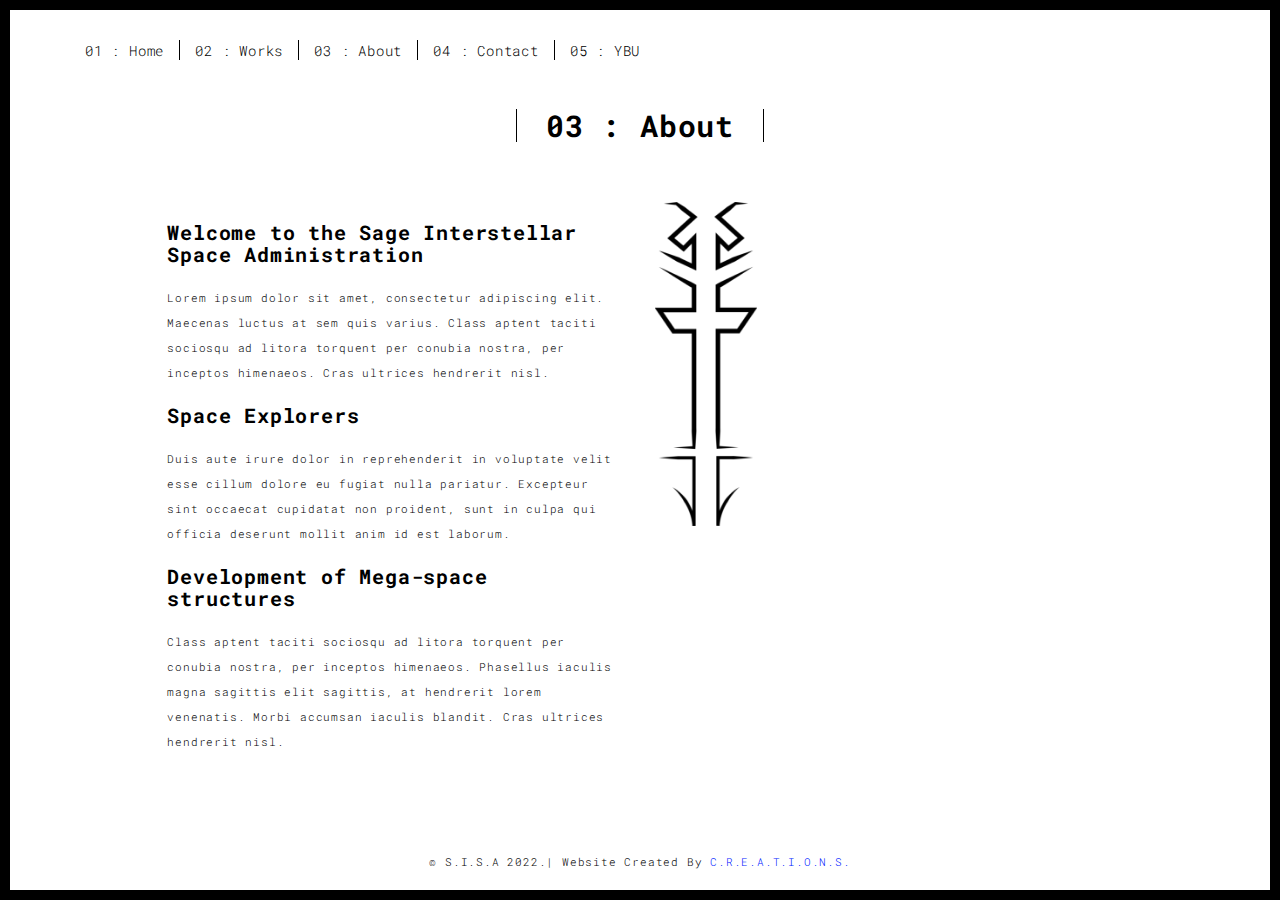
<file: about.html>
<!DOCTYPE html>
<html lang="en">

<head>
    <meta charset="UTF-8">
    <meta content="IE=edge" http-equiv="X-UA-Compatible">
    <meta content="width=device-width,initial-scale=1" name="viewport">
    <meta content="About" name="Sage Interstellar Administration">
    <meta name="google" content="notranslate" />
    <meta content="Sage Interstellar Space Administration" name="C.R.E.A.T.I.O.N.S.">

    <!-- Disable tap highlight on IE -->
    <meta name="msapplication-tap-highlight" content="no">

    <link rel="apple-touch-icon" sizes="180x180" href="./assets/logo1-01.jpg">
    <link href="./assets/logo1-01 - Copy.ico" rel="icon">

    <title>About</title>

    <link href="./main.3f6952e4.css" rel="stylesheet">
</head>

<body class="">
    <div id="site-border-left"></div>
    <div id="site-border-right"></div>
    <div id="site-border-top"></div>
    <div id="site-border-bottom"></div>
    <!-- Add content of header -->
    <header>
        <nav class="navbar  navbar-fixed-top navbar-default">
            <div class="container">
                <button type="button" class="navbar-toggle collapsed" data-toggle="collapse" data-target="#navbar-collapse" aria-expanded="false">
          <span class="sr-only">Toggle navigation</span>
          <span class="icon-bar"></span>
          <span class="icon-bar"></span>
          <span class="icon-bar"></span>
        </button>

                <div class="collapse navbar-collapse" id="navbar-collapse">
                    <ul class="nav navbar-nav ">
                        <li><a href="./index.html" title="">01 : Home</a></li>
                        <li><a href="./works.html" title="">02 : Works</a></li>
                        <li><a href="./about.html" title="">03 : About</a></li>
                        <li><a href="./contact.html" title="">04 : Contact</a></li>
                        <li>
                            <a href="https://ybuniverse.africa/" title=" ">05 : YBU</a></li>
                    </ul>


                </div>
            </div>
        </nav>
    </header>

    <div class="section-container ">
        <div class="container ">
            <div class="row ">
                <div class="col-xs-12 ">
                    <div class="section-container-spacer text-center ">
                        <h1 class="h2 ">03 : About</h1>
                    </div>

                    <div class="row ">
                        <div class="col-md-10 col-md-offset-1 ">
                            <div class="row ">
                                <div class="col-xs-12 col-md-6 ">
                                    <h3>Welcome to the Sage Interstellar Space Administration</h3>
                                    <p>Lorem ipsum dolor sit amet, consectetur adipiscing elit. Maecenas luctus at sem quis varius. Class aptent taciti sociosqu ad litora torquent per conubia nostra, per inceptos himenaeos. Cras ultrices hendrerit nisl.</p>
                                    <h3>Space Explorers</h3>
                                    <p>Duis aute irure dolor in reprehenderit in voluptate velit esse cillum dolore eu fugiat nulla pariatur. Excepteur sint occaecat cupidatat non proident, sunt in culpa qui officia deserunt mollit anim id est laborum.
                                        <h3>Development of Mega-space structures</h3>
                                        <p>
                                            Class aptent taciti sociosqu ad litora torquent per conubia nostra, per inceptos himenaeos. Phasellus iaculis magna sagittis elit sagittis, at hendrerit lorem venenatis. Morbi accumsan iaculis blandit. Cras ultrices hendrerit nisl.</p>
                                </div>
                                <div class="col-xs-12 col-md-6 ">
                                    <img src="./assets/images/profil.jpg " class="img-responsive " alt=" ">
                                </div>
                            </div>
                        </div>
                    </div>


                </div>
            </div>
        </div>
    </div>


    <footer class="footer-container text-center ">
        <div class="container ">
            <div class="row ">
                <div class="col-xs-12 ">
                    <p>© S.I.S.A 2022.| Website Created By
                        <a href="https://www.YBUNIVERSE.AFRICA/ " title=" ">C.R.E.A.T.I.O.N.S.</a>
                        <a href=" " title=" "></a>
                    </p>
                </div>
            </div>
        </div>
    </footer>

    <script>
        document.addEventListener("DOMContentLoaded ", function(event) {
            navActivePage();
        });
    </script>

    <!-- Google Analytics: change UA-XXXXX-X to be your site's ID 

<script>
  (function (i, s, o, g, r, a, m) {
    i['GoogleAnalyticsObject'] = r; i[r] = i[r] || function () {
      (i[r].q = i[r].q || []).push(arguments)
    }, i[r].l = 1 * new Date(); a = s.createElement(o),
      m = s.getElementsByTagName(o)[0]; a.async = 1; a.src = g; m.parentNode.insertBefore(a, m)
  })(window, document, 'script', '//www.google-analytics.com/analytics.js', 'ga');
  ga('create', 'UA-XXXXX-X', 'auto');
  ga('send', 'pageview');
</script>

-->
    <script type="text/javascript " src="./main.70a66962.js "></script>
</body>

</html>
</file>
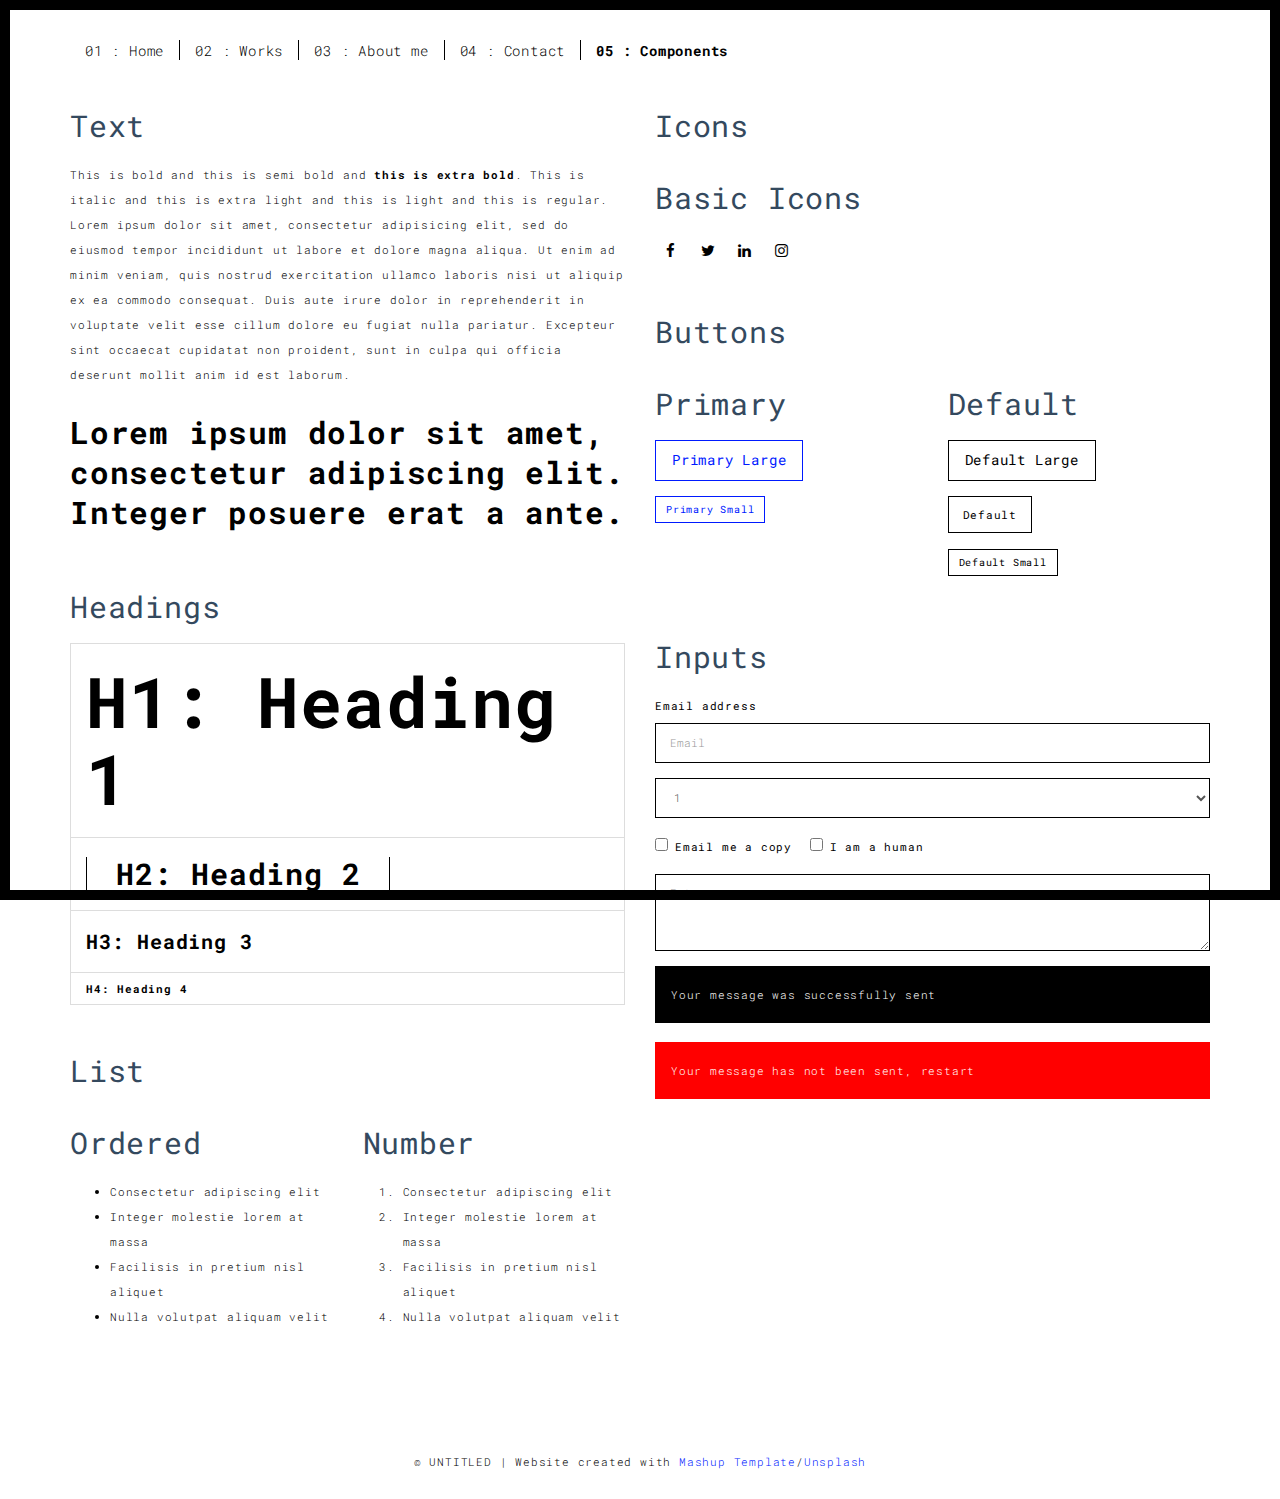
<file: components.html>
<!DOCTYPE html>
<html lang="en">

<head>
  <meta charset="UTF-8">
  <meta content="IE=edge" http-equiv="X-UA-Compatible">
  <meta content="width=device-width,initial-scale=1" name="viewport">
  <meta content="description" name="description">
  <meta name="google" content="notranslate" />
  <meta content="Sage Interstellar Space Administration" name="C.R.E.A.T.I.O.N.S.">

  <!-- Disable tap highlight on IE -->
  <meta name="msapplication-tap-highlight" content="no">
  
  <link rel="apple-touch-icon" sizes="180x180" href="./assets/apple-icon-180x180.png">
  <link href="./assets/favicon.ico" rel="icon">

  <title>Title page</title>  

<link href="./main.3f6952e4.css" rel="stylesheet"></head>

<body class="">
<div id="site-border-left"></div>
<div id="site-border-right"></div>
<div id="site-border-top"></div>
<div id="site-border-bottom"></div>
 <!-- Add your content of header -->
<header>
  <nav class="navbar  navbar-fixed-top navbar-default">
    <div class="container">
        <button type="button" class="navbar-toggle collapsed" data-toggle="collapse" data-target="#navbar-collapse" aria-expanded="false">
          <span class="sr-only">Toggle navigation</span>
          <span class="icon-bar"></span>
          <span class="icon-bar"></span>
          <span class="icon-bar"></span>
        </button>

      <div class="collapse navbar-collapse" id="navbar-collapse">
        <ul class="nav navbar-nav ">
          <li><a href="./index.html" title="">01 : Home</a></li>
          <li><a href="./works.html" title="">02 : Works</a></li>
          <li><a href="./about.html" title="">03 : About me</a></li>
          <li><a href="./contact.html" title="">04 : Contact</a></li>
          <li><a href="./components.html" title="">05 : Components</a></li>
        </ul>


      </div> 
    </div>
  </nav>
</header>

<div class="section-container">
  
<!-- Add your site or app content here -->
  <div class="container">
    <div class="row">
      <div class="col-xs-12 col-md-6">

        <div class="template-example">
          <h2 class="template-title-example">Text</h2>
          <p>This is bold and this is semi bold and <b>this is extra bold</b>. This is italic and this is extra light and this is light
          and this is regular. Lorem ipsum dolor sit amet, consectetur adipisicing elit, sed do eiusmod
          tempor incididunt ut labore et dolore magna aliqua. Ut enim ad minim veniam,
          quis nostrud exercitation ullamco laboris nisi ut aliquip ex ea commodo
          consequat. Duis aute irure dolor in reprehenderit in voluptate velit esse
          cillum dolore eu fugiat nulla pariatur. Excepteur sint occaecat cupidatat non
          proident, sunt in culpa qui officia deserunt mollit anim id est laborum.

          <blockquote>
            <p>Lorem ipsum dolor sit amet, consectetur adipiscing elit. Integer posuere erat a ante.</p>
          </blockquote>
          
          </p>
        </div>

        <div class="template-example">
          <h2 class="template-title-example">Headings</h2>
          
          <table class="table table-bordered">
            <tr><td><h1>H1: Heading 1</h1></td></tr>
            <tr><td><h2>H2: Heading 2</h2></td></tr>
            <tr><td><h3>H3: Heading 3</h3></td></tr>
            <tr><td><h4>H4: Heading 4</h4></td></tr>
          </table>
          
        </div>

        
        <div class="template-example">
          <h2 class="template-title-example">List</h2>
          <div class="row">
            <div class="col-md-6">
              <h3 class="template-title-example">Ordered</h3>
              <ul>
                <li>Consectetur adipiscing elit</li>
                <li>Integer molestie lorem at massa</li>
                <li>Facilisis in pretium nisl aliquet</li>
                <li>Nulla volutpat aliquam velit</li>
              </ul>
            </div>
            <div class="col-md-6">
              <h3 class="template-title-example">Number</h3>
              <ol>
                <li>Consectetur adipiscing elit</li>
                <li>Integer molestie lorem at massa</li>
                <li>Facilisis in pretium nisl aliquet</li>
                <li>Nulla volutpat aliquam velit</li>
              </ol>
            </div>
          </div>
        </div>
        
      </div>

      <div class="col-xs-12 col-md-6">
        <div class="template-example">
          <h2 class="template-title-example">Icons</h2>
          
          <div class="row">
            
            <div class="col-md-6">
               <h3 class="template-title-example">Basic Icons</h2>
                <ul class="list-icons">
                  <li>
                    <span class="fa-icon">
                      <i class="fa fa-facebook"></i>
                    </span>
                  </li>
                  <li>
                    <span class="fa-icon">
                      <i class="fa fa-twitter"></i>
                    </span>
                  </li>
                  <li>
                    <span class="fa-icon">
                      <i class="fa fa-linkedin"></i>
                    </span>
                  </li>
                  <li>
                    <span class="fa-icon">
                      <i class="fa fa-instagram"></i>
                    </span>
                  </li>
                </ul>
            </div>

          </div>


          


        </div>

        <div class="template-example">
          <h2 class="template-title-example">Buttons</h2>
          <div class="row">
            <div class="col-md-6">
              <h3 class="template-title-example">Primary</h2>
              <div class="row">
                  <div class="col-md-6">
                  <p><a href="" class="btn btn-primary btn-lg">Primary Large</a></p>
                  
                  <p><a href="" class="btn btn-primary btn-sm">Primary Small</a></p>
                </div>
              </div>

              
            </div>

            <div class="col-md-6">
              <h3 class="template-title-example">Default</h2>
              <div class="row">
                  <div class="col-md-6">
                  <p><a href="" class="btn btn-default btn-lg">Default Large</a></p>
                  <p><a href="" class="btn btn-default">Default </a></p>
                  <p><a href="" class="btn btn-default btn-sm">Default Small</a></p>
                </div>
              </div>

            </div>
          </div>
        </div>
        
        <div class="template-example">
          <h2 class="template-title-example">Inputs</h2>

            <div class="form-group">
              <label for="exampleInputEmail1">Email address</label>
              <input type="email" class="form-control" id="exampleInputEmail1" placeholder="Email">
            </div>

            <div class="form-group">
              <select class="form-control">
                <option>1</option>
                <option>2</option>
                <option>3</option>
                <option>4</option>
                <option>5</option>
              </select>
            </div>

            <div class="form-group">
              <label class="checkbox-inline">
                <input 
                type="checkbox" id="inlineCheckbox1" value="option1"> Email me a copy
              </label>
              <label class="checkbox-inline">
                <input type="checkbox" id="inlineCheckbox2" value="option2"> I am a human
              </label>
            </div>

            <div class="form-group">
              <textarea class="form-control" rows="3" placeholder="Enter your message"></textarea>
            </div>
            
            <div class="alert alert-success" role="alert">Your message was successfully sent</div>
            <div class="alert alert-danger" role="alert">Your message has not been sent, restart</div>
        </div>




      </div>
    </div>
  </div>
</div>

<footer class="footer-container text-center">
  <div class="container">
    <div class="row">
      <div class="col-xs-12">
        <p>© UNTITLED | Website created with <a href="http://www.mashup-template.com/" title="Create website with free html template">Mashup Template</a>/<a href="https://www.unsplash.com/" title="Beautiful Free Images">Unsplash</a></p>
      </div>
    </div>
  </div>
</footer>

<script>
  document.addEventListener("DOMContentLoaded", function (event) {
     navActivePage();
  });
</script>

<!-- Google Analytics: change UA-XXXXX-X to be your site's ID 

<script>
  (function (i, s, o, g, r, a, m) {
    i['GoogleAnalyticsObject'] = r; i[r] = i[r] || function () {
      (i[r].q = i[r].q || []).push(arguments)
    }, i[r].l = 1 * new Date(); a = s.createElement(o),
      m = s.getElementsByTagName(o)[0]; a.async = 1; a.src = g; m.parentNode.insertBefore(a, m)
  })(window, document, 'script', '//www.google-analytics.com/analytics.js', 'ga');
  ga('create', 'UA-XXXXX-X', 'auto');
  ga('send', 'pageview');
</script>

--> <script type="text/javascript" src="./main.70a66962.js"></script></body>

</html>
</file>
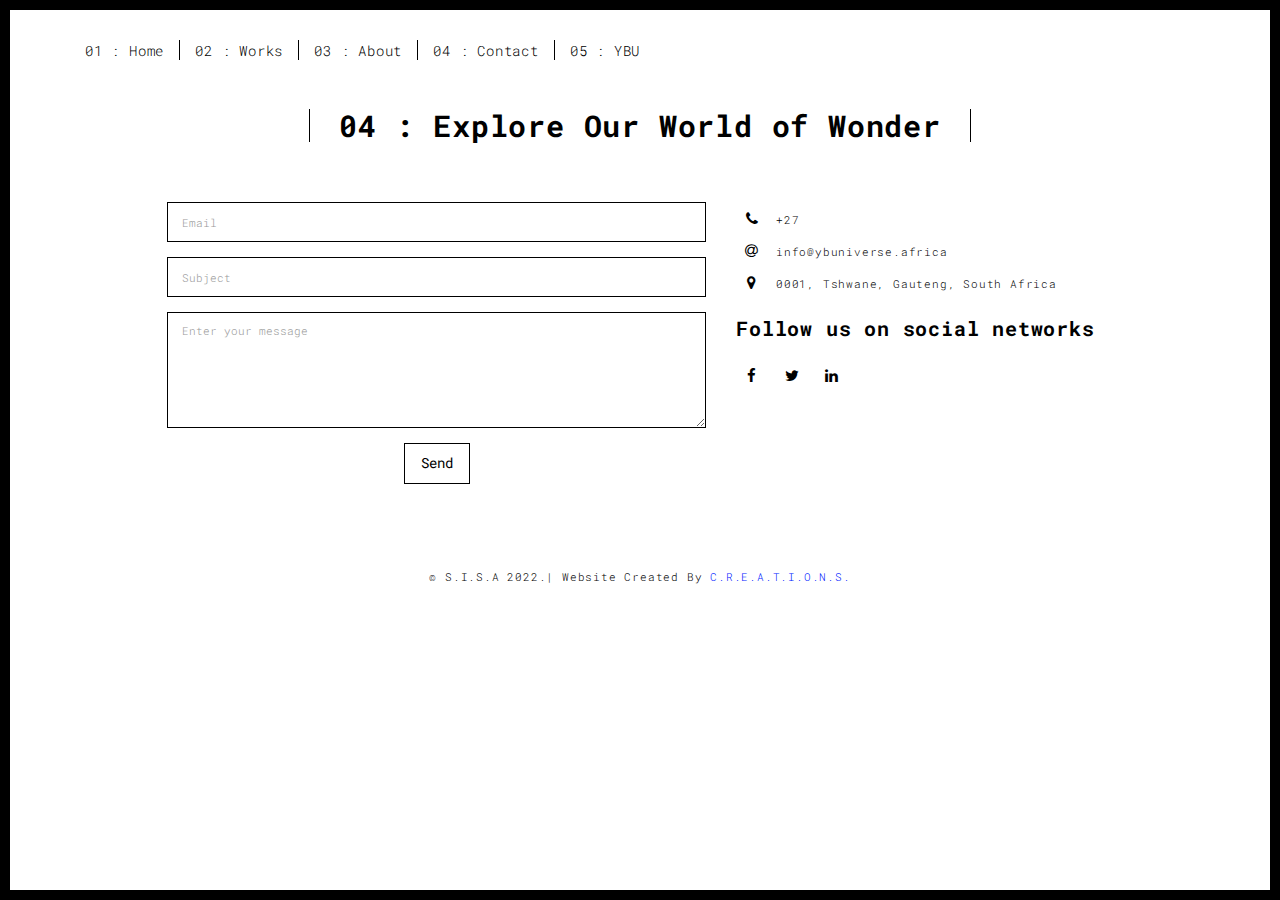
<file: contact.html>
<!DOCTYPE html>
<html lang="en">

<head>
    <meta charset="UTF-8">
    <meta content="IE=edge" http-equiv="X-UA-Compatible">
    <meta content="width=device-width,initial-scale=1" name="viewport">
    <meta content="Contact" name="Sage Interstellar Administration">
    <meta name="google" content="notranslate" />
    <meta content="Sage Interstellar Space Administration" name="C.R.E.A.T.I.O.N.S.">

    <!-- Disable tap highlight on IE -->
    <meta name="msapplication-tap-highlight" content="no">

    <link rel="apple-touch-icon" sizes="180x180" href="./assets/logo1-01.jpg">
    <link href="./assets/logo1-01 - Copy.ico" rel="icon">

    <title>Contact</title>

    <link href="./main.3f6952e4.css" rel="stylesheet">
</head>

<body class="">
    <div id="site-border-left"></div>
    <div id="site-border-right"></div>
    <div id="site-border-top"></div>
    <div id="site-border-bottom"></div>
    <!-- Add your content of header -->
    <header>
        <nav class="navbar  navbar-fixed-top navbar-default">
            <div class="container">
                <button type="button" class="navbar-toggle collapsed" data-toggle="collapse" data-target="#navbar-collapse" aria-expanded="false">
          <span class="sr-only">Toggle navigation</span>
          <span class="icon-bar"></span>
          <span class="icon-bar"></span>
          <span class="icon-bar"></span>
        </button>

                <div class="collapse navbar-collapse" id="navbar-collapse">
                    <ul class="nav navbar-nav ">
                        <li><a href="./index.html" title="">01 : Home</a></li>
                        <li><a href="./works.html" title="">02 : Works</a></li>
                        <li><a href="./about.html" title="">03 : About</a></li>
                        <li><a href="./contact.html" title="">04 : Contact</a></li>
                        <li><a href="https://ybuniverse.africa/" title=" ">05 : YBU</a></li>
                    </ul>
                </div>
            </div>
        </nav>
    </header>

    <div class="section-container ">
        <div class="container ">
            <div class="row ">
                <div class="col-xs-12 ">
                    <div class="section-container-spacer text-center ">
                        <h1 class="h2 ">04 : Explore Our World of Wonder</h1>
                    </div>

                    <div class="row ">
                        <div class="col-md-10 col-md-offset-1 ">
                            <form action=" " class="reveal-content ">
                                <div class="row ">
                                    <div class="col-md-7 ">
                                        <div class="form-group ">
                                            <input type="email " class="form-control " id="email " placeholder="Email ">
                                        </div>
                                        <div class="form-group ">
                                            <input type="text " class="form-control " id="subject " placeholder="Subject ">
                                        </div>
                                        <div class="form-group ">
                                            <textarea class="form-control " rows="5 " placeholder="Enter your message "></textarea>
                                        </div>
                                        <button type="submit " class="btn btn-default btn-lg center-block">Send</button>
                                    </div>
                                    <div class="col-md-5 address-container ">
                                        <ul class="list-unstyled ">
                                            <li>
                                                <span class="fa-icon ">
                            <i class="fa fa-phone " aria-hidden="true "></i>
                          </span> +27
                                            </li>
                                            <li>
                                                <span class="fa-icon ">
                            <i class="fa fa-at " aria-hidden="true "></i>
                          </span> info@ybuniverse.africa
                                            </li>
                                            <li>
                                                <span class="fa-icon ">
                            <i class="fa fa fa-map-marker " aria-hidden="true "></i>
                          </span> 0001, Tshwane, Gauteng, South Africa
                                            </li>
                                        </ul>
                                        <h3>Follow us on social networks</h3>
                                        <a href="http://www.facebook.com/youngbillionaires.sa/" title="YBU" class="fa-icon ">
                                            <i class="fa fa-facebook "></i>
                                        </a>
                                        <a href="" title=" " class="fa-icon ">
                                            <i class="fa fa-twitter "></i>
                                        </a>
                                        <a href="" title=" " class="fa-icon ">
                                            <i class="fa fa-linkedin "></i>
                                        </a>

                                    </div>
                                </div>
                            </form>
                        </div>

                    </div>

                </div>
            </div>
        </div>
    </div>


    <footer class="footer-container text-center ">
        <div class="container ">
            <div class="row ">
                <div class="col-xs-12 ">
                    <p>© S.I.S.A 2022.| Website Created By
                        <a href="https://www.YBUNIVERSE.AFRICA/ " title=" ">C.R.E.A.T.I.O.N.S.</a>
                        <a href=" " title=" "></a>
                    </p>
                </div>
            </div>
        </div>
    </footer>

    <script>
        document.addEventListener("DOMContentLoaded ", function(event) {
            navActivePage();
        });
    </script>

    <!-- Google Analytics: change UA-XXXXX-X to be your site's ID 

<script>
  (function (i, s, o, g, r, a, m) {
    i['GoogleAnalyticsObject'] = r; i[r] = i[r] || function () {
      (i[r].q = i[r].q || []).push(arguments)
    }, i[r].l = 1 * new Date(); a = s.createElement(o),
      m = s.getElementsByTagName(o)[0]; a.async = 1; a.src = g; m.parentNode.insertBefore(a, m)
  })(window, document, 'script', '//www.google-analytics.com/analytics.js', 'ga');
  ga('create', 'UA-XXXXX-X', 'auto');
  ga('send', 'pageview');
</script>

-->
    <script type="text/javascript " src="./main.70a66962.js "></script>
</body>

</html>
</file>
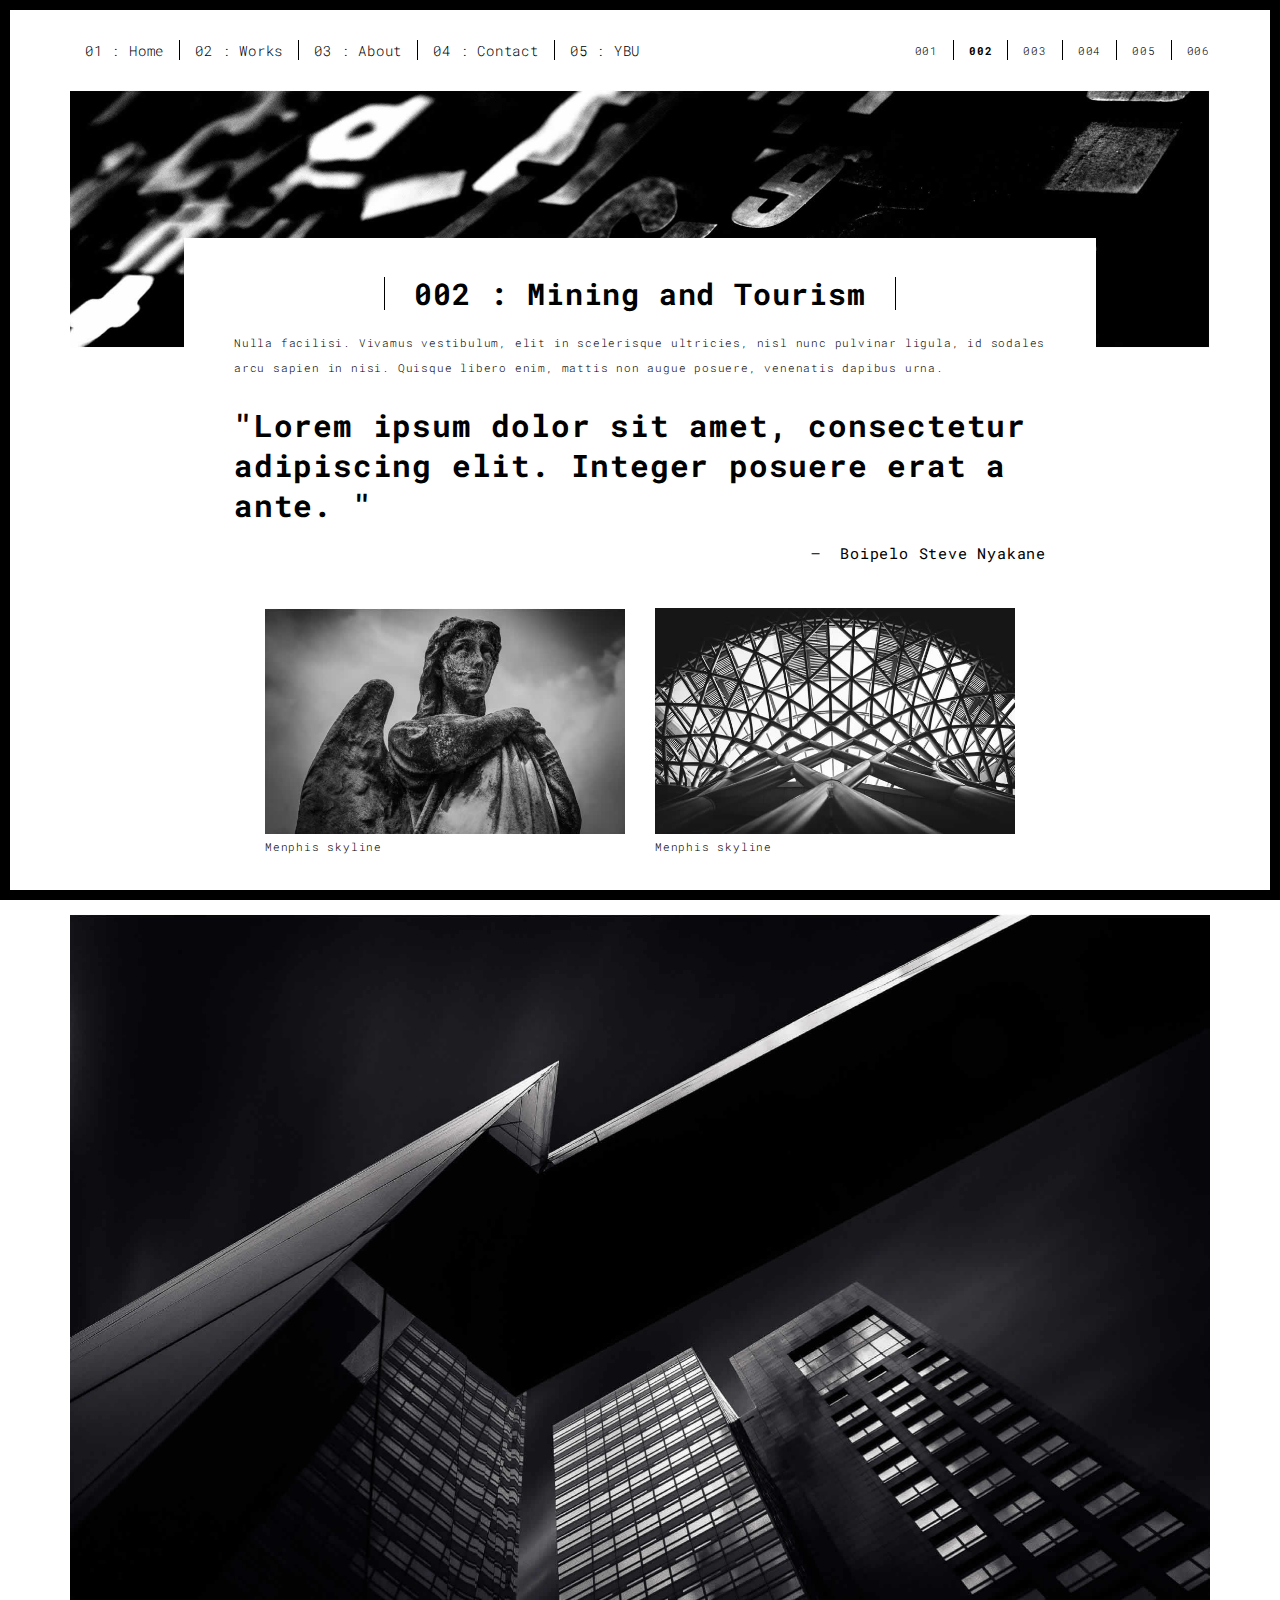
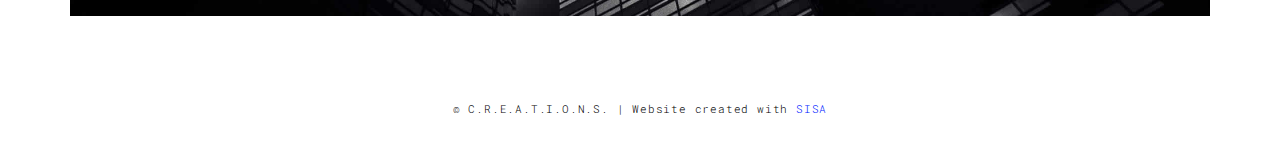
<file: work 2.html>
<!DOCTYPE html>
<html lang="en">

<head>
    <meta charset="UTF-8">
    <meta content="IE=edge" http-equiv="X-UA-Compatible">
    <meta content="width=device-width,initial-scale=1" name="viewport">
    <meta content="description" name="Sage Interstellar Space Administration">
    <meta content="S.I.S.A." name="Sage Interstellar Space Administration">
    <meta name="google" content="notranslate" />
    <meta content="Sage Interstellar Space Administration" name="C.R.E.A.T.I.O.N.S.">

    <!-- Disable tap highlight on IE -->
    <meta name="msapplication-tap-highlight" content="no">

    <link rel="apple-touch-icon" sizes="180x180" href="./assets/logo1-01.jpg">
    <link href="./assets/favicon.ico" rel="icon">

    <title>EXPLORATION</title>

    <link href="./main.3f6952e4.css" rel="stylesheet">
</head>

<body class="">
    <div id="site-border-left"></div>
    <div id="site-border-right"></div>
    <div id="site-border-top"></div>
    <div id="site-border-bottom"></div>
    <!-- Add your content of header -->
    <header>
        <nav class="navbar  navbar-fixed-top navbar-default">
            <div class="container">
                <button type="button" class="navbar-toggle collapsed" data-toggle="collapse" data-target="#navbar-collapse" aria-expanded="false">
          <span class="sr-only">Toggle navigation</span>
          <span class="icon-bar"></span>
          <span class="icon-bar"></span>
          <span class="icon-bar"></span>
        </button>

                <div class="collapse navbar-collapse" id="navbar-collapse">
                    <ul class="nav navbar-nav ">
                        <li><a href="./index.html" title="">01 : Home</a></li>
                        <li><a href="./works.html" title="">02 : Works</a></li>
                        <li><a href="./about.html" title="">03 : About</a></li>
                        <li><a href="./contact.html" title="">04 : Contact</a></li>
                        <li>
                            <a href="https://ybuniverse.africa/" title=" ">05 : YBU</a></li>
                    </ul>


                    <ul class="nav navbar-nav navbar-right navbar-small visible-md visible-lg ">
                        <li><a href="./work.html " title=" ">001</a></li>
                        <li><a href="./work 2.html " title=" " class="active ">002</a></li>
                        <li><a href="./work 3.html " title=" ">003</a></li>
                        <li><a href="./work 4.html " title=" ">004</a></li>
                        <li><a href="./work 5.html " title=" ">005</a></li>
                        <li><a href="./work 6.html " title=" ">006</a></li>
                    </ul>


                </div>
            </div>
        </nav>
    </header>
    <div class="section-container ">
        <div class="container ">
            <div class="row ">
                <div class="col-xs-12 ">
                    <img src="./assets/images/work001-01.jpg " class="img-responsive " alt=" "></img>
                    <div class="card-container ">
                        <div class="text-center ">
                            <h1 class="h2 ">002 : Mining and Tourism</h1>
                        </div>
                        <p>Nulla facilisi. Vivamus vestibulum, elit in scelerisque ultricies, nisl nunc pulvinar ligula, id sodales arcu sapien in nisi. Quisque libero enim, mattis non augue posuere, venenatis dapibus urna.</p>

                        <blockquote>
                            <p>"Lorem ipsum dolor sit amet, consectetur adipiscing elit. Integer posuere erat a ante. "</p>
                            <small class="pull-right ">Boipelo Steve Nyakane</small>
                        </blockquote>
                    </div>
                </div>



                <div class="col-md-8 col-md-offset-2 section-container-spacer ">
                    <div class="row ">
                        <div class="col-xs-12 col-md-6 ">
                            <img src="./assets/images/work001-02.jpg " class="img-responsive " alt=" ">
                            <p>Menphis skyline</p>
                        </div>
                        <div class="col-xs-12 col-md-6 ">
                            <img src="./assets/images/work001-03.jpg " class="img-responsive " alt=" ">
                            <p>Menphis skyline</p>
                        </div>
                    </div>
                </div>

                <div class="col-xs-12 ">
                    <img src="./assets/images/work001-04.jpg " class="img-responsive " alt=" ">
                </div>

            </div>
        </div>
    </div>


    <footer class="footer-container text-center ">
        <div class="container ">
            <div class="row ">
                <div class="col-xs-12 ">
                    <p>© C.R.E.A.T.I.O.N.S. | Website created with <a href="http://www.ybuniverse.africa" title="Created by Eldridge">SISA</a></p>
                </div>
            </div>
        </div>
    </footer>

    <script>
        document.addEventListener("DOMContentLoaded ", function(event) {
            navActivePage();
        });
    </script>

    <!-- Google Analytics: change UA-XXXXX-X to be your site's ID 

<script>
  (function (i, s, o, g, r, a, m) {
    i['GoogleAnalyticsObject'] = r; i[r] = i[r] || function () {
      (i[r].q = i[r].q || []).push(arguments)
    }, i[r].l = 1 * new Date(); a = s.createElement(o),
      m = s.getElementsByTagName(o)[0]; a.async = 1; a.src = g; m.parentNode.insertBefore(a, m)
  })(window, document, 'script', '//www.google-analytics.com/analytics.js', 'ga');
  ga('create', 'UA-XXXXX-X', 'auto');
  ga('send', 'pageview');
</script>

-->
    <script type="text/javascript " src="./main.70a66962.js "></script>
</body>

</html>
</file>
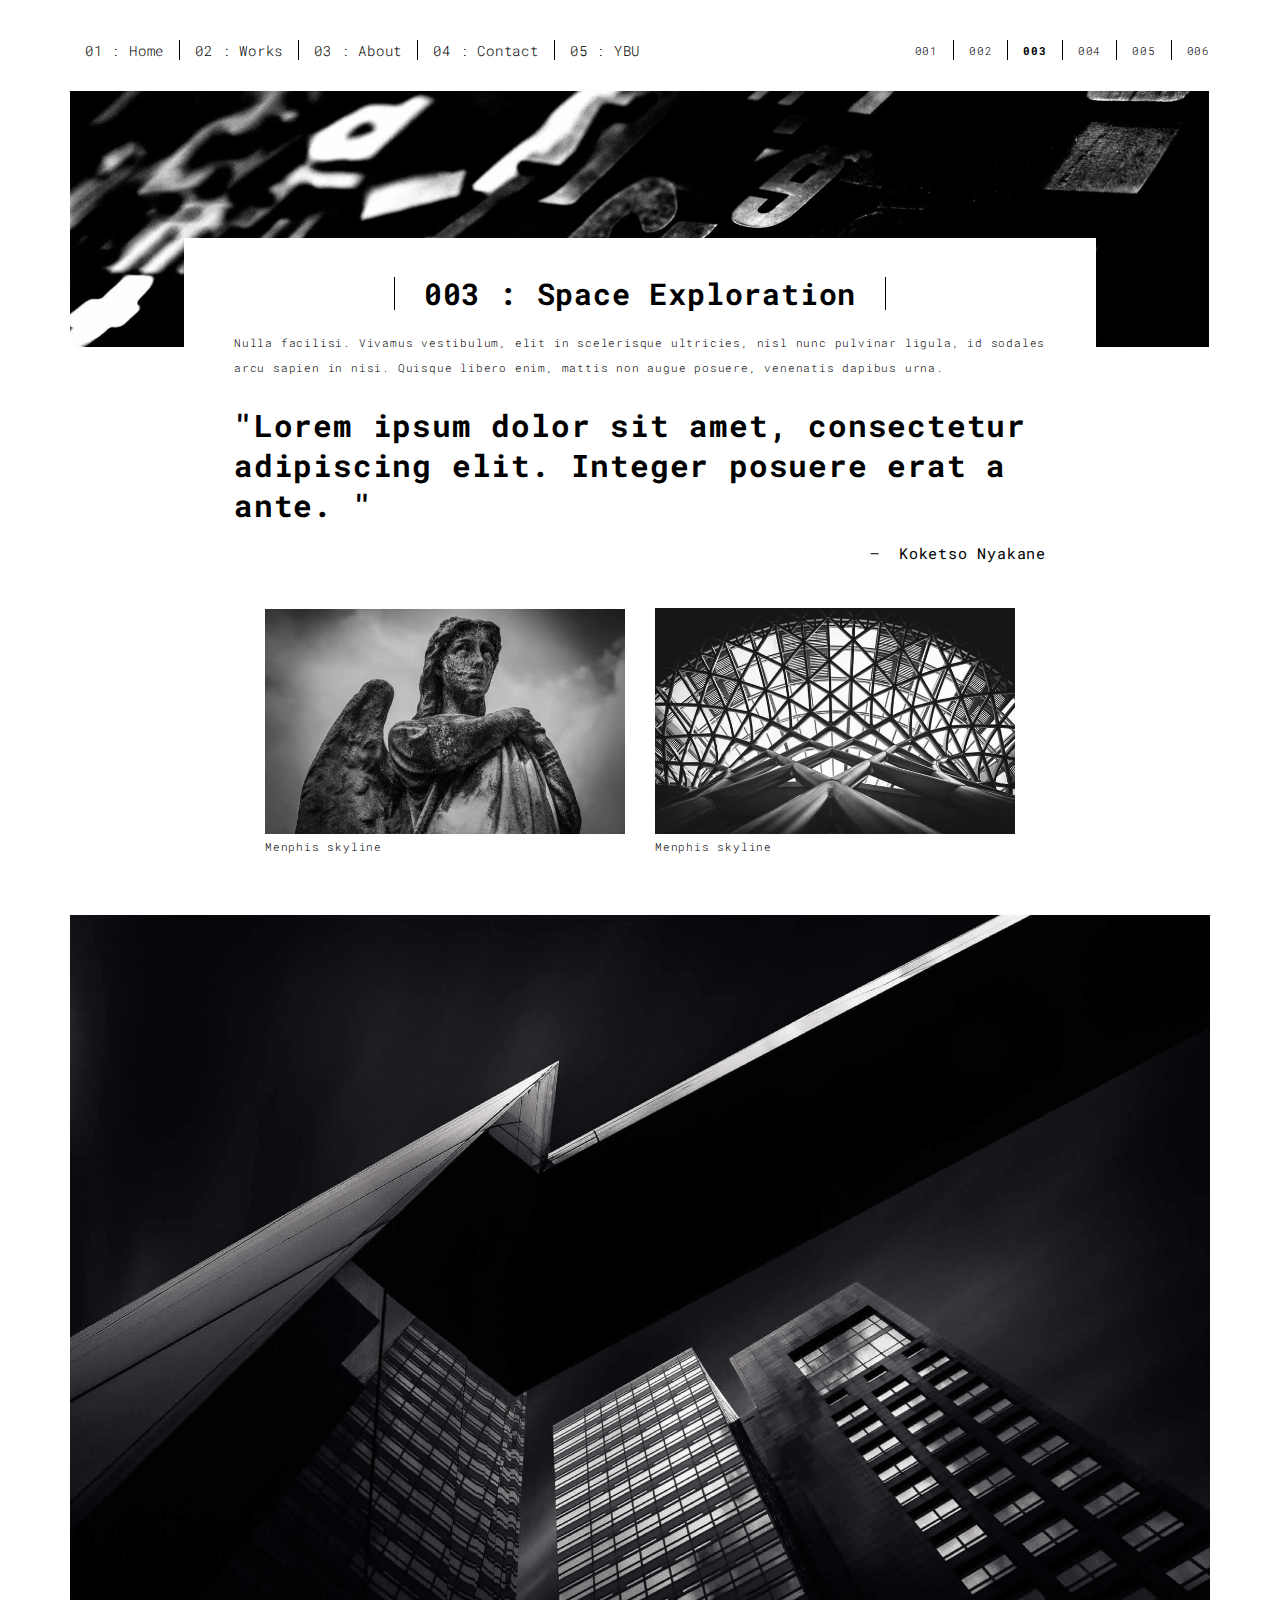
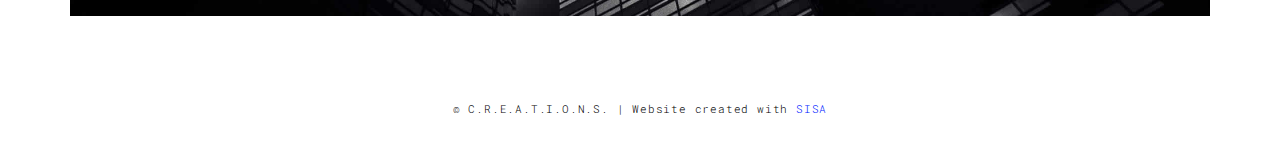
<file: work 3.html>
<!DOCTYPE html>
<html lang="en">

<head>
    <meta charset="UTF-8">
    <meta content="IE=edge" http-equiv="X-UA-Compatible">
    <meta content="width=device-width,initial-scale=1" name="viewport">
    <meta content="PLANETARY DEVELOPMENTS" name="Sage Interstellar Administration">
    <meta name="google " content="notranslate " />
    <meta content="Sage Interstellar Space Administration" name="C.R.E.A.T.I.O.N.S.">

    <!-- Disable tap highlight on IE -->
    <meta name="msapplication-tap-highlight " content="no ">

    <link rel="apple-touch-icon " sizes="180x180 " href="./assets/logo1-01.jpg ">
    <link href="./assets/favicon.ico " rel="icon ">

    <title>PLANETARY DEVELOPMENTS</title>

    <link href="./main.3f6952e4.css " rel="stylesheet ">
</head>

<body class=" ">
    <div id="site-border-left "></div>
    <div id="site-border-right "></div>
    <div id="site-border-top "></div>
    <div id="site-border-bottom "></div>
    <!-- Add your content of header -->
    <header>
        <nav class="navbar navbar-fixed-top navbar-default ">
            <div class="container ">
                <button type="button " class="navbar-toggle collapsed " data-toggle="collapse " data-target="#navbar-collapse " aria-expanded="false ">
          <span class="sr-only ">Toggle navigation</span>
          <span class="icon-bar "></span>
          <span class="icon-bar "></span>
          <span class="icon-bar "></span>
        </button>

                <div class="collapse navbar-collapse " id="navbar-collapse ">
                    <ul class="nav navbar-nav ">
                        <li><a href="./index.html " title=" ">01 : Home</a></li>
                        <li><a href="./works.html " title=" ">02 : Works</a></li>
                        <li><a href="./about.html " title=" ">03 : About</a></li>
                        <li><a href="./contact.html " title=" ">04 : Contact</a></li>
                        <li>
                            <a href="https://ybuniverse.africa/ " title=" ">05 : YBU</a></li>
                    </ul>


                    <ul class="nav navbar-nav navbar-right navbar-small visible-md visible-lg ">
                        <li><a href="./work.html " title=" ">001</a></li>
                        <li><a href="./work 2.html " title=" ">002</a></li>
                        <li><a href="./work 3.html" title=" " class="active ">003</a></li>
                        <li><a href="./work 4.html" title=" ">004</a></li>
                        <li><a href="./work 5.html " title=" ">005</a></li>
                        <li><a href="./work 6.html" title=" ">006</a></li>
                    </ul>


                </div>
            </div>
        </nav>
    </header>
    <div class="section-container ">
        <div class="container ">
            <div class="row ">
                <div class="col-xs-12 ">
                    <img src="./assets/images/work001-01.jpg " class="img-responsive " alt=" ">
                    <div class="card-container ">
                        <div class="text-center ">
                            <h1 class="h2 ">003 : Space Exploration</h1>
                        </div>
                        <p>Nulla facilisi. Vivamus vestibulum, elit in scelerisque ultricies, nisl nunc pulvinar ligula, id sodales arcu sapien in nisi. Quisque libero enim, mattis non augue posuere, venenatis dapibus urna.</p>

                        <blockquote>
                            <p>"Lorem ipsum dolor sit amet, consectetur adipiscing elit. Integer posuere erat a ante. "</p>
                            <small class="pull-right ">Koketso Nyakane</small>
                        </blockquote>
                    </div>
                </div>



                <div class="col-md-8 col-md-offset-2 section-container-spacer ">
                    <div class="row ">
                        <div class="col-xs-12 col-md-6 ">
                            <img src="./assets/images/work001-02.jpg " class="img-responsive " alt=" ">
                            <p>Menphis skyline</p>
                        </div>
                        <div class="col-xs-12 col-md-6 ">
                            <img src="./assets/images/work001-03.jpg " class="img-responsive " alt=" ">
                            <p>Menphis skyline</p>
                        </div>
                    </div>
                </div>

                <div class="col-xs-12 ">
                    <img src="./assets/images/work001-04.jpg " class="img-responsive " alt=" ">
                </div>

            </div>
        </div>
    </div>


    <footer class="footer-container text-center ">
        <div class="container ">
            <div class="row ">
                <div class="col-xs-12 ">
                    <p>© C.R.E.A.T.I.O.N.S. | Website created with <a href="http://www.ybuniverse.africa" title="Created by Eldridge">SISA</a></p>
                </div>
            </div>
        </div>
    </footer>

    <script>
        document.addEventListener("DOMContentLoaded ", function(event) {
            navActivePage();
        });
    </script>

    <!-- Google Analytics: change UA-XXXXX-X to be your site's ID 

<script>
  (function (i, s, o, g, r, a, m) {
    i['GoogleAnalyticsObject'] = r; i[r] = i[r] || function () {
      (i[r].q = i[r].q || []).push(arguments)
    }, i[r].l = 1 * new Date(); a = s.createElement(o),
      m = s.getElementsByTagName(o)[0]; a.async = 1; a.src = g; m.parentNode.insertBefore(a, m)
  })(window, document, 'script', '//www.google-analytics.com/analytics.js', 'ga');
  ga('create', 'UA-XXXXX-X', 'auto');
  ga('send', 'pageview');
</script>

-->
    <script type="text/javascript " src="./main.70a66962.js "></script>
</body>

</html>
</file>
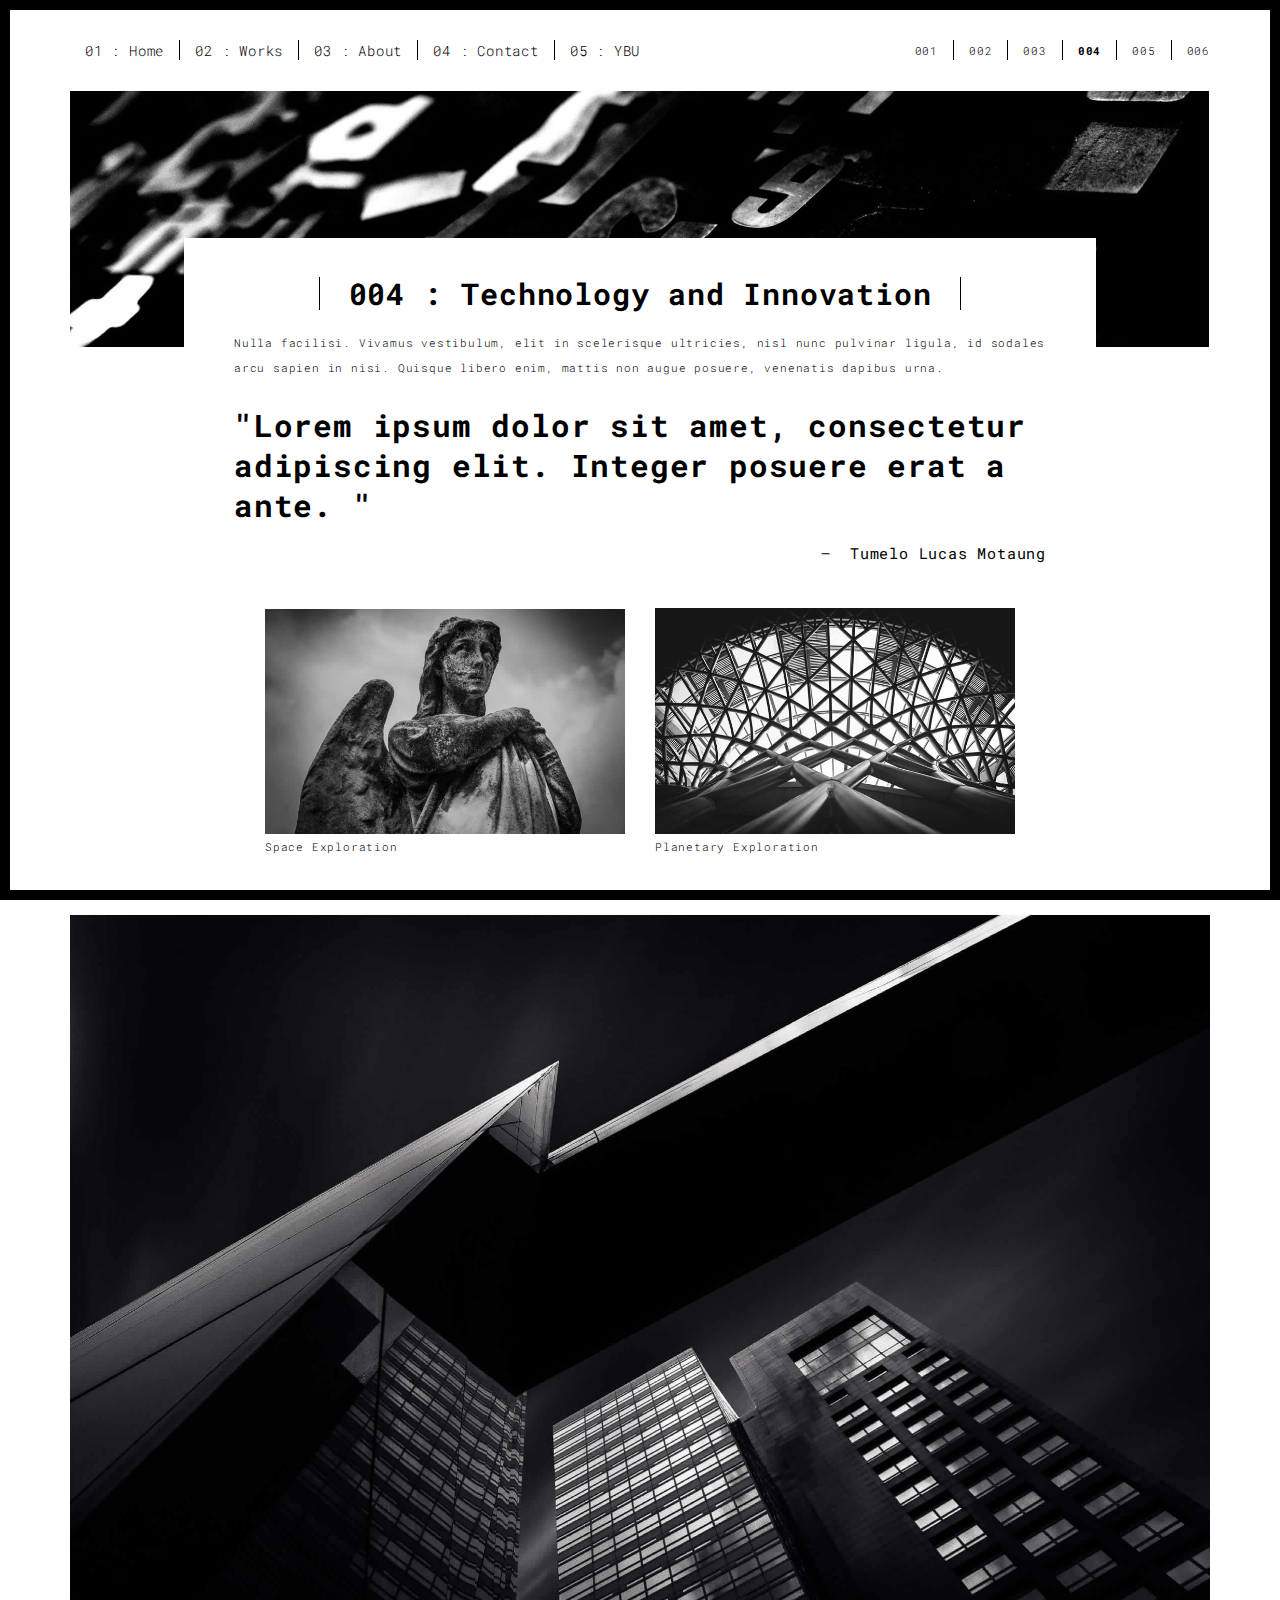
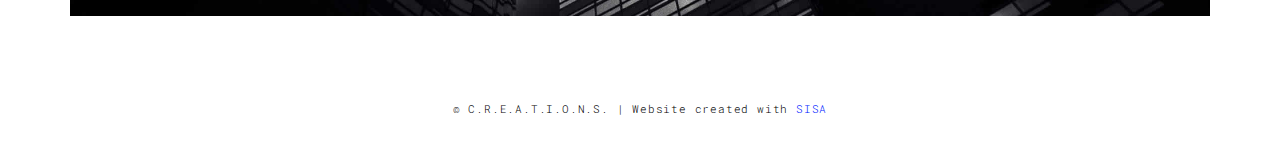
<file: work 4.html>
<!DOCTYPE html>
<html lang="en">

<head>
    <meta charset="UTF-8">
    <meta content="IE=edge" http-equiv="X-UA-Compatible">
    <meta content="width=device-width,initial-scale=1" name="viewport">
    <meta content="description" name="description">
    <meta name="google" content="notranslate" />
    <meta content="Sage Interstellar Space Administration" name="C.R.E.A.T.I.O.N.S.">

    <!-- Disable tap highlight on IE -->
    <meta name="msapplication-tap-highlight" content="no">

    <link rel="apple-touch-icon" sizes="180x180" href="./assets/logo1-01.jpg">
    <link href="./assets/favicon.ico" rel="icon">

    <title>Interstellar Exploration</title>

    <link href="./main.3f6952e4.css" rel="stylesheet">
</head>

<body class="">
    <div id="site-border-left"></div>
    <div id="site-border-right"></div>
    <div id="site-border-top"></div>
    <div id="site-border-bottom"></div>
    <!-- Add your content of header -->
    <header>
        <nav class="navbar  navbar-fixed-top navbar-default">
            <div class="container">
                <button type="button" class="navbar-toggle collapsed" data-toggle="collapse" data-target="#navbar-collapse" aria-expanded="false">
          <span class="sr-only">Toggle navigation</span>
          <span class="icon-bar"></span>
          <span class="icon-bar"></span>
          <span class="icon-bar"></span>
        </button>

                <div class="collapse navbar-collapse" id="navbar-collapse">
                    <ul class="nav navbar-nav ">
                        <li><a href="./index.html" title="">01 : Home</a></li>
                        <li><a href="./works.html" title="">02 : Works</a></li>
                        <li><a href="./about.html" title="">03 : About</a></li>
                        <li><a href="./contact.html" title="">04 : Contact</a></li>
                        <li>
                            <a href="https://ybuniverse.africa/" title=" ">05 : YBU</a></li>
                    </ul>


                    <ul class="nav navbar-nav navbar-right navbar-small visible-md visible-lg ">
                        <li><a href="./work.html " title=" ">001</a></li>
                        <li><a href="./work 2.html " title=" ">002</a></li>
                        <li><a href="./work 3.html" title=" ">003</a></li>
                        <li><a href="./work 4.html" title=" " class="active ">004</a></li>
                        <li><a href="./work 5.html" title=" ">005</a></li>
                        <li><a href="./work 6.html" title=" ">006</a></li>
                    </ul>


                </div>
            </div>
        </nav>
    </header>
    <div class="section-container ">
        <div class="container ">
            <div class="row ">
                <div class="col-xs-12 ">
                    <img src="./assets/images/work001-01.jpg " class="img-responsive " alt=" ">
                    <div class="card-container ">
                        <div class="text-center ">
                            <h1 class="h2 ">004 : Technology and Innovation</h1>
                        </div>
                        <p>Nulla facilisi. Vivamus vestibulum, elit in scelerisque ultricies, nisl nunc pulvinar ligula, id sodales arcu sapien in nisi. Quisque libero enim, mattis non augue posuere, venenatis dapibus urna.</p>

                        <blockquote>
                            <p>"Lorem ipsum dolor sit amet, consectetur adipiscing elit. Integer posuere erat a ante. "</p>
                            <small class="pull-right ">Tumelo Lucas Motaung </small>
                        </blockquote>
                    </div>
                </div>

                <div class="col-md-8 col-md-offset-2 section-container-spacer ">
                    <div class="row ">
                        <div class="col-xs-12 col-md-6 ">
                            <img src="./assets/images/work001-02.jpg " class="img-responsive " alt=" ">
                            <p>Space Exploration</p>
                        </div>
                        <div class="col-xs-12 col-md-6 ">
                            <img src="./assets/images/work001-03.jpg " class="img-responsive " alt=" ">
                            <p>Planetary Exploration </p>
                        </div>
                    </div>
                </div>

                <div class="col-xs-12 ">
                    <img src="./assets/images/work001-04.jpg " class="img-responsive " alt=" ">
                </div>

            </div>
        </div>
    </div>


    <footer class="footer-container text-center ">
        <div class="container ">
            <div class="row ">
                <div class="col-xs-12 ">
                    <p>© C.R.E.A.T.I.O.N.S. | Website created with <a href="http://www.ybuniverse.africa" title="Created by Eldridge">SISA</a></p>
                </div>
            </div>
        </div>
    </footer>

    <script>
        document.addEventListener("DOMContentLoaded ", function(event) {
            navActivePage();
        });
    </script>

    <!-- Google Analytics: change UA-XXXXX-X to be your site's ID 

<script>
  (function (i, s, o, g, r, a, m) {
    i['GoogleAnalyticsObject'] = r; i[r] = i[r] || function () {
      (i[r].q = i[r].q || []).push(arguments)
    }, i[r].l = 1 * new Date(); a = s.createElement(o),
      m = s.getElementsByTagName(o)[0]; a.async = 1; a.src = g; m.parentNode.insertBefore(a, m)
  })(window, document, 'script', '//www.google-analytics.com/analytics.js', 'ga');
  ga('create', 'UA-XXXXX-X', 'auto');
  ga('send', 'pageview');
</script>

-->
    <script type="text/javascript " src="./main.70a66962.js "></script>
</body>

</html>
</file>
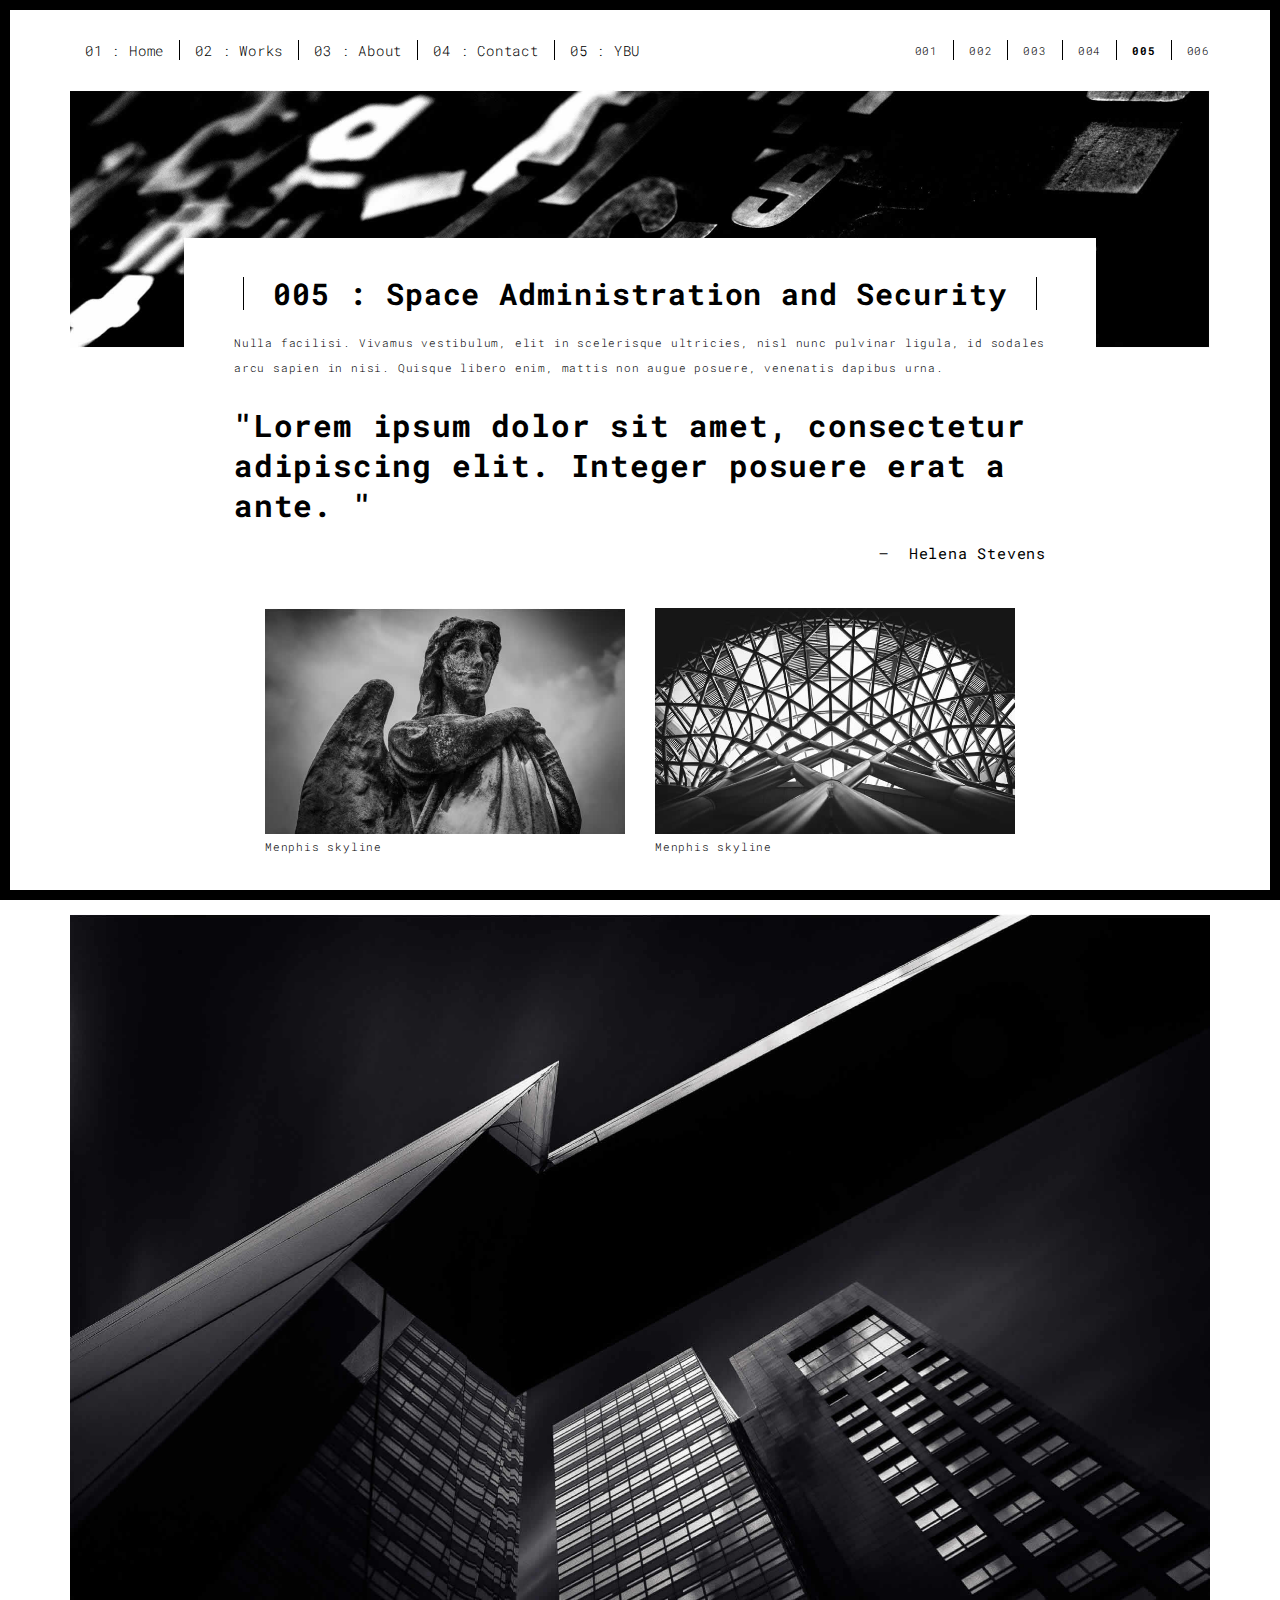
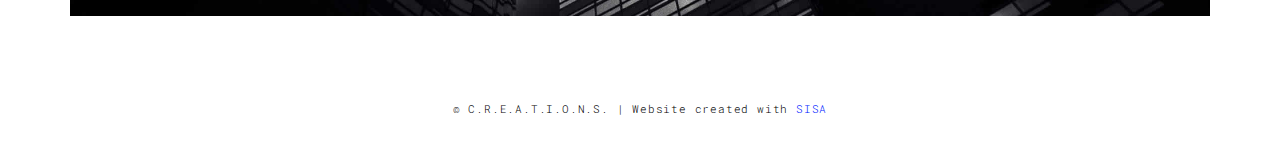
<file: work 5.html>
<!DOCTYPE html>
<html lang="en">

<head>
    <meta charset="UTF-8">
    <meta content="IE=edge" http-equiv="X-UA-Compatible">
    <meta content="width=device-width,initial-scale=1" name="viewport">
    <meta content="description" name="description">
    <meta name="google" content="notranslate" />
    <meta content="Sage Interstellar Space Administration" name="C.R.E.A.T.I.O.N.S.">
    <!-- Disable tap highlight on IE -->
    <meta name="msapplication-tap-highlight" content="no">

    <link rel="apple-touch-icon" sizes="180x180" href="./assets/logo1-01.jpg">
    <link href="./assets/favicon.ico" rel="icon">

    <title>Title page</title>

    <link href="./main.3f6952e4.css" rel="stylesheet">
</head>

<body class="">
    <div id="site-border-left"></div>
    <div id="site-border-right"></div>
    <div id="site-border-top"></div>
    <div id="site-border-bottom"></div>
    <!-- Add your content of header -->
    <header>
        <nav class="navbar  navbar-fixed-top navbar-default">
            <div class="container">
                <button type="button" class="navbar-toggle collapsed" data-toggle="collapse" data-target="#navbar-collapse" aria-expanded="false">
          <span class="sr-only">Toggle navigation</span>
          <span class="icon-bar"></span>
          <span class="icon-bar"></span>
          <span class="icon-bar"></span>
        </button>

                <div class="collapse navbar-collapse" id="navbar-collapse">
                    <ul class="nav navbar-nav ">
                        <li><a href="./index.html" title="">01 : Home</a></li>
                        <li><a href="./works.html" title="">02 : Works</a></li>
                        <li><a href="./about.html" title="">03 : About</a></li>
                        <li><a href="./contact.html" title="">04 : Contact</a></li>
                        <li>
                            <a href="https://ybuniverse.africa/" title=" ">05 : YBU</a></li>
                    </ul>


                    <ul class="nav navbar-nav navbar-right navbar-small visible-md visible-lg ">
                        <li><a href="./work.html" title=" ">001</a></li>
                        <li><a href="./work 2.html" title=" ">002</a></li>
                        <li><a href="./work 3.html" title=" ">003</a></li>
                        <li><a href="./work 4.html" title=" ">004</a></li>
                        <li><a href="./work 5.html" title=" " class="active ">005</a></li>
                        <li><a href="./work 6.html " title=" ">006</a></li>
                    </ul>


                </div>
            </div>
        </nav>
    </header>
    <div class="section-container ">
        <div class="container ">
            <div class="row ">
                <div class="col-xs-12 ">
                    <img src="./assets/images/work001-01.jpg " class="img-responsive " alt=" ">
                    <div class="card-container ">
                        <div class="text-center ">
                            <h1 class="h2 ">005 : Space Administration and Security</h1>
                        </div>
                        <p>Nulla facilisi. Vivamus vestibulum, elit in scelerisque ultricies, nisl nunc pulvinar ligula, id sodales arcu sapien in nisi. Quisque libero enim, mattis non augue posuere, venenatis dapibus urna.</p>

                        <blockquote>
                            <p>"Lorem ipsum dolor sit amet, consectetur adipiscing elit. Integer posuere erat a ante. "</p>
                            <small class="pull-right ">Helena Stevens</small>
                        </blockquote>
                    </div>
                </div>



                <div class="col-md-8 col-md-offset-2 section-container-spacer ">
                    <div class="row ">
                        <div class="col-xs-12 col-md-6 ">
                            <img src="./assets/images/work001-02.jpg " class="img-responsive " alt=" ">
                            <p>Menphis skyline</p>
                        </div>
                        <div class="col-xs-12 col-md-6 ">
                            <img src="./assets/images/work001-03.jpg " class="img-responsive " alt=" ">
                            <p>Menphis skyline</p>
                        </div>
                    </div>
                </div>

                <div class="col-xs-12 ">
                    <img src="./assets/images/work001-04.jpg " class="img-responsive " alt=" ">
                </div>

            </div>
        </div>
    </div>


    <footer class="footer-container text-center ">
        <div class="container ">
            <div class="row ">
                <div class="col-xs-12 ">
                    <p>© C.R.E.A.T.I.O.N.S. | Website created with <a href="http://www.ybuniverse.africa" title="Created by Eldridge">SISA</a></p>
                </div>
            </div>
        </div>
    </footer>

    <script>
        document.addEventListener("DOMContentLoaded ", function(event) {
            navActivePage();
        });
    </script>

    <!-- Google Analytics: change UA-XXXXX-X to be your site's ID 

<script>
  (function (i, s, o, g, r, a, m) {
    i['GoogleAnalyticsObject'] = r; i[r] = i[r] || function () {
      (i[r].q = i[r].q || []).push(arguments)
    }, i[r].l = 1 * new Date(); a = s.createElement(o),
      m = s.getElementsByTagName(o)[0]; a.async = 1; a.src = g; m.parentNode.insertBefore(a, m)
  })(window, document, 'script', '//www.google-analytics.com/analytics.js', 'ga');
  ga('create', 'UA-XXXXX-X', 'auto');
  ga('send', 'pageview');
</script>

-->
    <script type="text/javascript " src="./main.70a66962.js "></script>
</body>

</html>
</file>
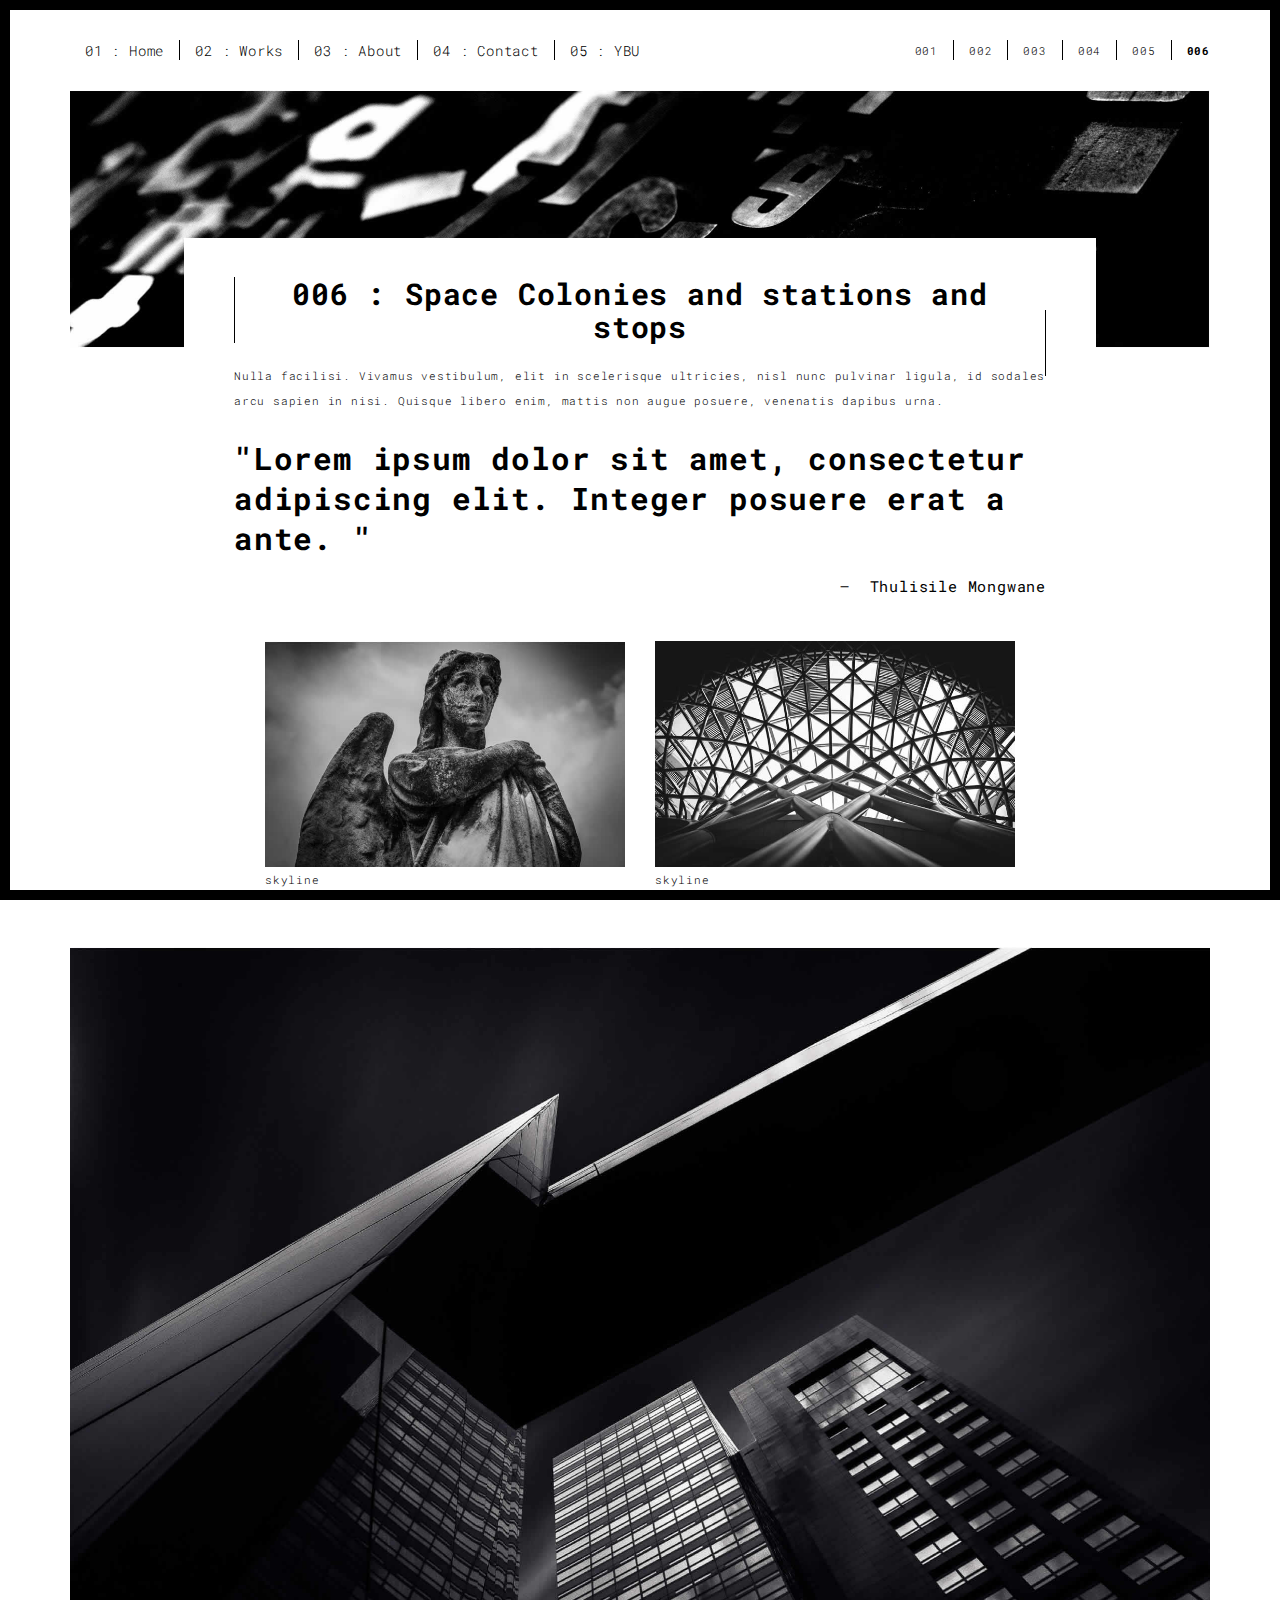
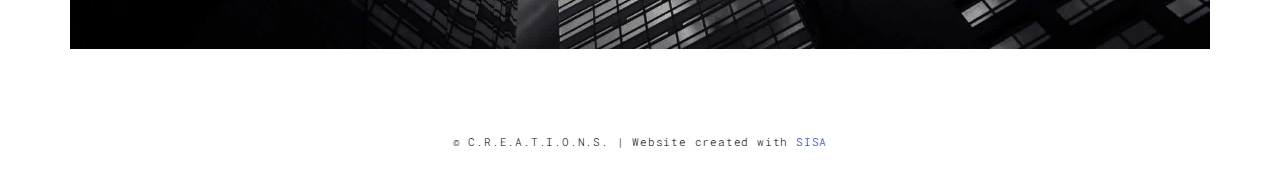
<file: work 6.html>
<!DOCTYPE html>
<html lang="en">

<head>
    <meta charset="UTF-8">
    <meta content="IE=edge" http-equiv="X-UA-Compatible">
    <meta content="width=device-width,initial-scale=1" name="viewport">
    <meta content="description" name="description">
    <meta content="Sage Interstellar Space Administration" name="C.R.E.A.T.I.O.N.S.">

    <!-- Disable tap highlight on IE -->
    <meta name="msapplication-tap-highlight" content="no">

    <link rel="apple-touch-icon" sizes="180x180" href="./assets/logo1-01.jpg">
    <link href="./assets/favicon.ico" rel="icon">

    <title>Title page</title>

    <link href="./main.3f6952e4.css" rel="stylesheet">
</head>

<body class="">
    <div id="site-border-left"></div>
    <div id="site-border-right"></div>
    <div id="site-border-top"></div>
    <div id="site-border-bottom"></div>
    <!-- Add your content of header -->
    <header>
        <nav class="navbar  navbar-fixed-top navbar-default">
            <div class="container">
                <button type="button" class="navbar-toggle collapsed" data-toggle="collapse" data-target="#navbar-collapse" aria-expanded="false">
          <span class="sr-only">Toggle navigation</span>
          <span class="icon-bar"></span>
          <span class="icon-bar"></span>
          <span class="icon-bar"></span>
        </button>

                <div class="collapse navbar-collapse" id="navbar-collapse">
                    <ul class="nav navbar-nav ">
                        <li><a href="./index.html" title="">01 : Home</a></li>
                        <li><a href="./works.html" title="">02 : Works</a></li>
                        <li><a href="./about.html" title="">03 : About</a></li>
                        <li><a href="./contact.html" title="">04 : Contact</a></li>
                        <li><a href="https://ybuniverse.africa/" title=" ">05 : YBU</a></li>
                    </ul>


                    <ul class="nav navbar-nav navbar-right navbar-small visible-md visible-lg ">
                        <li><a href="./work.html" title=" ">001</a></li>
                        <li><a href="./work 2.html" title=" ">002</a></li>
                        <li><a href="./work 3.html" title=" ">003</a></li>
                        <li><a href="./work 4.html" title=" ">004</a></li>
                        <li><a href="./work 5.html" title=" ">005</a></li>
                        <li><a href="./work 6.html" title=" " class="active ">006</a></li>
                    </ul>


                </div>
            </div>
        </nav>
    </header>
    <div class="section-container ">
        <div class="container ">
            <div class="row ">
                <div class="col-xs-12 ">
                    <img src="./assets/images/work001-01.jpg " class="img-responsive " alt=" ">
                    <div class="card-container ">
                        <div class="text-center ">
                            <h1 class="h2 ">006 : Space Colonies and stations and stops</h1>
                        </div>
                        <p>Nulla facilisi. Vivamus vestibulum, elit in scelerisque ultricies, nisl nunc pulvinar ligula, id sodales arcu sapien in nisi. Quisque libero enim, mattis non augue posuere, venenatis dapibus urna.</p>

                        <blockquote>
                            <p>"Lorem ipsum dolor sit amet, consectetur adipiscing elit. Integer posuere erat a ante. "</p>
                            <small class="pull-right ">Thulisile Mongwane</small>
                        </blockquote>
                    </div>
                </div>



                <div class="col-md-8 col-md-offset-2 section-container-spacer ">
                    <div class="row ">
                        <div class="col-xs-12 col-md-6 ">
                            <img src="./assets/images/work001-02.jpg " class="img-responsive " alt=" ">
                            <p> skyline</p>
                        </div>
                        <div class="col-xs-12 col-md-6 ">
                            <img src="./assets/images/work001-03.jpg " class="img-responsive " alt=" ">
                            <p> skyline</p>
                        </div>
                    </div>
                </div>

                <div class="col-xs-12 ">
                    <img src="./assets/images/work001-04.jpg " class="img-responsive " alt=" ">
                </div>

            </div>
        </div>
    </div>


    <footer class="footer-container text-center ">
        <div class="container ">
            <div class="row ">
                <div class="col-xs-12 ">
                    <p>© C.R.E.A.T.I.O.N.S. | Website created with <a href="http://www.ybuniverse.africa" title="Created by Eldridge">SISA</a></p>
                </div>
            </div>
        </div>
    </footer>

    <script>
        document.addEventListener("DOMContentLoaded ", function(event) {
            navActivePage();
        });
    </script>

    <!-- Google Analytics: change UA-XXXXX-X to be your site's ID 

<script>
  (function (i, s, o, g, r, a, m) {
    i['GoogleAnalyticsObject'] = r; i[r] = i[r] || function () {
      (i[r].q = i[r].q || []).push(arguments)
    }, i[r].l = 1 * new Date(); a = s.createElement(o),
      m = s.getElementsByTagName(o)[0]; a.async = 1; a.src = g; m.parentNode.insertBefore(a, m)
  })(window, document, 'script', '//www.google-analytics.com/analytics.js', 'ga');
  ga('create', 'UA-XXXXX-X', 'auto');
  ga('send', 'pageview');
</script>

-->
    <script type="text/javascript " src="./main.70a66962.js "></script>
</body>

</html>
</file>
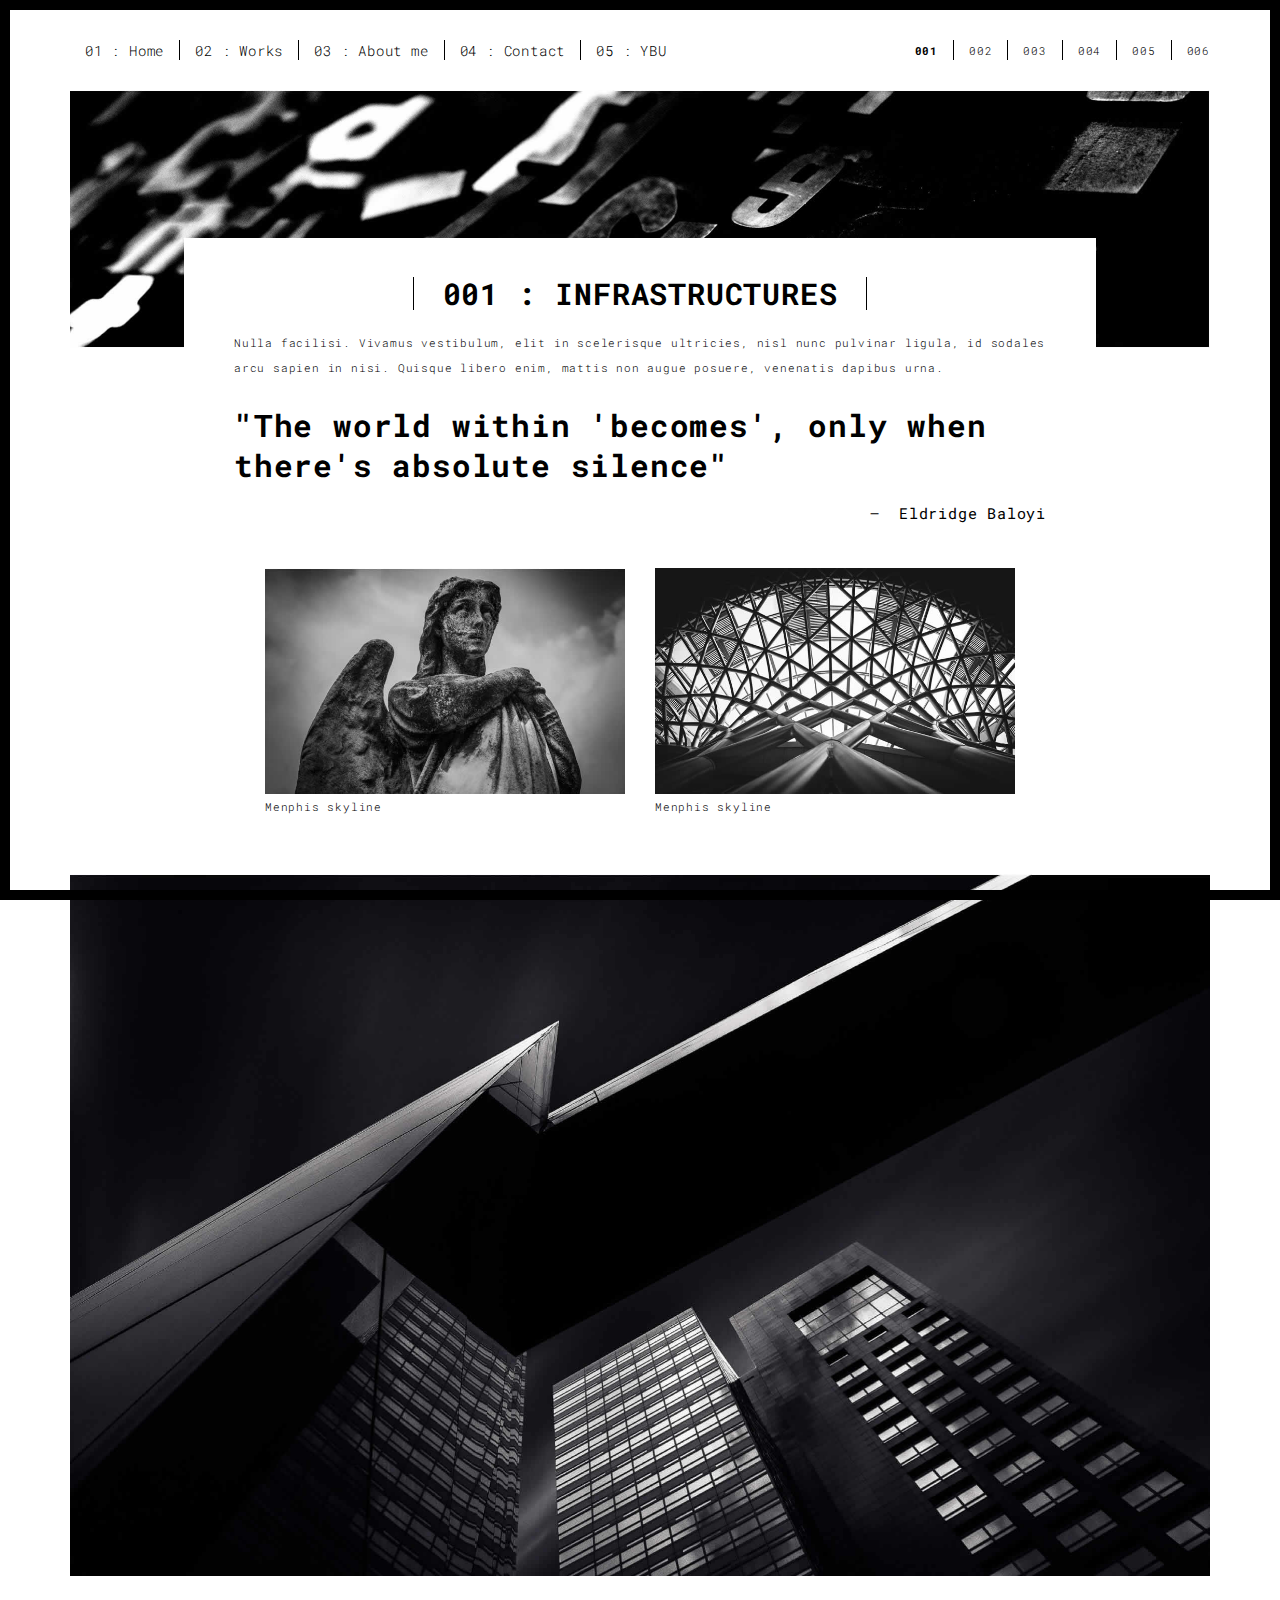
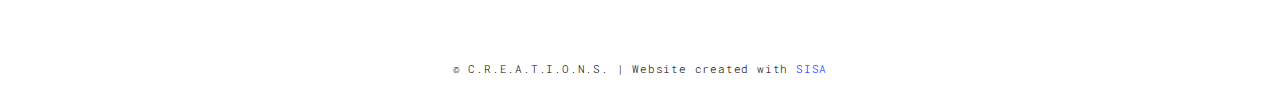
<file: work.html>
<!DOCTYPE html>
<html lang="en">

<head>
    <meta charset="UTF-8">
    <meta content="IE=edge" http-equiv="X-UA-Compatible">
    <meta content="width=device-width,initial-scale=1" name="viewport">
    <meta content="INFRASTRUCTURES" name="Sage Interstellar Administration">
    <meta name="google" content="notranslate" />
    <meta content="Mashup templates have been developped by Orson.io team" name="author">

    <!-- Disable tap highlight on IE -->
    <meta name="msapplication-tap-highlight" content="no">

    <link rel="apple-touch-icon" sizes="180x180" href="./assets/logo1-01.jpg">
    <link href="./assets/favicon.ico" rel="icon">

    <title>INFRASTRUCTURES</title>

    <link href="./main.3f6952e4.css" rel="stylesheet">
</head>

<body class="">
    <div id="site-border-left"></div>
    <div id="site-border-right"></div>
    <div id="site-border-top"></div>
    <div id="site-border-bottom"></div>
    <!-- Add your content of header -->
    <header>
        <nav class="navbar  navbar-fixed-top navbar-default">
            <div class="container">
                <button type="button" class="navbar-toggle collapsed" data-toggle="collapse" data-target="#navbar-collapse" aria-expanded="false">
          <span class="sr-only">Toggle navigation</span>
          <span class="icon-bar"></span>
          <span class="icon-bar"></span>
          <span class="icon-bar"></span>
        </button>

                <div class="collapse navbar-collapse" id="navbar-collapse">
                    <ul class="nav navbar-nav ">
                        <li><a href="./index.html" title="">01 : Home</a></li>
                        <li><a href="./works.html" title="">02 : Works</a></li>
                        <li><a href="./about.html" title="">03 : About me</a></li>
                        <li><a href="./contact.html" title="">04 : Contact</a></li>
                        <li><a href="https://ybuniverse.africa/" title="">05 : YBU</a></li>
                    </ul>


                    <ul class="nav navbar-nav navbar-right navbar-small visible-md visible-lg">
                        <li><a href="./work.html" title="" class="active">001</a></li>
                        <li><a href="./work 2.html" title="">002</a></li>
                        <li><a href="./work 3.html" title="">003</a></li>
                        <li><a href="./work 4.html" title="">004</a></li>
                        <li><a href="./work 5.html" title="">005</a></li>
                        <li><a href="./work 6.html" title="">006</a></li>
                    </ul>


                </div>
            </div>
        </nav>
    </header>
    <div class="section-container">
        <div class="container">
            <div class="row">
                <div class="col-xs-12">
                    <img src="./assets/images/work001-01.jpg" class="img-responsive" alt="">
                    <div class="card-container">
                        <div class="text-center">
                            <h1 class="h2">001 : INFRASTRUCTURES</h1>
                        </div>
                        <p>Nulla facilisi. Vivamus vestibulum, elit in scelerisque ultricies, nisl nunc pulvinar ligula, id sodales arcu sapien in nisi. Quisque libero enim, mattis non augue posuere, venenatis dapibus urna.</p>

                        <blockquote>
                            <p>"The world within 'becomes', only when there's absolute silence"</p>
                            <small class="pull-right">Eldridge Baloyi</small>
                        </blockquote>
                    </div>
                </div>



                <div class="col-md-8 col-md-offset-2 section-container-spacer">
                    <div class="row">
                        <div class="col-xs-12 col-md-6">
                            <img src="./assets/images/work001-02.jpg" class="img-responsive" alt="">
                            <p>Menphis skyline</p>
                        </div>
                        <div class="col-xs-12 col-md-6">
                            <img src="./assets/images/work001-03.jpg" class="img-responsive" alt="">
                            <p>Menphis skyline</p>
                        </div>
                    </div>
                </div>

                <div class="col-xs-12">
                    <img src="./assets/images/work001-04.jpg" class="img-responsive" alt="">
                </div>

            </div>
        </div>
    </div>


    <footer class="footer-container text-center">
        <div class="container">
            <div class="row">
                <div class="col-xs-12">
                    <p>© C.R.E.A.T.I.O.N.S. | Website created with <a href="http://www.ybuniverse.africa" title="Created by Eldridge">SISA</a></p>
                </div>
            </div>
        </div>
    </footer>

    <script>
        document.addEventListener("DOMContentLoaded", function(event) {
            navActivePage();
        });
    </script>

    <!-- Google Analytics: change UA-XXXXX-X to be your site's ID 

<script>
  (function (i, s, o, g, r, a, m) {
    i['GoogleAnalyticsObject'] = r; i[r] = i[r] || function () {
      (i[r].q = i[r].q || []).push(arguments)
    }, i[r].l = 1 * new Date(); a = s.createElement(o),
      m = s.getElementsByTagName(o)[0]; a.async = 1; a.src = g; m.parentNode.insertBefore(a, m)
  })(window, document, 'script', '//www.google-analytics.com/analytics.js', 'ga');
  ga('create', 'UA-XXXXX-X', 'auto');
  ga('send', 'pageview');
</script>

-->
    <script type="text/javascript" src="./main.70a66962.js"></script>
</body>

</html>
</file>
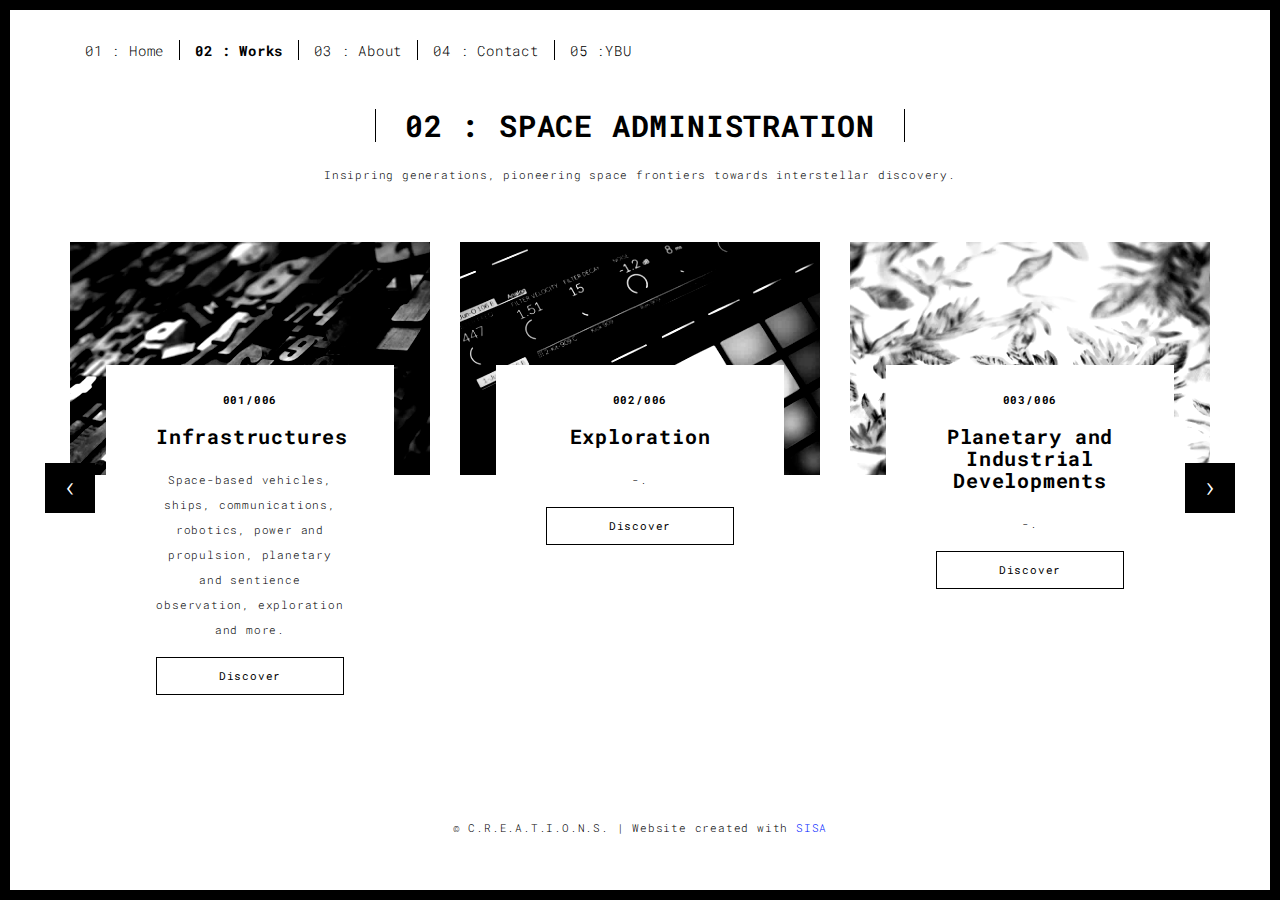
<file: works.html>
<!DOCTYPE html>
<html lang="en">

<head>
    <meta charset="UTF-8">
    <meta content="IE=edge" http-equiv="X-UA-Compatible">
    <meta content="width=device-width,initial-scale=1" name="viewport">
    <meta content="SPACE ADMINISTRATION" name="Sage Interstellar Space Administration">
    <meta name="google" content="notranslate" />
    <meta content="Sage Interstellar Space Administration" name="C.R.E.A.T.I.O.N.S.">

    <!-- Disable tap highlight on IE -->
    <meta name="msapplication-tap-highlight" content="no">

    <link rel="apple-touch-icon" sizes="180x180" href="./assets/apple-icon-180x180.png">
    <link href="./assets/logo1-01 - Copy.ico" rel="icon">

    <title>SPACE ADMINISTRATION</title>

    <link href="./main.3f6952e4.css" rel="stylesheet">
</head>

<body class="">
    <div id="site-border-left"></div>
    <div id="site-border-right"></div>
    <div id="site-border-top"></div>
    <div id="site-border-bottom"></div>
    <!-- Add your content of header -->
    <header>
        <nav class="navbar  navbar-fixed-top navbar-default">
            <div class="container">
                <button type="button" class="navbar-toggle collapsed" data-toggle="collapse" data-target="#navbar-collapse" aria-expanded="false">
          <span class="sr-only">Toggle navigation</span>
          <span class="icon-bar"></span>
          <span class="icon-bar"></span>
          <span class="icon-bar"></span>
        </button>

                <div class="collapse navbar-collapse" id="navbar-collapse">
                    <ul class="nav navbar-nav ">
                        <li><a href="./index.html" title="">01 : Home</a></li>
                        <li><a href="./works.html" title="">02 : Works</a></li>
                        <li><a href="./about.html" title="">03 : About</a></li>
                        <li><a href="./contact.html" title="">04 : Contact</a></li>
                        <li><a href="https://ybuniverse.africa/" title=" ">05 :YBU</a></li>
                    </ul>


                </div>
            </div>
        </nav>
    </header>

    <div class="section-container">
        <div class="container">
            <div class="row">

                <div class="col-sm-8 col-sm-offset-2 section-container-spacer">
                    <div class="text-center">
                        <h1 class="h2">02 : SPACE ADMINISTRATION</h1>
                        <p>Insipring generations, pioneering space frontiers towards interstellar discovery.</p>
                    </div>
                </div>

                <div class="col-md-12">

                    <div id="myCarousel" class="carousel slide projects-carousel">
                        <!-- Carousel items -->
                        <div class="carousel-inner text-center">
                            <div class="item active">
                                <div class="row">
                                    <div class="col-sm-4">

                                        <a href="./work.html" title="" class="black-image-project-hover">
                                            <img src="./assets/images/work01-hover.jpg" alt="" class="img-responsive">
                                        </a>
                                        <div class="card-container card-container-lg text-center">
                                            <h4>001/006</h4>
                                            <h3>Infrastructures</h3>
                                            <p>Space-based vehicles, ships, communications, robotics, power and propulsion, planetary and sentience observation, exploration and more.</p>
                                            <a href="./work.html" title="" class="btn btn-default center-block">Discover</a>
                                        </div>
                                    </div>
                                    <div class="col-sm-4">
                                        <a href="./work.html" title="" class="black-image-project-hover">
                                            <img src="./assets/images/work02-hover.jpg" alt="" class="img-responsive">
                                        </a>
                                        <div class="card-container card-container-lg text-center">
                                            <h4>002/006</h4>
                                            <h3>Exploration</h3>
                                            <p>-.</p>
                                            <a href="./work.html" title="" class="btn btn-default center-block">Discover</a>
                                        </div>
                                    </div>
                                    <div class="col-sm-4">
                                        <a href="./work.html" title="" class="black-image-project-hover">
                                            <img src="./assets/images/work03-hover.jpg" alt="" class="img-responsive">
                                        </a>
                                        <div class="card-container card-container-lg text-center">
                                            <h4>003/006</h4>
                                            <h3>Planetary and Industrial Developments</h3>
                                            <p>-.</p>
                                            <a href="./work.html" title="" class="btn btn-default center-block">Discover</a>
                                        </div>
                                    </div>

                                </div>
                                <!--/row-->
                            </div>
                            <!--/item-->
                            <div class="item">
                                <div class="row">
                                    <div class="col-sm-4">
                                        <a href="./work.html" class="black-image-project-hover">
                                            <img src="./assets/images/work02-hover.jpg" alt="Image" class="img-responsive">
                                        </a>
                                        <div class="card-container">
                                            <h4>004/006</h4>
                                            <h3>World Rehabilitation Initiatives</h3>
                                            <p>-</p>
                                            <a href="./work.html" class="btn btn-default center-block">Discover</a>
                                        </div>
                                    </div>
                                    <div class="col-sm-4">
                                        <a href="./work.html" class="black-image-project-hover">
                                            <img src="./assets/images/work01-hover.jpg" alt="Image" class="img-responsive">
                                        </a>
                                        <div class="card-container">
                                            <h4>005/006</h4>
                                            <h3>Space Habitat Developments</h3>
                                            <p>-</p>
                                            <a href="./work.html" class="btn btn-default center-block">Discover</a>
                                        </div>
                                    </div>

                                    <div class="col-sm-4">
                                        <a href="./work.html" class="black-image-project-hover">
                                            <img src="./assets/images/work03-hover.jpg" alt="Image" class="img-responsive">
                                        </a>
                                        <div class="card-container">
                                            <h4>006/006</h4>
                                            <h3>Space Minnng and Tourism</h3>
                                            <p>-.</p>
                                            <a href="./work.html" class="btn btn-default center-block">Discover</a>
                                        </div>
                                    </div>

                                </div>
                                <!--/row-->
                            </div>

                            <!--/item-->
                        </div>
                        <!--/carousel-inner-->
                        <a class="left carousel-control" href="#myCarousel" data-slide="prev">‹</a>

                        <a class="right carousel-control" href="#myCarousel" data-slide="next">›</a>
                    </div>



                    <!--/myCarousel-->
                </div>



            </div>
        </div>
    </div>


    <footer class="footer-container text-center">
        <div class="container">
            <div class="row">
                <div class="col-xs-12">
                    <p>© C.R.E.A.T.I.O.N.S. | Website created with <a href="http://www.ybuniverse.africa" title="Created by Eldridge">SISA</a></p>
                </div>
            </div>
        </div>
    </footer>

    <script>
        document.addEventListener("DOMContentLoaded", function(event) {
            navActivePage();
        });
    </script>

    <!-- Google Analytics: change UA-XXXXX-X to be your site's ID 

<script>
  (function (i, s, o, g, r, a, m) {
    i['GoogleAnalyticsObject'] = r; i[r] = i[r] || function () {
      (i[r].q = i[r].q || []).push(arguments)
    }, i[r].l = 1 * new Date(); a = s.createElement(o),
      m = s.getElementsByTagName(o)[0]; a.async = 1; a.src = g; m.parentNode.insertBefore(a, m)
  })(window, document, 'script', '//www.google-analytics.com/analytics.js', 'ga');
  ga('create', 'UA-XXXXX-X', 'auto');
  ga('send', 'pageview');
</script>

-->
    <script type="text/javascript" src="./main.70a66962.js"></script>
</body>

</html>
</file>
<file: main.3f6952e4.css>
@import url(https://fonts.googleapis.com/css?family=Roboto:900|Roboto+Mono:300,400,700);
@import url(https://maxcdn.bootstrapcdn.com/font-awesome/4.7.0/css/font-awesome.min.css);

/*!
 * Bootstrap v3.3.7 (http://getbootstrap.com)
 * Copyright 2011-2016 Twitter, Inc.
 * Licensed under MIT (https://github.com/twbs/bootstrap/blob/master/LICENSE)
 */


/*! normalize.css v3.0.3 | MIT License | github.com/necolas/normalize.css */

html {
    font-family: sans-serif;
    -ms-text-size-adjust: 100%;
    -webkit-text-size-adjust: 100%
}

body {
    margin: 0
}

article,
aside,
details,
figcaption,
figure,
footer,
header,
hgroup,
main,
menu,
nav,
section,
summary {
    display: block
}

audio,
canvas,
progress,
video {
    display: inline-block;
    vertical-align: baseline
}

audio:not([controls]) {
    display: none;
    height: 0
}

[hidden],
template {
    display: none
}

a {
    background-color: transparent
}

a:active,
a:hover {
    outline: 0
}

abbr[title] {
    border-bottom: 1px dotted
}

b,
strong {
    font-weight: 700
}

dfn {
    font-style: italic
}

h1 {
    font-size: 2em;
    margin: .67em 0
}

mark {
    background: #ff0;
    color: #000
}

small {
    font-size: 80%
}

sub,
sup {
    font-size: 75%;
    line-height: 0;
    position: relative;
    vertical-align: baseline
}

sup {
    top: -.5em
}

sub {
    bottom: -.25em
}

img {
    border: 0
}

svg:not(:root) {
    overflow: hidden
}

figure {
    margin: 1em 40px
}

hr {
    box-sizing: content-box;
    height: 0
}

pre {
    overflow: auto
}

code,
kbd,
pre,
samp {
    font-family: monospace, monospace;
    font-size: 1em
}

button,
input,
optgroup,
select,
textarea {
    color: inherit;
    font: inherit;
    margin: 0
}

button {
    overflow: visible
}

button,
select {
    text-transform: none
}

button,
html input[type=button],
input[type=reset],
input[type=submit] {
    -webkit-appearance: button;
    cursor: pointer
}

button[disabled],
html input[disabled] {
    cursor: default
}

button::-moz-focus-inner,
input::-moz-focus-inner {
    border: 0;
    padding: 0
}

input {
    line-height: normal
}

input[type=checkbox],
input[type=radio] {
    box-sizing: border-box;
    padding: 0
}

input[type=number]::-webkit-inner-spin-button,
input[type=number]::-webkit-outer-spin-button {
    height: auto
}

input[type=search] {
    -webkit-appearance: textfield;
    box-sizing: content-box
}

input[type=search]::-webkit-search-cancel-button,
input[type=search]::-webkit-search-decoration {
    -webkit-appearance: none
}

fieldset {
    border: 1px solid silver;
    margin: 0 2px;
    padding: .35em .625em .75em
}

textarea {
    overflow: auto
}

optgroup {
    font-weight: 700
}

table {
    border-collapse: collapse;
    border-spacing: 0
}

td,
th {
    padding: 0
}


/*! Source: https://github.com/h5bp/html5-boilerplate/blob/master/src/css/main.css */

@media print {
    *,
     :after,
     :before {
        background: transparent!important;
        color: #000!important;
        box-shadow: none!important;
        text-shadow: none!important
    }
    a,
    a:visited {
        text-decoration: underline
    }
    a[href]:after {
        content: " (" attr(href) ")"
    }
    abbr[title]:after {
        content: " (" attr(title) ")"
    }
    a[href^="#"]:after,
    a[href^="javascript:"]:after {
        content: ""
    }
    blockquote,
    pre {
        border: 1px solid #999;
        page-break-inside: avoid
    }
    thead {
        display: table-header-group
    }
    img,
    tr {
        page-break-inside: avoid
    }
    img {
        max-width: 100%!important
    }
    h2,
    h3,
    p {
        orphans: 3;
        widows: 3
    }
    h2,
    h3 {
        page-break-after: avoid
    }
    .navbar {
        display: none
    }
    .btn>.caret,
    .dropup>.btn>.caret {
        border-top-color: #000!important
    }
    .label {
        border: 1px solid #000
    }
    .table {
        border-collapse: collapse!important
    }
    .table td,
    .table th {
        background-color: #fff!important
    }
    .table-bordered td,
    .table-bordered th {
        border: 1px solid #ddd!important
    }
}

*,
:after,
:before {
    -webkit-box-sizing: border-box;
    -moz-box-sizing: border-box;
    box-sizing: border-box
}

html {
    font-size: 10px;
    -webkit-tap-highlight-color: transparent
}

body {
    font-family: Roboto Mono, Helvetica, Arial, sans-serif;
    font-size: 11px;
    line-height: 1.78;
    color: #000;
    background-color: #fff
}

button,
input,
select,
textarea {
    font-family: inherit;
    font-size: inherit;
    line-height: inherit
}

a {
    color: #001aff;
    text-decoration: none
}

a:focus,
a:hover {
    color: #0012b3;
    text-decoration: underline
}

a:focus {
    outline: 5px auto -webkit-focus-ring-color;
    outline-offset: -2px
}

figure {
    margin: 0
}

img {
    vertical-align: middle
}

.img-responsive {
    display: block;
    max-width: 100%;
    height: auto
}

.img-rounded {
    border-radius: 0
}

.img-thumbnail {
    padding: 4px;
    line-height: 1.78;
    background-color: #fff;
    border: 1px solid #ddd;
    border-radius: 0;
    -webkit-transition: all .2s ease-in-out;
    -o-transition: all .2s ease-in-out;
    transition: all .2s ease-in-out;
    display: inline-block;
    max-width: 100%;
    height: auto
}

.img-circle {
    border-radius: 50%
}

hr {
    margin-top: 19px;
    margin-bottom: 19px;
    border: 0;
    border-top: 1px solid #eee
}

.sr-only {
    position: absolute;
    width: 1px;
    height: 1px;
    margin: -1px;
    padding: 0;
    overflow: hidden;
    clip: rect(0, 0, 0, 0);
    border: 0
}

.sr-only-focusable:active,
.sr-only-focusable:focus {
    position: static;
    width: auto;
    height: auto;
    margin: 0;
    overflow: visible;
    clip: auto
}

[role=button] {
    cursor: pointer
}

.h1,
.h2,
.h3,
.h4,
.h5,
.h6,
h1,
h2,
h3,
h4,
h5,
h6 {
    font-family: Roboto Mono, Helvetica, Arial, sans-serif;
    font-weight: 700;
    line-height: 1.1;
    color: #000
}

.h1 .small,
.h1 small,
.h2 .small,
.h2 small,
.h3 .small,
.h3 small,
.h4 .small,
.h4 small,
.h5 .small,
.h5 small,
.h6 .small,
.h6 small,
h1 .small,
h1 small,
h2 .small,
h2 small,
h3 .small,
h3 small,
h4 .small,
h4 small,
h5 .small,
h5 small,
h6 .small,
h6 small {
    font-weight: 400;
    line-height: 1;
    color: #777
}

.h1,
.h2,
.h3,
h1,
h2,
h3 {
    margin-top: 19px;
    margin-bottom: 9.5px
}

.h1 .small,
.h1 small,
.h2 .small,
.h2 small,
.h3 .small,
.h3 small,
h1 .small,
h1 small,
h2 .small,
h2 small,
h3 .small,
h3 small {
    font-size: 65%
}

.h4,
.h5,
.h6,
h4,
h5,
h6 {
    margin-top: 9.5px;
    margin-bottom: 9.5px
}

.h4 .small,
.h4 small,
.h5 .small,
.h5 small,
.h6 .small,
.h6 small,
h4 .small,
h4 small,
h5 .small,
h5 small,
h6 .small,
h6 small {
    font-size: 75%
}

.h1,
h1 {
    font-size: 70px
}

.h2,
h2 {
    font-size: 30px
}

.h3,
h3 {
    font-size: 20px
}

.h4,
.h5,
h4,
h5 {
    font-size: 11px
}

.h6,
h6 {
    font-size: 10px
}

p {
    margin: 0 0 9.5px
}

.lead {
    margin-bottom: 19px;
    font-size: 12px;
    font-weight: 300;
    line-height: 1.4
}

@media (min-width:768px) {
    .lead {
        font-size: 16.5px
    }
}

.small,
small {
    font-size: 90%
}

.mark,
mark {
    background-color: #fcf8e3;
    padding: .2em
}

.text-left {
    text-align: left
}

.text-right {
    text-align: right
}

.text-center {
    text-align: center
}

.text-justify {
    text-align: justify
}

.text-nowrap {
    white-space: nowrap
}

.text-lowercase {
    text-transform: lowercase
}

.initialism,
.text-uppercase {
    text-transform: uppercase
}

.text-capitalize {
    text-transform: capitalize
}

.text-muted {
    color: #777
}

.text-primary {
    color: #001aff
}

a.text-primary:focus,
a.text-primary:hover {
    color: #0015cc
}

.text-success {
    color: #fff
}

a.text-success:focus,
a.text-success:hover {
    color: #e6e6e6
}

.text-info {
    color: #31708f
}

a.text-info:focus,
a.text-info:hover {
    color: #245269
}

.text-warning {
    color: #8a6d3b
}

a.text-warning:focus,
a.text-warning:hover {
    color: #66512c
}

.text-danger {
    color: #fff
}

a.text-danger:focus,
a.text-danger:hover {
    color: #e6e6e6
}

.bg-primary {
    color: #fff;
    background-color: #001aff
}

a.bg-primary:focus,
a.bg-primary:hover {
    background-color: #0015cc
}

.bg-success,
a.bg-success:focus,
a.bg-success:hover {
    background-color: #000
}

.bg-info {
    background-color: #d9edf7
}

a.bg-info:focus,
a.bg-info:hover {
    background-color: #afd9ee
}

.bg-warning {
    background-color: #fcf8e3
}

a.bg-warning:focus,
a.bg-warning:hover {
    background-color: #f7ecb5
}

.bg-danger {
    background-color: red
}

a.bg-danger:focus,
a.bg-danger:hover {
    background-color: #c00
}

.page-header {
    padding-bottom: 8.5px;
    margin: 38px 0 19px;
    border-bottom: 1px solid #eee
}

ol,
ul {
    margin-top: 0;
    margin-bottom: 9.5px
}

ol ol,
ol ul,
ul ol,
ul ul {
    margin-bottom: 0
}

.list-inline,
.list-unstyled {
    padding-left: 0;
    list-style: none
}

.list-inline {
    margin-left: -5px
}

.list-inline>li {
    display: inline-block;
    padding-left: 5px;
    padding-right: 5px
}

dl {
    margin-top: 0;
    margin-bottom: 19px
}

dd,
dt {
    line-height: 1.78
}

dt {
    font-weight: 700
}

dd {
    margin-left: 0
}

.dl-horizontal dd:after,
.dl-horizontal dd:before {
    content: " ";
    display: table
}

.dl-horizontal dd:after {
    clear: both
}

@media (min-width:768px) {
    .dl-horizontal dt {
        float: left;
        width: 160px;
        clear: left;
        text-align: right;
        overflow: hidden;
        text-overflow: ellipsis;
        white-space: nowrap
    }
    .dl-horizontal dd {
        margin-left: 180px
    }
}

abbr[data-original-title],
abbr[title] {
    cursor: help;
    border-bottom: 1px dotted #777
}

.initialism {
    font-size: 90%
}

blockquote {
    padding: 9.5px 19px;
    margin: 0 0 19px;
    font-size: 13.75px;
    border-left: 5px solid #eee
}

blockquote ol:last-child,
blockquote p:last-child,
blockquote ul:last-child {
    margin-bottom: 0
}

blockquote .small,
blockquote footer,
blockquote small {
    display: block;
    font-size: 80%;
    line-height: 1.78;
    color: #777
}

blockquote .small:before,
blockquote footer:before,
blockquote small:before {
    content: "\2014   \A0"
}

.blockquote-reverse,
blockquote.pull-right {
    padding-right: 15px;
    padding-left: 0;
    border-right: 5px solid #eee;
    border-left: 0;
    text-align: right
}

.blockquote-reverse .small:before,
.blockquote-reverse footer:before,
.blockquote-reverse small:before,
blockquote.pull-right .small:before,
blockquote.pull-right footer:before,
blockquote.pull-right small:before {
    content: ""
}

.blockquote-reverse .small:after,
.blockquote-reverse footer:after,
.blockquote-reverse small:after,
blockquote.pull-right .small:after,
blockquote.pull-right footer:after,
blockquote.pull-right small:after {
    content: "\A0   \2014"
}

address {
    margin-bottom: 19px;
    font-style: normal;
    line-height: 1.78
}

code,
kbd,
pre,
samp {
    font-family: Menlo, Monaco, Consolas, Courier New, monospace
}

code {
    color: #c7254e;
    background-color: #f9f2f4
}

code,
kbd {
    padding: 2px 4px;
    font-size: 90%;
    border-radius: 0
}

kbd {
    color: #fff;
    background-color: #333;
    box-shadow: inset 0 -1px 0 rgba(0, 0, 0, .25)
}

kbd kbd {
    padding: 0;
    font-size: 100%;
    font-weight: 700;
    box-shadow: none
}

pre {
    display: block;
    padding: 9px;
    margin: 0 0 9.5px;
    font-size: 10px;
    line-height: 1.78;
    word-break: break-all;
    word-wrap: break-word;
    color: #333;
    background-color: #f5f5f5;
    border: 1px solid #ccc;
    border-radius: 0
}

pre code {
    padding: 0;
    font-size: inherit;
    color: inherit;
    white-space: pre-wrap;
    background-color: transparent;
    border-radius: 0
}

.pre-scrollable {
    max-height: 340px;
    overflow-y: scroll
}

.container {
    margin-right: auto;
    margin-left: auto;
    padding-left: 15px;
    padding-right: 15px
}

.container:after,
.container:before {
    content: " ";
    display: table
}

.container:after {
    clear: both
}

@media (min-width:768px) {
    .container {
        width: 750px
    }
}

@media (min-width:992px) {
    .container {
        width: 970px
    }
}

@media (min-width:1200px) {
    .container {
        width: 1170px
    }
}

.container-fluid {
    margin-right: auto;
    margin-left: auto;
    padding-left: 15px;
    padding-right: 15px
}

.container-fluid:after,
.container-fluid:before {
    content: " ";
    display: table
}

.container-fluid:after {
    clear: both
}

.row {
    margin-left: -15px;
    margin-right: -15px
}

.row:after,
.row:before {
    content: " ";
    display: table
}

.row:after {
    clear: both
}

.col-lg-1,
.col-lg-2,
.col-lg-3,
.col-lg-4,
.col-lg-5,
.col-lg-6,
.col-lg-7,
.col-lg-8,
.col-lg-9,
.col-lg-10,
.col-lg-11,
.col-lg-12,
.col-md-1,
.col-md-2,
.col-md-3,
.col-md-4,
.col-md-5,
.col-md-6,
.col-md-7,
.col-md-8,
.col-md-9,
.col-md-10,
.col-md-11,
.col-md-12,
.col-sm-1,
.col-sm-2,
.col-sm-3,
.col-sm-4,
.col-sm-5,
.col-sm-6,
.col-sm-7,
.col-sm-8,
.col-sm-9,
.col-sm-10,
.col-sm-11,
.col-sm-12,
.col-xs-1,
.col-xs-2,
.col-xs-3,
.col-xs-4,
.col-xs-5,
.col-xs-6,
.col-xs-7,
.col-xs-8,
.col-xs-9,
.col-xs-10,
.col-xs-11,
.col-xs-12 {
    position: relative;
    min-height: 1px;
    padding-left: 15px;
    padding-right: 15px
}

.col-xs-1,
.col-xs-2,
.col-xs-3,
.col-xs-4,
.col-xs-5,
.col-xs-6,
.col-xs-7,
.col-xs-8,
.col-xs-9,
.col-xs-10,
.col-xs-11,
.col-xs-12 {
    float: left
}

.col-xs-1 {
    width: 8.33333%
}

.col-xs-2 {
    width: 16.66667%
}

.col-xs-3 {
    width: 25%
}

.col-xs-4 {
    width: 33.33333%
}

.col-xs-5 {
    width: 41.66667%
}

.col-xs-6 {
    width: 50%
}

.col-xs-7 {
    width: 58.33333%
}

.col-xs-8 {
    width: 66.66667%
}

.col-xs-9 {
    width: 75%
}

.col-xs-10 {
    width: 83.33333%
}

.col-xs-11 {
    width: 91.66667%
}

.col-xs-12 {
    width: 100%
}

.col-xs-pull-0 {
    right: auto
}

.col-xs-pull-1 {
    right: 8.33333%
}

.col-xs-pull-2 {
    right: 16.66667%
}

.col-xs-pull-3 {
    right: 25%
}

.col-xs-pull-4 {
    right: 33.33333%
}

.col-xs-pull-5 {
    right: 41.66667%
}

.col-xs-pull-6 {
    right: 50%
}

.col-xs-pull-7 {
    right: 58.33333%
}

.col-xs-pull-8 {
    right: 66.66667%
}

.col-xs-pull-9 {
    right: 75%
}

.col-xs-pull-10 {
    right: 83.33333%
}

.col-xs-pull-11 {
    right: 91.66667%
}

.col-xs-pull-12 {
    right: 100%
}

.col-xs-push-0 {
    left: auto
}

.col-xs-push-1 {
    left: 8.33333%
}

.col-xs-push-2 {
    left: 16.66667%
}

.col-xs-push-3 {
    left: 25%
}

.col-xs-push-4 {
    left: 33.33333%
}

.col-xs-push-5 {
    left: 41.66667%
}

.col-xs-push-6 {
    left: 50%
}

.col-xs-push-7 {
    left: 58.33333%
}

.col-xs-push-8 {
    left: 66.66667%
}

.col-xs-push-9 {
    left: 75%
}

.col-xs-push-10 {
    left: 83.33333%
}

.col-xs-push-11 {
    left: 91.66667%
}

.col-xs-push-12 {
    left: 100%
}

.col-xs-offset-0 {
    margin-left: 0
}

.col-xs-offset-1 {
    margin-left: 8.33333%
}

.col-xs-offset-2 {
    margin-left: 16.66667%
}

.col-xs-offset-3 {
    margin-left: 25%
}

.col-xs-offset-4 {
    margin-left: 33.33333%
}

.col-xs-offset-5 {
    margin-left: 41.66667%
}

.col-xs-offset-6 {
    margin-left: 50%
}

.col-xs-offset-7 {
    margin-left: 58.33333%
}

.col-xs-offset-8 {
    margin-left: 66.66667%
}

.col-xs-offset-9 {
    margin-left: 75%
}

.col-xs-offset-10 {
    margin-left: 83.33333%
}

.col-xs-offset-11 {
    margin-left: 91.66667%
}

.col-xs-offset-12 {
    margin-left: 100%
}

@media (min-width:768px) {
    .col-sm-1,
    .col-sm-2,
    .col-sm-3,
    .col-sm-4,
    .col-sm-5,
    .col-sm-6,
    .col-sm-7,
    .col-sm-8,
    .col-sm-9,
    .col-sm-10,
    .col-sm-11,
    .col-sm-12 {
        float: left
    }
    .col-sm-1 {
        width: 8.33333%
    }
    .col-sm-2 {
        width: 16.66667%
    }
    .col-sm-3 {
        width: 25%
    }
    .col-sm-4 {
        width: 33.33333%
    }
    .col-sm-5 {
        width: 41.66667%
    }
    .col-sm-6 {
        width: 50%
    }
    .col-sm-7 {
        width: 58.33333%
    }
    .col-sm-8 {
        width: 66.66667%
    }
    .col-sm-9 {
        width: 75%
    }
    .col-sm-10 {
        width: 83.33333%
    }
    .col-sm-11 {
        width: 91.66667%
    }
    .col-sm-12 {
        width: 100%
    }
    .col-sm-pull-0 {
        right: auto
    }
    .col-sm-pull-1 {
        right: 8.33333%
    }
    .col-sm-pull-2 {
        right: 16.66667%
    }
    .col-sm-pull-3 {
        right: 25%
    }
    .col-sm-pull-4 {
        right: 33.33333%
    }
    .col-sm-pull-5 {
        right: 41.66667%
    }
    .col-sm-pull-6 {
        right: 50%
    }
    .col-sm-pull-7 {
        right: 58.33333%
    }
    .col-sm-pull-8 {
        right: 66.66667%
    }
    .col-sm-pull-9 {
        right: 75%
    }
    .col-sm-pull-10 {
        right: 83.33333%
    }
    .col-sm-pull-11 {
        right: 91.66667%
    }
    .col-sm-pull-12 {
        right: 100%
    }
    .col-sm-push-0 {
        left: auto
    }
    .col-sm-push-1 {
        left: 8.33333%
    }
    .col-sm-push-2 {
        left: 16.66667%
    }
    .col-sm-push-3 {
        left: 25%
    }
    .col-sm-push-4 {
        left: 33.33333%
    }
    .col-sm-push-5 {
        left: 41.66667%
    }
    .col-sm-push-6 {
        left: 50%
    }
    .col-sm-push-7 {
        left: 58.33333%
    }
    .col-sm-push-8 {
        left: 66.66667%
    }
    .col-sm-push-9 {
        left: 75%
    }
    .col-sm-push-10 {
        left: 83.33333%
    }
    .col-sm-push-11 {
        left: 91.66667%
    }
    .col-sm-push-12 {
        left: 100%
    }
    .col-sm-offset-0 {
        margin-left: 0
    }
    .col-sm-offset-1 {
        margin-left: 8.33333%
    }
    .col-sm-offset-2 {
        margin-left: 16.66667%
    }
    .col-sm-offset-3 {
        margin-left: 25%
    }
    .col-sm-offset-4 {
        margin-left: 33.33333%
    }
    .col-sm-offset-5 {
        margin-left: 41.66667%
    }
    .col-sm-offset-6 {
        margin-left: 50%
    }
    .col-sm-offset-7 {
        margin-left: 58.33333%
    }
    .col-sm-offset-8 {
        margin-left: 66.66667%
    }
    .col-sm-offset-9 {
        margin-left: 75%
    }
    .col-sm-offset-10 {
        margin-left: 83.33333%
    }
    .col-sm-offset-11 {
        margin-left: 91.66667%
    }
    .col-sm-offset-12 {
        margin-left: 100%
    }
}

@media (min-width:992px) {
    .col-md-1,
    .col-md-2,
    .col-md-3,
    .col-md-4,
    .col-md-5,
    .col-md-6,
    .col-md-7,
    .col-md-8,
    .col-md-9,
    .col-md-10,
    .col-md-11,
    .col-md-12 {
        float: left
    }
    .col-md-1 {
        width: 8.33333%
    }
    .col-md-2 {
        width: 16.66667%
    }
    .col-md-3 {
        width: 25%
    }
    .col-md-4 {
        width: 33.33333%
    }
    .col-md-5 {
        width: 41.66667%
    }
    .col-md-6 {
        width: 50%
    }
    .col-md-7 {
        width: 58.33333%
    }
    .col-md-8 {
        width: 66.66667%
    }
    .col-md-9 {
        width: 75%
    }
    .col-md-10 {
        width: 83.33333%
    }
    .col-md-11 {
        width: 91.66667%
    }
    .col-md-12 {
        width: 100%
    }
    .col-md-pull-0 {
        right: auto
    }
    .col-md-pull-1 {
        right: 8.33333%
    }
    .col-md-pull-2 {
        right: 16.66667%
    }
    .col-md-pull-3 {
        right: 25%
    }
    .col-md-pull-4 {
        right: 33.33333%
    }
    .col-md-pull-5 {
        right: 41.66667%
    }
    .col-md-pull-6 {
        right: 50%
    }
    .col-md-pull-7 {
        right: 58.33333%
    }
    .col-md-pull-8 {
        right: 66.66667%
    }
    .col-md-pull-9 {
        right: 75%
    }
    .col-md-pull-10 {
        right: 83.33333%
    }
    .col-md-pull-11 {
        right: 91.66667%
    }
    .col-md-pull-12 {
        right: 100%
    }
    .col-md-push-0 {
        left: auto
    }
    .col-md-push-1 {
        left: 8.33333%
    }
    .col-md-push-2 {
        left: 16.66667%
    }
    .col-md-push-3 {
        left: 25%
    }
    .col-md-push-4 {
        left: 33.33333%
    }
    .col-md-push-5 {
        left: 41.66667%
    }
    .col-md-push-6 {
        left: 50%
    }
    .col-md-push-7 {
        left: 58.33333%
    }
    .col-md-push-8 {
        left: 66.66667%
    }
    .col-md-push-9 {
        left: 75%
    }
    .col-md-push-10 {
        left: 83.33333%
    }
    .col-md-push-11 {
        left: 91.66667%
    }
    .col-md-push-12 {
        left: 100%
    }
    .col-md-offset-0 {
        margin-left: 0
    }
    .col-md-offset-1 {
        margin-left: 8.33333%
    }
    .col-md-offset-2 {
        margin-left: 16.66667%
    }
    .col-md-offset-3 {
        margin-left: 25%
    }
    .col-md-offset-4 {
        margin-left: 33.33333%
    }
    .col-md-offset-5 {
        margin-left: 41.66667%
    }
    .col-md-offset-6 {
        margin-left: 50%
    }
    .col-md-offset-7 {
        margin-left: 58.33333%
    }
    .col-md-offset-8 {
        margin-left: 66.66667%
    }
    .col-md-offset-9 {
        margin-left: 75%
    }
    .col-md-offset-10 {
        margin-left: 83.33333%
    }
    .col-md-offset-11 {
        margin-left: 91.66667%
    }
    .col-md-offset-12 {
        margin-left: 100%
    }
}

@media (min-width:1200px) {
    .col-lg-1,
    .col-lg-2,
    .col-lg-3,
    .col-lg-4,
    .col-lg-5,
    .col-lg-6,
    .col-lg-7,
    .col-lg-8,
    .col-lg-9,
    .col-lg-10,
    .col-lg-11,
    .col-lg-12 {
        float: left
    }
    .col-lg-1 {
        width: 8.33333%
    }
    .col-lg-2 {
        width: 16.66667%
    }
    .col-lg-3 {
        width: 25%
    }
    .col-lg-4 {
        width: 33.33333%
    }
    .col-lg-5 {
        width: 41.66667%
    }
    .col-lg-6 {
        width: 50%
    }
    .col-lg-7 {
        width: 58.33333%
    }
    .col-lg-8 {
        width: 66.66667%
    }
    .col-lg-9 {
        width: 75%
    }
    .col-lg-10 {
        width: 83.33333%
    }
    .col-lg-11 {
        width: 91.66667%
    }
    .col-lg-12 {
        width: 100%
    }
    .col-lg-pull-0 {
        right: auto
    }
    .col-lg-pull-1 {
        right: 8.33333%
    }
    .col-lg-pull-2 {
        right: 16.66667%
    }
    .col-lg-pull-3 {
        right: 25%
    }
    .col-lg-pull-4 {
        right: 33.33333%
    }
    .col-lg-pull-5 {
        right: 41.66667%
    }
    .col-lg-pull-6 {
        right: 50%
    }
    .col-lg-pull-7 {
        right: 58.33333%
    }
    .col-lg-pull-8 {
        right: 66.66667%
    }
    .col-lg-pull-9 {
        right: 75%
    }
    .col-lg-pull-10 {
        right: 83.33333%
    }
    .col-lg-pull-11 {
        right: 91.66667%
    }
    .col-lg-pull-12 {
        right: 100%
    }
    .col-lg-push-0 {
        left: auto
    }
    .col-lg-push-1 {
        left: 8.33333%
    }
    .col-lg-push-2 {
        left: 16.66667%
    }
    .col-lg-push-3 {
        left: 25%
    }
    .col-lg-push-4 {
        left: 33.33333%
    }
    .col-lg-push-5 {
        left: 41.66667%
    }
    .col-lg-push-6 {
        left: 50%
    }
    .col-lg-push-7 {
        left: 58.33333%
    }
    .col-lg-push-8 {
        left: 66.66667%
    }
    .col-lg-push-9 {
        left: 75%
    }
    .col-lg-push-10 {
        left: 83.33333%
    }
    .col-lg-push-11 {
        left: 91.66667%
    }
    .col-lg-push-12 {
        left: 100%
    }
    .col-lg-offset-0 {
        margin-left: 0
    }
    .col-lg-offset-1 {
        margin-left: 8.33333%
    }
    .col-lg-offset-2 {
        margin-left: 16.66667%
    }
    .col-lg-offset-3 {
        margin-left: 25%
    }
    .col-lg-offset-4 {
        margin-left: 33.33333%
    }
    .col-lg-offset-5 {
        margin-left: 41.66667%
    }
    .col-lg-offset-6 {
        margin-left: 50%
    }
    .col-lg-offset-7 {
        margin-left: 58.33333%
    }
    .col-lg-offset-8 {
        margin-left: 66.66667%
    }
    .col-lg-offset-9 {
        margin-left: 75%
    }
    .col-lg-offset-10 {
        margin-left: 83.33333%
    }
    .col-lg-offset-11 {
        margin-left: 91.66667%
    }
    .col-lg-offset-12 {
        margin-left: 100%
    }
}

table {
    background-color: transparent
}

caption {
    padding-top: 8px;
    padding-bottom: 8px;
    color: #777
}

caption,
th {
    text-align: left
}

.table {
    width: 100%;
    max-width: 100%;
    margin-bottom: 19px
}

.table>tbody>tr>td,
.table>tbody>tr>th,
.table>tfoot>tr>td,
.table>tfoot>tr>th,
.table>thead>tr>td,
.table>thead>tr>th {
    padding: 8px;
    line-height: 1.78;
    vertical-align: top;
    border-top: 1px solid #ddd
}

.table>thead>tr>th {
    vertical-align: bottom;
    border-bottom: 2px solid #ddd
}

.table>caption+thead>tr:first-child>td,
.table>caption+thead>tr:first-child>th,
.table>colgroup+thead>tr:first-child>td,
.table>colgroup+thead>tr:first-child>th,
.table>thead:first-child>tr:first-child>td,
.table>thead:first-child>tr:first-child>th {
    border-top: 0
}

.table>tbody+tbody {
    border-top: 2px solid #ddd
}

.table .table {
    background-color: #fff
}

.table-condensed>tbody>tr>td,
.table-condensed>tbody>tr>th,
.table-condensed>tfoot>tr>td,
.table-condensed>tfoot>tr>th,
.table-condensed>thead>tr>td,
.table-condensed>thead>tr>th {
    padding: 5px
}

.table-bordered,
.table-bordered>tbody>tr>td,
.table-bordered>tbody>tr>th,
.table-bordered>tfoot>tr>td,
.table-bordered>tfoot>tr>th,
.table-bordered>thead>tr>td,
.table-bordered>thead>tr>th {
    border: 1px solid #ddd
}

.table-bordered>thead>tr>td,
.table-bordered>thead>tr>th {
    border-bottom-width: 2px
}

.table-striped>tbody>tr:nth-of-type(odd) {
    background-color: #f9f9f9
}

.table-hover>tbody>tr:hover {
    background-color: #f5f5f5
}

table col[class*=col-] {
    position: static;
    float: none;
    display: table-column
}

table td[class*=col-],
table th[class*=col-] {
    position: static;
    float: none;
    display: table-cell
}

.table>tbody>tr.active>td,
.table>tbody>tr.active>th,
.table>tbody>tr>td.active,
.table>tbody>tr>th.active,
.table>tfoot>tr.active>td,
.table>tfoot>tr.active>th,
.table>tfoot>tr>td.active,
.table>tfoot>tr>th.active,
.table>thead>tr.active>td,
.table>thead>tr.active>th,
.table>thead>tr>td.active,
.table>thead>tr>th.active {
    background-color: #f5f5f5
}

.table-hover>tbody>tr.active:hover>td,
.table-hover>tbody>tr.active:hover>th,
.table-hover>tbody>tr:hover>.active,
.table-hover>tbody>tr>td.active:hover,
.table-hover>tbody>tr>th.active:hover {
    background-color: #e8e8e8
}

.table-hover>tbody>tr.success:hover>td,
.table-hover>tbody>tr.success:hover>th,
.table-hover>tbody>tr:hover>.success,
.table-hover>tbody>tr>td.success:hover,
.table-hover>tbody>tr>th.success:hover,
.table>tbody>tr.success>td,
.table>tbody>tr.success>th,
.table>tbody>tr>td.success,
.table>tbody>tr>th.success,
.table>tfoot>tr.success>td,
.table>tfoot>tr.success>th,
.table>tfoot>tr>td.success,
.table>tfoot>tr>th.success,
.table>thead>tr.success>td,
.table>thead>tr.success>th,
.table>thead>tr>td.success,
.table>thead>tr>th.success {
    background-color: #000
}

.table>tbody>tr.info>td,
.table>tbody>tr.info>th,
.table>tbody>tr>td.info,
.table>tbody>tr>th.info,
.table>tfoot>tr.info>td,
.table>tfoot>tr.info>th,
.table>tfoot>tr>td.info,
.table>tfoot>tr>th.info,
.table>thead>tr.info>td,
.table>thead>tr.info>th,
.table>thead>tr>td.info,
.table>thead>tr>th.info {
    background-color: #d9edf7
}

.table-hover>tbody>tr.info:hover>td,
.table-hover>tbody>tr.info:hover>th,
.table-hover>tbody>tr:hover>.info,
.table-hover>tbody>tr>td.info:hover,
.table-hover>tbody>tr>th.info:hover {
    background-color: #c4e3f3
}

.table>tbody>tr.warning>td,
.table>tbody>tr.warning>th,
.table>tbody>tr>td.warning,
.table>tbody>tr>th.warning,
.table>tfoot>tr.warning>td,
.table>tfoot>tr.warning>th,
.table>tfoot>tr>td.warning,
.table>tfoot>tr>th.warning,
.table>thead>tr.warning>td,
.table>thead>tr.warning>th,
.table>thead>tr>td.warning,
.table>thead>tr>th.warning {
    background-color: #fcf8e3
}

.table-hover>tbody>tr.warning:hover>td,
.table-hover>tbody>tr.warning:hover>th,
.table-hover>tbody>tr:hover>.warning,
.table-hover>tbody>tr>td.warning:hover,
.table-hover>tbody>tr>th.warning:hover {
    background-color: #faf2cc
}

.table>tbody>tr.danger>td,
.table>tbody>tr.danger>th,
.table>tbody>tr>td.danger,
.table>tbody>tr>th.danger,
.table>tfoot>tr.danger>td,
.table>tfoot>tr.danger>th,
.table>tfoot>tr>td.danger,
.table>tfoot>tr>th.danger,
.table>thead>tr.danger>td,
.table>thead>tr.danger>th,
.table>thead>tr>td.danger,
.table>thead>tr>th.danger {
    background-color: red
}

.table-hover>tbody>tr.danger:hover>td,
.table-hover>tbody>tr.danger:hover>th,
.table-hover>tbody>tr:hover>.danger,
.table-hover>tbody>tr>td.danger:hover,
.table-hover>tbody>tr>th.danger:hover {
    background-color: #e60000
}

.table-responsive {
    overflow-x: auto;
    min-height: .01%
}

@media screen and (max-width:767px) {
    .table-responsive {
        width: 100%;
        margin-bottom: 14.25px;
        overflow-y: hidden;
        -ms-overflow-style: -ms-autohiding-scrollbar;
        border: 1px solid #ddd
    }
    .table-responsive>.table {
        margin-bottom: 0
    }
    .table-responsive>.table>tbody>tr>td,
    .table-responsive>.table>tbody>tr>th,
    .table-responsive>.table>tfoot>tr>td,
    .table-responsive>.table>tfoot>tr>th,
    .table-responsive>.table>thead>tr>td,
    .table-responsive>.table>thead>tr>th {
        white-space: nowrap
    }
    .table-responsive>.table-bordered {
        border: 0
    }
    .table-responsive>.table-bordered>tbody>tr>td:first-child,
    .table-responsive>.table-bordered>tbody>tr>th:first-child,
    .table-responsive>.table-bordered>tfoot>tr>td:first-child,
    .table-responsive>.table-bordered>tfoot>tr>th:first-child,
    .table-responsive>.table-bordered>thead>tr>td:first-child,
    .table-responsive>.table-bordered>thead>tr>th:first-child {
        border-left: 0
    }
    .table-responsive>.table-bordered>tbody>tr>td:last-child,
    .table-responsive>.table-bordered>tbody>tr>th:last-child,
    .table-responsive>.table-bordered>tfoot>tr>td:last-child,
    .table-responsive>.table-bordered>tfoot>tr>th:last-child,
    .table-responsive>.table-bordered>thead>tr>td:last-child,
    .table-responsive>.table-bordered>thead>tr>th:last-child {
        border-right: 0
    }
    .table-responsive>.table-bordered>tbody>tr:last-child>td,
    .table-responsive>.table-bordered>tbody>tr:last-child>th,
    .table-responsive>.table-bordered>tfoot>tr:last-child>td,
    .table-responsive>.table-bordered>tfoot>tr:last-child>th {
        border-bottom: 0
    }
}

fieldset {
    margin: 0;
    min-width: 0
}

fieldset,
legend {
    padding: 0;
    border: 0
}

legend {
    display: block;
    width: 100%;
    margin-bottom: 19px;
    font-size: 16.5px;
    line-height: inherit;
    color: #333;
    border-bottom: 1px solid #e5e5e5
}

label {
    display: inline-block;
    max-width: 100%;
    margin-bottom: 5px;
    font-weight: 700
}

input[type=search] {
    -webkit-box-sizing: border-box;
    -moz-box-sizing: border-box;
    box-sizing: border-box
}

input[type=checkbox],
input[type=radio] {
    margin: 4px 0 0;
    margin-top: 1px\9;
    line-height: normal
}

input[type=file] {
    display: block
}

input[type=range] {
    display: block;
    width: 100%
}

select[multiple],
select[size] {
    height: auto
}

input[type=checkbox]:focus,
input[type=file]:focus,
input[type=radio]:focus {
    outline: 5px auto -webkit-focus-ring-color;
    outline-offset: -2px
}

output {
    padding-top: 9px
}

.form-control,
output {
    display: block;
    font-size: 11px;
    line-height: 1.78;
    color: #555
}

.form-control {
    width: 100%;
    height: 40px;
    padding: 8px 14px;
    background-color: #fff;
    background-image: none;
    border: 1px solid #000;
    border-radius: 0;
    -webkit-box-shadow: inset 0 1px 1px rgba(0, 0, 0, .075);
    box-shadow: inset 0 1px 1px rgba(0, 0, 0, .075);
    -webkit-transition: border-color .15s ease-in-out, box-shadow .15s ease-in-out;
    -o-transition: border-color ease-in-out .15s, box-shadow ease-in-out .15s;
    transition: border-color .15s ease-in-out, box-shadow .15s ease-in-out
}

.form-control:focus {
    border-color: #66afe9;
    -webkit-box-shadow: inset 0 1px 1px rgba(0, 0, 0, .075), 0 0 8px rgba(102, 175, 233, .6);
    box-shadow: inset 0 1px 1px rgba(0, 0, 0, .075), 0 0 8px rgba(102, 175, 233, .6)
}

.form-control::-moz-placeholder {
    color: #999;
    opacity: 1
}

.form-control:-ms-input-placeholder {
    color: #999
}

.form-control::-webkit-input-placeholder {
    color: #999
}

.form-control::-ms-expand {
    border: 0;
    background-color: transparent
}

.form-control[disabled],
.form-control[readonly],
fieldset[disabled] .form-control {
    background-color: #eee;
    opacity: 1
}

.form-control[disabled],
fieldset[disabled] .form-control {
    cursor: not-allowed
}

textarea.form-control {
    height: auto
}

input[type=search] {
    -webkit-appearance: none
}

@media screen and (-webkit-min-device-pixel-ratio:0) {
    input[type=date].form-control,
    input[type=datetime-local].form-control,
    input[type=month].form-control,
    input[type=time].form-control {
        line-height: 40px
    }
    .input-group-sm>.input-group-btn>input[type=date].btn,
    .input-group-sm>.input-group-btn>input[type=datetime-local].btn,
    .input-group-sm>.input-group-btn>input[type=month].btn,
    .input-group-sm>.input-group-btn>input[type=time].btn,
    .input-group-sm>input[type=date].form-control,
    .input-group-sm>input[type=date].input-group-addon,
    .input-group-sm>input[type=datetime-local].form-control,
    .input-group-sm>input[type=datetime-local].input-group-addon,
    .input-group-sm>input[type=month].form-control,
    .input-group-sm>input[type=month].input-group-addon,
    .input-group-sm>input[type=time].form-control,
    .input-group-sm>input[type=time].input-group-addon,
    .input-group-sm input[type=date],
    .input-group-sm input[type=datetime-local],
    .input-group-sm input[type=month],
    .input-group-sm input[type=time],
    input[type=date].input-sm,
    input[type=datetime-local].input-sm,
    input[type=month].input-sm,
    input[type=time].input-sm {
        line-height: 27px
    }
    .input-group-lg>.input-group-btn>input[type=date].btn,
    .input-group-lg>.input-group-btn>input[type=datetime-local].btn,
    .input-group-lg>.input-group-btn>input[type=month].btn,
    .input-group-lg>.input-group-btn>input[type=time].btn,
    .input-group-lg>input[type=date].form-control,
    .input-group-lg>input[type=date].input-group-addon,
    .input-group-lg>input[type=datetime-local].form-control,
    .input-group-lg>input[type=datetime-local].input-group-addon,
    .input-group-lg>input[type=month].form-control,
    .input-group-lg>input[type=month].input-group-addon,
    .input-group-lg>input[type=time].form-control,
    .input-group-lg>input[type=time].input-group-addon,
    .input-group-lg input[type=date],
    .input-group-lg input[type=datetime-local],
    .input-group-lg input[type=month],
    .input-group-lg input[type=time],
    input[type=date].input-lg,
    input[type=datetime-local].input-lg,
    input[type=month].input-lg,
    input[type=time].input-lg {
        line-height: 41px
    }
}

.form-group {
    margin-bottom: 15px
}

.checkbox,
.radio {
    position: relative;
    display: block;
    margin-top: 10px;
    margin-bottom: 10px
}

.checkbox label,
.radio label {
    min-height: 19px;
    padding-left: 20px;
    margin-bottom: 0;
    font-weight: 400;
    cursor: pointer
}

.checkbox-inline input[type=checkbox],
.checkbox input[type=checkbox],
.radio-inline input[type=radio],
.radio input[type=radio] {
    position: absolute;
    margin-left: -20px;
    margin-top: 4px\9
}

.checkbox+.checkbox,
.radio+.radio {
    margin-top: -5px
}

.checkbox-inline,
.radio-inline {
    position: relative;
    display: inline-block;
    padding-left: 20px;
    margin-bottom: 0;
    vertical-align: middle;
    font-weight: 400;
    cursor: pointer
}

.checkbox-inline+.checkbox-inline,
.radio-inline+.radio-inline {
    margin-top: 0;
    margin-left: 10px
}

.checkbox-inline.disabled,
.checkbox.disabled label,
.radio-inline.disabled,
.radio.disabled label,
fieldset[disabled] .checkbox-inline,
fieldset[disabled] .checkbox label,
fieldset[disabled] .radio-inline,
fieldset[disabled] .radio label,
fieldset[disabled] input[type=checkbox],
fieldset[disabled] input[type=radio],
input[type=checkbox].disabled,
input[type=checkbox][disabled],
input[type=radio].disabled,
input[type=radio][disabled] {
    cursor: not-allowed
}

.form-control-static {
    padding-top: 9px;
    padding-bottom: 9px;
    margin-bottom: 0;
    min-height: 30px
}

.form-control-static.input-lg,
.form-control-static.input-sm,
.input-group-lg>.form-control-static.form-control,
.input-group-lg>.form-control-static.input-group-addon,
.input-group-lg>.input-group-btn>.form-control-static.btn,
.input-group-sm>.form-control-static.form-control,
.input-group-sm>.form-control-static.input-group-addon,
.input-group-sm>.input-group-btn>.form-control-static.btn {
    padding-left: 0;
    padding-right: 0
}

.input-group-sm>.form-control,
.input-group-sm>.input-group-addon,
.input-group-sm>.input-group-btn>.btn,
.input-sm {
    height: 27px;
    padding: 5px 10px;
    font-size: 10px;
    line-height: 1.5;
    border-radius: 0
}

.input-group-sm>.input-group-btn>select.btn,
.input-group-sm>select.form-control,
.input-group-sm>select.input-group-addon,
select.input-sm {
    height: 27px;
    line-height: 27px
}

.input-group-sm>.input-group-btn>select[multiple].btn,
.input-group-sm>.input-group-btn>textarea.btn,
.input-group-sm>select[multiple].form-control,
.input-group-sm>select[multiple].input-group-addon,
.input-group-sm>textarea.form-control,
.input-group-sm>textarea.input-group-addon,
select[multiple].input-sm,
textarea.input-sm {
    height: auto
}

.form-group-sm .form-control {
    height: 27px;
    padding: 5px 10px;
    font-size: 10px;
    line-height: 1.5;
    border-radius: 0
}

.form-group-sm select.form-control {
    height: 27px;
    line-height: 27px
}

.form-group-sm select[multiple].form-control,
.form-group-sm textarea.form-control {
    height: auto
}

.form-group-sm .form-control-static {
    height: 27px;
    min-height: 29px;
    padding: 6px 10px;
    font-size: 10px;
    line-height: 1.5
}

.input-group-lg>.form-control,
.input-group-lg>.input-group-addon,
.input-group-lg>.input-group-btn>.btn,
.input-lg {
    height: 41px;
    padding: 10px 16px;
    font-size: 14px;
    line-height: 1.33333;
    border-radius: 0
}

.input-group-lg>.input-group-btn>select.btn,
.input-group-lg>select.form-control,
.input-group-lg>select.input-group-addon,
select.input-lg {
    height: 41px;
    line-height: 41px
}

.input-group-lg>.input-group-btn>select[multiple].btn,
.input-group-lg>.input-group-btn>textarea.btn,
.input-group-lg>select[multiple].form-control,
.input-group-lg>select[multiple].input-group-addon,
.input-group-lg>textarea.form-control,
.input-group-lg>textarea.input-group-addon,
select[multiple].input-lg,
textarea.input-lg {
    height: auto
}

.form-group-lg .form-control {
    height: 41px;
    padding: 10px 16px;
    font-size: 14px;
    line-height: 1.33333;
    border-radius: 0
}

.form-group-lg select.form-control {
    height: 41px;
    line-height: 41px
}

.form-group-lg select[multiple].form-control,
.form-group-lg textarea.form-control {
    height: auto
}

.form-group-lg .form-control-static {
    height: 41px;
    min-height: 33px;
    padding: 11px 16px;
    font-size: 14px;
    line-height: 1.33333
}

.has-feedback {
    position: relative
}

.has-feedback .form-control {
    padding-right: 50px
}

.form-control-feedback {
    position: absolute;
    top: 0;
    right: 0;
    z-index: 2;
    display: block;
    width: 40px;
    height: 40px;
    line-height: 40px;
    text-align: center;
    pointer-events: none
}

.form-group-lg .form-control+.form-control-feedback,
.input-group-lg+.form-control-feedback,
.input-group-lg>.form-control+.form-control-feedback,
.input-group-lg>.input-group-addon+.form-control-feedback,
.input-group-lg>.input-group-btn>.btn+.form-control-feedback,
.input-lg+.form-control-feedback {
    width: 41px;
    height: 41px;
    line-height: 41px
}

.form-group-sm .form-control+.form-control-feedback,
.input-group-sm+.form-control-feedback,
.input-group-sm>.form-control+.form-control-feedback,
.input-group-sm>.input-group-addon+.form-control-feedback,
.input-group-sm>.input-group-btn>.btn+.form-control-feedback,
.input-sm+.form-control-feedback {
    width: 27px;
    height: 27px;
    line-height: 27px
}

.has-success .checkbox,
.has-success .checkbox-inline,
.has-success.checkbox-inline label,
.has-success.checkbox label,
.has-success .control-label,
.has-success .help-block,
.has-success .radio,
.has-success .radio-inline,
.has-success.radio-inline label,
.has-success.radio label {
    color: #fff
}

.has-success .form-control {
    border-color: #fff;
    -webkit-box-shadow: inset 0 1px 1px rgba(0, 0, 0, .075);
    box-shadow: inset 0 1px 1px rgba(0, 0, 0, .075)
}

.has-success .form-control:focus {
    border-color: #e6e6e6;
    -webkit-box-shadow: inset 0 1px 1px rgba(0, 0, 0, .075), 0 0 6px #fff;
    box-shadow: inset 0 1px 1px rgba(0, 0, 0, .075), 0 0 6px #fff
}

.has-success .input-group-addon {
    color: #fff;
    border-color: #fff;
    background-color: #000
}

.has-success .form-control-feedback {
    color: #fff
}

.has-warning .checkbox,
.has-warning .checkbox-inline,
.has-warning.checkbox-inline label,
.has-warning.checkbox label,
.has-warning .control-label,
.has-warning .help-block,
.has-warning .radio,
.has-warning .radio-inline,
.has-warning.radio-inline label,
.has-warning.radio label {
    color: #8a6d3b
}

.has-warning .form-control {
    border-color: #8a6d3b;
    -webkit-box-shadow: inset 0 1px 1px rgba(0, 0, 0, .075);
    box-shadow: inset 0 1px 1px rgba(0, 0, 0, .075)
}

.has-warning .form-control:focus {
    border-color: #66512c;
    -webkit-box-shadow: inset 0 1px 1px rgba(0, 0, 0, .075), 0 0 6px #c0a16b;
    box-shadow: inset 0 1px 1px rgba(0, 0, 0, .075), 0 0 6px #c0a16b
}

.has-warning .input-group-addon {
    color: #8a6d3b;
    border-color: #8a6d3b;
    background-color: #fcf8e3
}

.has-warning .form-control-feedback {
    color: #8a6d3b
}

.has-error .checkbox,
.has-error .checkbox-inline,
.has-error.checkbox-inline label,
.has-error.checkbox label,
.has-error .control-label,
.has-error .help-block,
.has-error .radio,
.has-error .radio-inline,
.has-error.radio-inline label,
.has-error.radio label {
    color: #fff
}

.has-error .form-control {
    border-color: #fff;
    -webkit-box-shadow: inset 0 1px 1px rgba(0, 0, 0, .075);
    box-shadow: inset 0 1px 1px rgba(0, 0, 0, .075)
}

.has-error .form-control:focus {
    border-color: #e6e6e6;
    -webkit-box-shadow: inset 0 1px 1px rgba(0, 0, 0, .075), 0 0 6px #fff;
    box-shadow: inset 0 1px 1px rgba(0, 0, 0, .075), 0 0 6px #fff
}

.has-error .input-group-addon {
    color: #fff;
    border-color: #fff;
    background-color: red
}

.has-error .form-control-feedback {
    color: #fff
}

.has-feedback label~.form-control-feedback {
    top: 24px
}

.has-feedback label.sr-only~.form-control-feedback {
    top: 0
}

.help-block {
    display: block;
    margin-top: 5px;
    margin-bottom: 10px;
    color: #404040
}

@media (min-width:768px) {
    .form-inline .form-group {
        display: inline-block;
        margin-bottom: 0;
        vertical-align: middle
    }
    .form-inline .form-control {
        display: inline-block;
        width: auto;
        vertical-align: middle
    }
    .form-inline .form-control-static {
        display: inline-block
    }
    .form-inline .input-group {
        display: inline-table;
        vertical-align: middle
    }
    .form-inline .input-group .form-control,
    .form-inline .input-group .input-group-addon,
    .form-inline .input-group .input-group-btn {
        width: auto
    }
    .form-inline .input-group>.form-control {
        width: 100%
    }
    .form-inline .control-label {
        margin-bottom: 0;
        vertical-align: middle
    }
    .form-inline .checkbox,
    .form-inline .radio {
        display: inline-block;
        margin-top: 0;
        margin-bottom: 0;
        vertical-align: middle
    }
    .form-inline .checkbox label,
    .form-inline .radio label {
        padding-left: 0
    }
    .form-inline .checkbox input[type=checkbox],
    .form-inline .radio input[type=radio] {
        position: relative;
        margin-left: 0
    }
    .form-inline .has-feedback .form-control-feedback {
        top: 0
    }
}

.form-horizontal .checkbox,
.form-horizontal .checkbox-inline,
.form-horizontal .radio,
.form-horizontal .radio-inline {
    margin-top: 0;
    margin-bottom: 0;
    padding-top: 9px
}

.form-horizontal .checkbox,
.form-horizontal .radio {
    min-height: 28px
}

.form-horizontal .form-group {
    margin-left: -15px;
    margin-right: -15px
}

.form-horizontal .form-group:after,
.form-horizontal .form-group:before {
    content: " ";
    display: table
}

.form-horizontal .form-group:after {
    clear: both
}

@media (min-width:768px) {
    .form-horizontal .control-label {
        text-align: right;
        margin-bottom: 0;
        padding-top: 9px
    }
}

.form-horizontal .has-feedback .form-control-feedback {
    right: 15px
}

@media (min-width:768px) {
    .form-horizontal .form-group-lg .control-label {
        padding-top: 11px;
        font-size: 14px
    }
}

@media (min-width:768px) {
    .form-horizontal .form-group-sm .control-label {
        padding-top: 6px;
        font-size: 10px
    }
}

.btn {
    display: inline-block;
    margin-bottom: 0;
    font-weight: 400;
    text-align: center;
    vertical-align: middle;
    touch-action: manipulation;
    cursor: pointer;
    background-image: none;
    border: 1px solid transparent;
    white-space: nowrap;
    padding: 8px 14px;
    font-size: 11px;
    line-height: 1.78;
    border-radius: 0;
    -webkit-user-select: none;
    -moz-user-select: none;
    -ms-user-select: none;
    user-select: none
}

.btn.active.focus,
.btn.active:focus,
.btn.focus,
.btn:active.focus,
.btn:active:focus,
.btn:focus {
    outline: 5px auto -webkit-focus-ring-color;
    outline-offset: -2px
}

.btn.focus,
.btn:focus,
.btn:hover {
    color: #000;
    text-decoration: none
}

.btn.active,
.btn:active {
    outline: 0;
    background-image: none;
    -webkit-box-shadow: inset 0 3px 5px rgba(0, 0, 0, .125);
    box-shadow: inset 0 3px 5px rgba(0, 0, 0, .125)
}

.btn.disabled,
.btn[disabled],
fieldset[disabled] .btn {
    cursor: not-allowed;
    opacity: .65;
    filter: alpha(opacity=65);
    -webkit-box-shadow: none;
    box-shadow: none
}

a.btn.disabled,
fieldset[disabled] a.btn {
    pointer-events: none
}

.btn-default,
.btn-default.active,
.btn-default.active.focus,
.btn-default.active:focus,
.btn-default.active:hover,
.btn-default.focus,
.btn-default:active,
.btn-default:active.focus,
.btn-default:active:focus,
.btn-default:active:hover,
.btn-default:focus,
.btn-default:hover,
.open>.btn-default.dropdown-toggle,
.open>.btn-default.dropdown-toggle.focus,
.open>.btn-default.dropdown-toggle:focus,
.open>.btn-default.dropdown-toggle:hover {
    color: #000;
    background-color: transparent;
    border-color: #000
}

.btn-default.active,
.btn-default:active,
.open>.btn-default.dropdown-toggle {
    background-image: none
}

.btn-default.disabled.focus,
.btn-default.disabled:focus,
.btn-default.disabled:hover,
.btn-default[disabled].focus,
.btn-default[disabled]:focus,
.btn-default[disabled]:hover,
fieldset[disabled] .btn-default.focus,
fieldset[disabled] .btn-default:focus,
fieldset[disabled] .btn-default:hover {
    background-color: transparent;
    border-color: #000
}

.btn-default .badge {
    color: transparent;
    background-color: #000
}

.btn-primary {
    color: #001aff;
    background-color: transparent;
    border-color: #001aff
}

.btn-primary.focus,
.btn-primary:focus {
    color: #001aff;
    background-color: transparent;
    border-color: #000d80
}

.btn-primary.active,
.btn-primary:active,
.btn-primary:hover,
.open>.btn-primary.dropdown-toggle {
    color: #001aff;
    background-color: transparent;
    border-color: #0014c2
}

.btn-primary.active.focus,
.btn-primary.active:focus,
.btn-primary.active:hover,
.btn-primary:active.focus,
.btn-primary:active:focus,
.btn-primary:active:hover,
.open>.btn-primary.dropdown-toggle.focus,
.open>.btn-primary.dropdown-toggle:focus,
.open>.btn-primary.dropdown-toggle:hover {
    color: #001aff;
    background-color: transparent;
    border-color: #000d80
}

.btn-primary.active,
.btn-primary:active,
.open>.btn-primary.dropdown-toggle {
    background-image: none
}

.btn-primary.disabled.focus,
.btn-primary.disabled:focus,
.btn-primary.disabled:hover,
.btn-primary[disabled].focus,
.btn-primary[disabled]:focus,
.btn-primary[disabled]:hover,
fieldset[disabled] .btn-primary.focus,
fieldset[disabled] .btn-primary:focus,
fieldset[disabled] .btn-primary:hover {
    background-color: transparent;
    border-color: #001aff
}

.btn-primary .badge {
    color: transparent;
    background-color: #001aff
}

.btn-success {
    color: #5cb85c;
    background-color: transparent;
    border-color: #5cb85c
}

.btn-success.focus,
.btn-success:focus {
    color: #5cb85c;
    background-color: transparent;
    border-color: #2d672d
}

.btn-success.active,
.btn-success:active,
.btn-success:hover,
.open>.btn-success.dropdown-toggle {
    color: #5cb85c;
    background-color: transparent;
    border-color: #419641
}

.btn-success.active.focus,
.btn-success.active:focus,
.btn-success.active:hover,
.btn-success:active.focus,
.btn-success:active:focus,
.btn-success:active:hover,
.open>.btn-success.dropdown-toggle.focus,
.open>.btn-success.dropdown-toggle:focus,
.open>.btn-success.dropdown-toggle:hover {
    color: #5cb85c;
    background-color: transparent;
    border-color: #2d672d
}

.btn-success.active,
.btn-success:active,
.open>.btn-success.dropdown-toggle {
    background-image: none
}

.btn-success.disabled.focus,
.btn-success.disabled:focus,
.btn-success.disabled:hover,
.btn-success[disabled].focus,
.btn-success[disabled]:focus,
.btn-success[disabled]:hover,
fieldset[disabled] .btn-success.focus,
fieldset[disabled] .btn-success:focus,
fieldset[disabled] .btn-success:hover {
    background-color: transparent;
    border-color: #5cb85c
}

.btn-success .badge {
    color: transparent;
    background-color: #5cb85c
}

.btn-info {
    border-color: #5bc0de
}

.btn-info,
.btn-info.focus,
.btn-info:focus {
    color: #5bc0de;
    background-color: transparent
}

.btn-info.focus,
.btn-info:focus {
    border-color: #1f7e9a
}

.btn-info.active,
.btn-info:active,
.btn-info:hover,
.open>.btn-info.dropdown-toggle {
    color: #5bc0de;
    background-color: transparent;
    border-color: #2aabd2
}

.btn-info.active.focus,
.btn-info.active:focus,
.btn-info.active:hover,
.btn-info:active.focus,
.btn-info:active:focus,
.btn-info:active:hover,
.open>.btn-info.dropdown-toggle.focus,
.open>.btn-info.dropdown-toggle:focus,
.open>.btn-info.dropdown-toggle:hover {
    color: #5bc0de;
    background-color: transparent;
    border-color: #1f7e9a
}

.btn-info.active,
.btn-info:active,
.open>.btn-info.dropdown-toggle {
    background-image: none
}

.btn-info.disabled.focus,
.btn-info.disabled:focus,
.btn-info.disabled:hover,
.btn-info[disabled].focus,
.btn-info[disabled]:focus,
.btn-info[disabled]:hover,
fieldset[disabled] .btn-info.focus,
fieldset[disabled] .btn-info:focus,
fieldset[disabled] .btn-info:hover {
    background-color: transparent;
    border-color: #5bc0de
}

.btn-info .badge {
    color: transparent;
    background-color: #5bc0de
}

.btn-warning {
    color: #f0ad4e;
    background-color: transparent;
    border-color: #f0ad4e
}

.btn-warning.focus,
.btn-warning:focus {
    color: #f0ad4e;
    background-color: transparent;
    border-color: #b06d0f
}

.btn-warning.active,
.btn-warning:active,
.btn-warning:hover,
.open>.btn-warning.dropdown-toggle {
    color: #f0ad4e;
    background-color: transparent;
    border-color: #eb9316
}

.btn-warning.active.focus,
.btn-warning.active:focus,
.btn-warning.active:hover,
.btn-warning:active.focus,
.btn-warning:active:focus,
.btn-warning:active:hover,
.open>.btn-warning.dropdown-toggle.focus,
.open>.btn-warning.dropdown-toggle:focus,
.open>.btn-warning.dropdown-toggle:hover {
    color: #f0ad4e;
    background-color: transparent;
    border-color: #b06d0f
}

.btn-warning.active,
.btn-warning:active,
.open>.btn-warning.dropdown-toggle {
    background-image: none
}

.btn-warning.disabled.focus,
.btn-warning.disabled:focus,
.btn-warning.disabled:hover,
.btn-warning[disabled].focus,
.btn-warning[disabled]:focus,
.btn-warning[disabled]:hover,
fieldset[disabled] .btn-warning.focus,
fieldset[disabled] .btn-warning:focus,
fieldset[disabled] .btn-warning:hover {
    background-color: transparent;
    border-color: #f0ad4e
}

.btn-warning .badge {
    color: transparent;
    background-color: #f0ad4e
}

.btn-danger {
    color: #d9534f;
    background-color: transparent;
    border-color: #d9534f
}

.btn-danger.focus,
.btn-danger:focus {
    color: #d9534f;
    background-color: transparent;
    border-color: #8b211e
}

.btn-danger.active,
.btn-danger:active,
.btn-danger:hover,
.open>.btn-danger.dropdown-toggle {
    color: #d9534f;
    background-color: transparent;
    border-color: #c12e2a
}

.btn-danger.active.focus,
.btn-danger.active:focus,
.btn-danger.active:hover,
.btn-danger:active.focus,
.btn-danger:active:focus,
.btn-danger:active:hover,
.open>.btn-danger.dropdown-toggle.focus,
.open>.btn-danger.dropdown-toggle:focus,
.open>.btn-danger.dropdown-toggle:hover {
    color: #d9534f;
    background-color: transparent;
    border-color: #8b211e
}

.btn-danger.active,
.btn-danger:active,
.open>.btn-danger.dropdown-toggle {
    background-image: none
}

.btn-danger.disabled.focus,
.btn-danger.disabled:focus,
.btn-danger.disabled:hover,
.btn-danger[disabled].focus,
.btn-danger[disabled]:focus,
.btn-danger[disabled]:hover,
fieldset[disabled] .btn-danger.focus,
fieldset[disabled] .btn-danger:focus,
fieldset[disabled] .btn-danger:hover {
    background-color: transparent;
    border-color: #d9534f
}

.btn-danger .badge {
    color: transparent;
    background-color: #d9534f
}

.btn-link {
    color: #001aff;
    font-weight: 400;
    border-radius: 0
}

.btn-link,
.btn-link.active,
.btn-link:active,
.btn-link[disabled],
fieldset[disabled] .btn-link {
    background-color: transparent;
    -webkit-box-shadow: none;
    box-shadow: none
}

.btn-link,
.btn-link:active,
.btn-link:focus,
.btn-link:hover {
    border-color: transparent
}

.btn-link:focus,
.btn-link:hover {
    color: #0012b3;
    text-decoration: underline;
    background-color: transparent
}

.btn-link[disabled]:focus,
.btn-link[disabled]:hover,
fieldset[disabled] .btn-link:focus,
fieldset[disabled] .btn-link:hover {
    color: #777;
    text-decoration: none
}

.btn-group-lg>.btn,
.btn-lg {
    padding: 10px 16px;
    font-size: 14px;
    line-height: 1.33333;
    border-radius: 0
}

.btn-group-sm>.btn,
.btn-sm {
    padding: 5px 10px;
    font-size: 10px;
    line-height: 1.5;
    border-radius: 0
}

.btn-group-xs>.btn,
.btn-xs {
    padding: 1px 5px;
    font-size: 10px;
    line-height: 1.5;
    border-radius: 0
}

.btn-block {
    display: block;
    width: 100%
}

.btn-block+.btn-block {
    margin-top: 5px
}

input[type=button].btn-block,
input[type=reset].btn-block,
input[type=submit].btn-block {
    width: 100%
}

.fade {
    opacity: 0;
    -webkit-transition: opacity .15s linear;
    -o-transition: opacity .15s linear;
    transition: opacity .15s linear
}

.fade.in {
    opacity: 1
}

.collapse {
    display: none
}

.collapse.in {
    display: block
}

tr.collapse.in {
    display: table-row
}

tbody.collapse.in {
    display: table-row-group
}

.collapsing {
    position: relative;
    height: 0;
    overflow: hidden;
    -webkit-transition-property: height, visibility;
    transition-property: height, visibility;
    -webkit-transition-duration: .35s;
    transition-duration: .35s;
    -webkit-transition-timing-function: ease;
    transition-timing-function: ease
}

.caret {
    display: inline-block;
    width: 0;
    height: 0;
    margin-left: 2px;
    vertical-align: middle;
    border-top: 4px dashed;
    border-top: 4px solid\9;
    border-right: 4px solid transparent;
    border-left: 4px solid transparent
}

.dropdown,
.dropup {
    position: relative
}

.dropdown-toggle:focus {
    outline: 0
}

.dropdown-menu {
    position: absolute;
    top: 100%;
    left: 0;
    z-index: 1000;
    display: none;
    float: left;
    min-width: 160px;
    padding: 5px 0;
    margin: 2px 0 0;
    list-style: none;
    font-size: 11px;
    text-align: left;
    background-color: #fff;
    border: 1px solid #ccc;
    border: 1px solid rgba(0, 0, 0, .15);
    border-radius: 0;
    -webkit-box-shadow: 0 6px 12px rgba(0, 0, 0, .175);
    box-shadow: 0 6px 12px rgba(0, 0, 0, .175);
    background-clip: padding-box
}

.dropdown-menu.pull-right {
    right: 0;
    left: auto
}

.dropdown-menu .divider {
    height: 1px;
    margin: 8.5px 0;
    overflow: hidden;
    background-color: #e5e5e5
}

.dropdown-menu>li>a {
    display: block;
    padding: 3px 20px;
    clear: both;
    font-weight: 400;
    line-height: 1.78;
    color: #333;
    white-space: nowrap
}

.dropdown-menu>li>a:focus,
.dropdown-menu>li>a:hover {
    text-decoration: none;
    color: #262626;
    background-color: #f5f5f5
}

.dropdown-menu>.active>a,
.dropdown-menu>.active>a:focus,
.dropdown-menu>.active>a:hover {
    color: #fff;
    text-decoration: none;
    outline: 0;
    background-color: #001aff
}

.dropdown-menu>.disabled>a,
.dropdown-menu>.disabled>a:focus,
.dropdown-menu>.disabled>a:hover {
    color: #777
}

.dropdown-menu>.disabled>a:focus,
.dropdown-menu>.disabled>a:hover {
    text-decoration: none;
    background-color: transparent;
    background-image: none;
    filter: progid: DXImageTransform.Microsoft.gradient(enabled=false);
    cursor: not-allowed
}

.open>.dropdown-menu {
    display: block
}

.open>a {
    outline: 0
}

.dropdown-menu-right {
    left: auto;
    right: 0
}

.dropdown-menu-left {
    left: 0;
    right: auto
}

.dropdown-header {
    display: block;
    padding: 3px 20px;
    font-size: 10px;
    line-height: 1.78;
    color: #777;
    white-space: nowrap
}

.dropdown-backdrop {
    position: fixed;
    left: 0;
    right: 0;
    bottom: 0;
    top: 0;
    z-index: 990
}

.pull-right>.dropdown-menu {
    right: 0;
    left: auto
}

.dropup .caret,
.navbar-fixed-bottom .dropdown .caret {
    border-top: 0;
    border-bottom: 4px dashed;
    border-bottom: 4px solid\9;
    content: ""
}

.dropup .dropdown-menu,
.navbar-fixed-bottom .dropdown .dropdown-menu {
    top: auto;
    bottom: 100%;
    margin-bottom: 2px
}

@media (min-width:768px) {
    .navbar-right .dropdown-menu {
        right: 0;
        left: auto
    }
    .navbar-right .dropdown-menu-left {
        left: 0;
        right: auto
    }
}

.btn-group,
.btn-group-vertical {
    position: relative;
    display: inline-block;
    vertical-align: middle
}

.btn-group-vertical>.btn,
.btn-group>.btn {
    position: relative;
    float: left
}

.btn-group-vertical>.btn.active,
.btn-group-vertical>.btn:active,
.btn-group-vertical>.btn:focus,
.btn-group-vertical>.btn:hover,
.btn-group>.btn.active,
.btn-group>.btn:active,
.btn-group>.btn:focus,
.btn-group>.btn:hover {
    z-index: 2
}

.btn-group .btn+.btn,
.btn-group .btn+.btn-group,
.btn-group .btn-group+.btn,
.btn-group .btn-group+.btn-group {
    margin-left: -1px
}

.btn-toolbar {
    margin-left: -5px
}

.btn-toolbar:after,
.btn-toolbar:before {
    content: " ";
    display: table
}

.btn-toolbar:after {
    clear: both
}

.btn-toolbar .btn,
.btn-toolbar .btn-group,
.btn-toolbar .input-group {
    float: left
}

.btn-toolbar>.btn,
.btn-toolbar>.btn-group,
.btn-toolbar>.input-group {
    margin-left: 5px
}

.btn-group>.btn:not(:first-child):not(:last-child):not(.dropdown-toggle) {
    border-radius: 0
}

.btn-group>.btn:first-child {
    margin-left: 0
}

.btn-group>.btn:first-child:not(:last-child):not(.dropdown-toggle) {
    border-bottom-right-radius: 0;
    border-top-right-radius: 0
}

.btn-group>.btn:last-child:not(:first-child),
.btn-group>.dropdown-toggle:not(:first-child) {
    border-bottom-left-radius: 0;
    border-top-left-radius: 0
}

.btn-group>.btn-group {
    float: left
}

.btn-group>.btn-group:not(:first-child):not(:last-child)>.btn {
    border-radius: 0
}

.btn-group>.btn-group:first-child:not(:last-child)>.btn:last-child,
.btn-group>.btn-group:first-child:not(:last-child)>.dropdown-toggle {
    border-bottom-right-radius: 0;
    border-top-right-radius: 0
}

.btn-group>.btn-group:last-child:not(:first-child)>.btn:first-child {
    border-bottom-left-radius: 0;
    border-top-left-radius: 0
}

.btn-group .dropdown-toggle:active,
.btn-group.open .dropdown-toggle {
    outline: 0
}

.btn-group>.btn+.dropdown-toggle {
    padding-left: 8px;
    padding-right: 8px
}

.btn-group-lg.btn-group>.btn+.dropdown-toggle,
.btn-group>.btn-lg+.dropdown-toggle {
    padding-left: 12px;
    padding-right: 12px
}

.btn-group.open .dropdown-toggle {
    -webkit-box-shadow: inset 0 3px 5px rgba(0, 0, 0, .125);
    box-shadow: inset 0 3px 5px rgba(0, 0, 0, .125)
}

.btn-group.open .dropdown-toggle.btn-link {
    -webkit-box-shadow: none;
    box-shadow: none
}

.btn .caret {
    margin-left: 0
}

.btn-group-lg>.btn .caret,
.btn-lg .caret {
    border-width: 5px 5px 0;
    border-bottom-width: 0
}

.dropup .btn-group-lg>.btn .caret,
.dropup .btn-lg .caret {
    border-width: 0 5px 5px
}

.btn-group-vertical>.btn,
.btn-group-vertical>.btn-group,
.btn-group-vertical>.btn-group>.btn {
    display: block;
    float: none;
    width: 100%;
    max-width: 100%
}

.btn-group-vertical>.btn-group:after,
.btn-group-vertical>.btn-group:before {
    content: " ";
    display: table
}

.btn-group-vertical>.btn-group:after {
    clear: both
}

.btn-group-vertical>.btn-group>.btn {
    float: none
}

.btn-group-vertical>.btn+.btn,
.btn-group-vertical>.btn+.btn-group,
.btn-group-vertical>.btn-group+.btn,
.btn-group-vertical>.btn-group+.btn-group {
    margin-top: -1px;
    margin-left: 0
}

.btn-group-vertical>.btn:not(:first-child):not(:last-child) {
    border-radius: 0
}

.btn-group-vertical>.btn:first-child:not(:last-child),
.btn-group-vertical>.btn:last-child:not(:first-child) {
    border-top-right-radius: 0;
    border-top-left-radius: 0;
    border-bottom-right-radius: 0;
    border-bottom-left-radius: 0
}

.btn-group-vertical>.btn-group:not(:first-child):not(:last-child)>.btn {
    border-radius: 0
}

.btn-group-vertical>.btn-group:first-child:not(:last-child)>.btn:last-child,
.btn-group-vertical>.btn-group:first-child:not(:last-child)>.dropdown-toggle {
    border-bottom-right-radius: 0;
    border-bottom-left-radius: 0
}

.btn-group-vertical>.btn-group:last-child:not(:first-child)>.btn:first-child {
    border-top-right-radius: 0;
    border-top-left-radius: 0
}

.btn-group-justified {
    display: table;
    width: 100%;
    table-layout: fixed;
    border-collapse: separate
}

.btn-group-justified>.btn,
.btn-group-justified>.btn-group {
    float: none;
    display: table-cell;
    width: 1%
}

.btn-group-justified>.btn-group .btn {
    width: 100%
}

.btn-group-justified>.btn-group .dropdown-menu {
    left: auto
}

[data-toggle=buttons]>.btn-group>.btn input[type=checkbox],
[data-toggle=buttons]>.btn-group>.btn input[type=radio],
[data-toggle=buttons]>.btn input[type=checkbox],
[data-toggle=buttons]>.btn input[type=radio] {
    position: absolute;
    clip: rect(0, 0, 0, 0);
    pointer-events: none
}

.input-group {
    position: relative;
    display: table;
    border-collapse: separate
}

.input-group[class*=col-] {
    float: none;
    padding-left: 0;
    padding-right: 0
}

.input-group .form-control {
    position: relative;
    z-index: 2;
    float: left;
    width: 100%;
    margin-bottom: 0
}

.input-group .form-control:focus {
    z-index: 3
}

.input-group-addon,
.input-group-btn,
.input-group .form-control {
    display: table-cell
}

.input-group-addon:not(:first-child):not(:last-child),
.input-group-btn:not(:first-child):not(:last-child),
.input-group .form-control:not(:first-child):not(:last-child) {
    border-radius: 0
}

.input-group-addon,
.input-group-btn {
    width: 1%;
    white-space: nowrap;
    vertical-align: middle
}

.input-group-addon {
    padding: 8px 14px;
    font-size: 11px;
    font-weight: 400;
    line-height: 1;
    color: #555;
    text-align: center;
    background-color: #eee;
    border: 1px solid #000;
    border-radius: 0
}

.input-group-addon.input-sm,
.input-group-sm>.input-group-addon,
.input-group-sm>.input-group-btn>.input-group-addon.btn {
    padding: 5px 10px;
    font-size: 10px;
    border-radius: 0
}

.input-group-addon.input-lg,
.input-group-lg>.input-group-addon,
.input-group-lg>.input-group-btn>.input-group-addon.btn {
    padding: 10px 16px;
    font-size: 14px;
    border-radius: 0
}

.input-group-addon input[type=checkbox],
.input-group-addon input[type=radio] {
    margin-top: 0
}

.input-group-addon:first-child,
.input-group-btn:first-child>.btn,
.input-group-btn:first-child>.btn-group>.btn,
.input-group-btn:first-child>.dropdown-toggle,
.input-group-btn:last-child>.btn-group:not(:last-child)>.btn,
.input-group-btn:last-child>.btn:not(:last-child):not(.dropdown-toggle),
.input-group .form-control:first-child {
    border-bottom-right-radius: 0;
    border-top-right-radius: 0
}

.input-group-addon:first-child {
    border-right: 0
}

.input-group-addon:last-child,
.input-group-btn:first-child>.btn-group:not(:first-child)>.btn,
.input-group-btn:first-child>.btn:not(:first-child),
.input-group-btn:last-child>.btn,
.input-group-btn:last-child>.btn-group>.btn,
.input-group-btn:last-child>.dropdown-toggle,
.input-group .form-control:last-child {
    border-bottom-left-radius: 0;
    border-top-left-radius: 0
}

.input-group-addon:last-child {
    border-left: 0
}

.input-group-btn {
    font-size: 0;
    white-space: nowrap
}

.input-group-btn,
.input-group-btn>.btn {
    position: relative
}

.input-group-btn>.btn+.btn {
    margin-left: -1px
}

.input-group-btn>.btn:active,
.input-group-btn>.btn:focus,
.input-group-btn>.btn:hover {
    z-index: 2
}

.input-group-btn:first-child>.btn,
.input-group-btn:first-child>.btn-group {
    margin-right: -1px
}

.input-group-btn:last-child>.btn,
.input-group-btn:last-child>.btn-group {
    z-index: 2;
    margin-left: -1px
}

.nav {
    margin-bottom: 0;
    padding-left: 0;
    list-style: none
}

.nav:after,
.nav:before {
    content: " ";
    display: table
}

.nav:after {
    clear: both
}

.nav>li,
.nav>li>a {
    position: relative;
    display: block
}

.nav>li>a {
    padding: 10px 15px
}

.nav>li>a:focus,
.nav>li>a:hover {
    text-decoration: none;
    background-color: transparent
}

.nav>li.disabled>a {
    color: #777
}

.nav>li.disabled>a:focus,
.nav>li.disabled>a:hover {
    color: #777;
    text-decoration: none;
    background-color: transparent;
    cursor: not-allowed
}

.nav .open>a,
.nav .open>a:focus,
.nav .open>a:hover {
    background-color: transparent;
    border-color: #001aff
}

.nav .nav-divider {
    height: 1px;
    margin: 8.5px 0;
    overflow: hidden;
    background-color: #e5e5e5
}

.nav>li>a>img {
    max-width: none
}

.nav-tabs {
    border-bottom: 1px solid #ddd
}

.nav-tabs>li {
    float: left;
    margin-bottom: -1px
}

.nav-tabs>li>a {
    margin-right: 2px;
    line-height: 1.78;
    border: 1px solid transparent;
    border-radius: 0 0 0 0
}

.nav-tabs>li>a:hover {
    border-color: #eee #eee #ddd
}

.nav-tabs>li.active>a,
.nav-tabs>li.active>a:focus,
.nav-tabs>li.active>a:hover {
    color: #555;
    background-color: #fff;
    border: 1px solid #ddd;
    border-bottom-color: transparent;
    cursor: default
}

.nav-pills>li {
    float: left
}

.nav-pills>li>a {
    border-radius: 0
}

.nav-pills>li+li {
    margin-left: 2px
}

.nav-pills>li.active>a,
.nav-pills>li.active>a:focus,
.nav-pills>li.active>a:hover {
    color: #fff;
    background-color: #001aff
}

.nav-stacked>li {
    float: none
}

.nav-stacked>li+li {
    margin-top: 2px;
    margin-left: 0
}

.nav-justified,
.nav-tabs.nav-justified {
    width: 100%
}

.nav-justified>li,
.nav-tabs.nav-justified>li {
    float: none
}

.nav-justified>li>a,
.nav-tabs.nav-justified>li>a {
    text-align: center;
    margin-bottom: 5px
}

.nav-justified>.dropdown .dropdown-menu {
    top: auto;
    left: auto
}

@media (min-width:768px) {
    .nav-justified>li,
    .nav-tabs.nav-justified>li {
        display: table-cell;
        width: 1%
    }
    .nav-justified>li>a,
    .nav-tabs.nav-justified>li>a {
        margin-bottom: 0
    }
}

.nav-tabs-justified,
.nav-tabs.nav-justified {
    border-bottom: 0
}

.nav-tabs-justified>li>a,
.nav-tabs.nav-justified>li>a {
    margin-right: 0;
    border-radius: 0
}

.nav-tabs-justified>.active>a,
.nav-tabs-justified>.active>a:focus,
.nav-tabs-justified>.active>a:hover,
.nav-tabs.nav-justified>.active>a,
.nav-tabs.nav-justified>.active>a:focus,
.nav-tabs.nav-justified>.active>a:hover {
    border: 1px solid #ddd
}

@media (min-width:768px) {
    .nav-tabs-justified>li>a,
    .nav-tabs.nav-justified>li>a {
        border-bottom: 1px solid #ddd;
        border-radius: 0 0 0 0
    }
    .nav-tabs-justified>.active>a,
    .nav-tabs-justified>.active>a:focus,
    .nav-tabs-justified>.active>a:hover,
    .nav-tabs.nav-justified>.active>a,
    .nav-tabs.nav-justified>.active>a:focus,
    .nav-tabs.nav-justified>.active>a:hover {
        border-bottom-color: #fff
    }
}

.tab-content>.tab-pane {
    display: none
}

.tab-content>.active {
    display: block
}

.nav-tabs .dropdown-menu {
    margin-top: -1px;
    border-top-right-radius: 0;
    border-top-left-radius: 0
}

.navbar {
    position: relative;
    min-height: 20px;
    margin-bottom: 19px;
    border: 1px solid transparent
}

.navbar:after,
.navbar:before {
    content: " ";
    display: table
}

.navbar:after {
    clear: both
}

@media (min-width:768px) {
    .navbar {
        border-radius: 0
    }
}

.navbar-header:after,
.navbar-header:before {
    content: " ";
    display: table
}

.navbar-header:after {
    clear: both
}

@media (min-width:768px) {
    .navbar-header {
        float: left
    }
}

.navbar-collapse {
    overflow-x: visible;
    padding-right: 15px;
    padding-left: 15px;
    border-top: 1px solid transparent;
    box-shadow: inset 0 1px 0 hsla(0, 0%, 100%, .1);
    -webkit-overflow-scrolling: touch
}

.navbar-collapse:after,
.navbar-collapse:before {
    content: " ";
    display: table
}

.navbar-collapse:after {
    clear: both
}

.navbar-collapse.in {
    overflow-y: auto
}

@media (min-width:768px) {
    .navbar-collapse {
        width: auto;
        border-top: 0;
        box-shadow: none
    }
    .navbar-collapse.collapse {
        display: block!important;
        height: auto!important;
        padding-bottom: 0;
        overflow: visible!important
    }
    .navbar-collapse.in {
        overflow-y: visible
    }
    .navbar-fixed-bottom .navbar-collapse,
    .navbar-fixed-top .navbar-collapse,
    .navbar-static-top .navbar-collapse {
        padding-left: 0;
        padding-right: 0
    }
}

.navbar-fixed-bottom .navbar-collapse,
.navbar-fixed-top .navbar-collapse {
    max-height: 340px
}

@media (max-device-width:480px) and (orientation:landscape) {
    .navbar-fixed-bottom .navbar-collapse,
    .navbar-fixed-top .navbar-collapse {
        max-height: 200px
    }
}

.container-fluid>.navbar-collapse,
.container-fluid>.navbar-header,
.container>.navbar-collapse,
.container>.navbar-header {
    margin-right: -15px;
    margin-left: -15px
}

@media (min-width:768px) {
    .container-fluid>.navbar-collapse,
    .container-fluid>.navbar-header,
    .container>.navbar-collapse,
    .container>.navbar-header {
        margin-right: 0;
        margin-left: 0
    }
}

.navbar-static-top {
    z-index: 1000;
    border-width: 0 0 1px
}

@media (min-width:768px) {
    .navbar-static-top {
        border-radius: 0
    }
}

.navbar-fixed-bottom,
.navbar-fixed-top {
    position: fixed;
    right: 0;
    left: 0;
    z-index: 1030
}

@media (min-width:768px) {
    .navbar-fixed-bottom,
    .navbar-fixed-top {
        border-radius: 0
    }
}

.navbar-fixed-top {
    top: 0;
    border-width: 0 0 1px
}

.navbar-fixed-bottom {
    bottom: 0;
    margin-bottom: 0;
    border-width: 1px 0 0
}

.navbar-brand {
    float: left;
    padding: .5px 15px;
    font-size: 14px;
    line-height: 19px;
    height: 20px
}

.navbar-brand:focus,
.navbar-brand:hover {
    text-decoration: none
}

.navbar-brand>img {
    display: block
}

@media (min-width:768px) {
    .navbar>.container-fluid .navbar-brand,
    .navbar>.container .navbar-brand {
        margin-left: -15px
    }
}

.navbar-toggle {
    position: relative;
    float: right;
    margin-right: 15px;
    padding: 9px 10px;
    margin-top: -7px;
    margin-bottom: -7px;
    background-color: transparent;
    background-image: none;
    border: 1px solid transparent;
    border-radius: 0
}

.navbar-toggle:focus {
    outline: 0
}

.navbar-toggle .icon-bar {
    display: block;
    width: 22px;
    height: 2px;
    border-radius: 1px
}

.navbar-toggle .icon-bar+.icon-bar {
    margin-top: 4px
}

@media (min-width:768px) {
    .navbar-toggle {
        display: none
    }
}

.navbar-nav {
    margin: .25px -15px
}

.navbar-nav>li>a {
    padding-top: 10px;
    padding-bottom: 10px;
    line-height: 19px
}

@media (max-width:767px) {
    .navbar-nav .open .dropdown-menu {
        position: static;
        float: none;
        width: auto;
        margin-top: 0;
        background-color: transparent;
        border: 0;
        box-shadow: none
    }
    .navbar-nav .open .dropdown-menu .dropdown-header,
    .navbar-nav .open .dropdown-menu>li>a {
        padding: 5px 15px 5px 25px
    }
    .navbar-nav .open .dropdown-menu>li>a {
        line-height: 19px
    }
    .navbar-nav .open .dropdown-menu>li>a:focus,
    .navbar-nav .open .dropdown-menu>li>a:hover {
        background-image: none
    }
}

@media (min-width:768px) {
    .navbar-nav {
        float: left;
        margin: 0
    }
    .navbar-nav>li {
        float: left
    }
    .navbar-nav>li>a {
        padding-top: .5px;
        padding-bottom: .5px
    }
}

.navbar-form {
    margin: -10px -15px;
    padding: 10px 15px;
    border-top: 1px solid transparent;
    border-bottom: 1px solid transparent;
    -webkit-box-shadow: inset 0 1px 0 hsla(0, 0%, 100%, .1), 0 1px 0 hsla(0, 0%, 100%, .1);
    box-shadow: inset 0 1px 0 hsla(0, 0%, 100%, .1), 0 1px 0 hsla(0, 0%, 100%, .1)
}

@media (min-width:768px) {
    .navbar-form .form-group {
        display: inline-block;
        margin-bottom: 0;
        vertical-align: middle
    }
    .navbar-form .form-control {
        display: inline-block;
        width: auto;
        vertical-align: middle
    }
    .navbar-form .form-control-static {
        display: inline-block
    }
    .navbar-form .input-group {
        display: inline-table;
        vertical-align: middle
    }
    .navbar-form .input-group .form-control,
    .navbar-form .input-group .input-group-addon,
    .navbar-form .input-group .input-group-btn {
        width: auto
    }
    .navbar-form .input-group>.form-control {
        width: 100%
    }
    .navbar-form .control-label {
        margin-bottom: 0;
        vertical-align: middle
    }
    .navbar-form .checkbox,
    .navbar-form .radio {
        display: inline-block;
        margin-top: 0;
        margin-bottom: 0;
        vertical-align: middle
    }
    .navbar-form .checkbox label,
    .navbar-form .radio label {
        padding-left: 0
    }
    .navbar-form .checkbox input[type=checkbox],
    .navbar-form .radio input[type=radio] {
        position: relative;
        margin-left: 0
    }
    .navbar-form .has-feedback .form-control-feedback {
        top: 0
    }
}

@media (max-width:767px) {
    .navbar-form .form-group {
        margin-bottom: 5px
    }
    .navbar-form .form-group:last-child {
        margin-bottom: 0
    }
}

@media (min-width:768px) {
    .navbar-form {
        width: auto;
        border: 0;
        margin-left: 0;
        margin-right: 0;
        padding-top: 0;
        padding-bottom: 0;
        -webkit-box-shadow: none;
        box-shadow: none
    }
}

.navbar-nav>li>.dropdown-menu {
    margin-top: 0;
    border-top-right-radius: 0;
    border-top-left-radius: 0
}

.navbar-fixed-bottom .navbar-nav>li>.dropdown-menu {
    margin-bottom: 0;
    border-top-right-radius: 0;
    border-top-left-radius: 0;
    border-bottom-right-radius: 0;
    border-bottom-left-radius: 0
}

.navbar-btn {
    margin-top: -10px;
    margin-bottom: -10px
}

.btn-group-sm>.navbar-btn.btn,
.navbar-btn.btn-sm {
    margin-top: -3.5px;
    margin-bottom: -3.5px
}

.btn-group-xs>.navbar-btn.btn,
.navbar-btn.btn-xs {
    margin-top: -1px;
    margin-bottom: -1px
}

.navbar-text {
    margin-top: .5px;
    margin-bottom: .5px
}

@media (min-width:768px) {
    .navbar-text {
        float: left;
        margin-left: 15px;
        margin-right: 15px
    }
}

@media (min-width:768px) {
    .navbar-left {
        float: left!important
    }
    .navbar-right {
        float: right!important;
        margin-right: -15px
    }
    .navbar-right~.navbar-right {
        margin-right: 0
    }
}

.navbar-default {
    background-color: #fff;
    border-color: transparent
}

.navbar-default .navbar-brand {
    color: #000
}

.navbar-default .navbar-brand:focus,
.navbar-default .navbar-brand:hover {
    color: #000;
    background-color: transparent
}

.navbar-default .navbar-text {
    color: #777
}

.navbar-default .navbar-nav>li>a {
    color: #000
}

.navbar-default .navbar-nav>li>a:focus,
.navbar-default .navbar-nav>li>a:hover {
    color: #333;
    background-color: transparent
}

.navbar-default .navbar-nav>.active>a,
.navbar-default .navbar-nav>.active>a:focus,
.navbar-default .navbar-nav>.active>a:hover {
    color: #555;
    background-color: transparent
}

.navbar-default .navbar-nav>.disabled>a,
.navbar-default .navbar-nav>.disabled>a:focus,
.navbar-default .navbar-nav>.disabled>a:hover {
    color: #ccc;
    background-color: transparent
}

.navbar-default .navbar-toggle {
    border-color: #ddd
}

.navbar-default .navbar-toggle:focus,
.navbar-default .navbar-toggle:hover {
    background-color: #ddd
}

.navbar-default .navbar-toggle .icon-bar {
    background-color: #888
}

.navbar-default .navbar-collapse,
.navbar-default .navbar-form {
    border-color: transparent
}

.navbar-default .navbar-nav>.open>a,
.navbar-default .navbar-nav>.open>a:focus,
.navbar-default .navbar-nav>.open>a:hover {
    background-color: transparent;
    color: #555
}

@media (max-width:767px) {
    .navbar-default .navbar-nav .open .dropdown-menu>li>a {
        color: #000
    }
    .navbar-default .navbar-nav .open .dropdown-menu>li>a:focus,
    .navbar-default .navbar-nav .open .dropdown-menu>li>a:hover {
        color: #333;
        background-color: transparent
    }
    .navbar-default .navbar-nav .open .dropdown-menu>.active>a,
    .navbar-default .navbar-nav .open .dropdown-menu>.active>a:focus,
    .navbar-default .navbar-nav .open .dropdown-menu>.active>a:hover {
        color: #555;
        background-color: transparent
    }
    .navbar-default .navbar-nav .open .dropdown-menu>.disabled>a,
    .navbar-default .navbar-nav .open .dropdown-menu>.disabled>a:focus,
    .navbar-default .navbar-nav .open .dropdown-menu>.disabled>a:hover {
        color: #ccc;
        background-color: transparent
    }
}

.navbar-default .navbar-link {
    color: #000
}

.navbar-default .navbar-link:hover {
    color: #333
}

.navbar-default .btn-link {
    color: #000
}

.navbar-default .btn-link:focus,
.navbar-default .btn-link:hover {
    color: #333
}

.navbar-default .btn-link[disabled]:focus,
.navbar-default .btn-link[disabled]:hover,
fieldset[disabled] .navbar-default .btn-link:focus,
fieldset[disabled] .navbar-default .btn-link:hover {
    color: #ccc
}

.navbar-inverse {
    background-color: transparent;
    border-color: transparent
}

.navbar-inverse .navbar-brand {
    color: #9d9d9d
}

.navbar-inverse .navbar-brand:focus,
.navbar-inverse .navbar-brand:hover {
    color: #fff;
    background-color: transparent
}

.navbar-inverse .navbar-nav>li>a,
.navbar-inverse .navbar-text {
    color: #9d9d9d
}

.navbar-inverse .navbar-nav>.active>a,
.navbar-inverse .navbar-nav>.active>a:focus,
.navbar-inverse .navbar-nav>.active>a:hover,
.navbar-inverse .navbar-nav>li>a:focus,
.navbar-inverse .navbar-nav>li>a:hover {
    color: #fff;
    background-color: transparent
}

.navbar-inverse .navbar-nav>.disabled>a,
.navbar-inverse .navbar-nav>.disabled>a:focus,
.navbar-inverse .navbar-nav>.disabled>a:hover {
    color: #444;
    background-color: transparent
}

.navbar-inverse .navbar-toggle {
    border-color: #333
}

.navbar-inverse .navbar-toggle:focus,
.navbar-inverse .navbar-toggle:hover {
    background-color: #333
}

.navbar-inverse .navbar-toggle .icon-bar {
    background-color: #fff
}

.navbar-inverse .navbar-collapse,
.navbar-inverse .navbar-form {
    border-color: transparent
}

.navbar-inverse .navbar-nav>.open>a,
.navbar-inverse .navbar-nav>.open>a:focus,
.navbar-inverse .navbar-nav>.open>a:hover {
    background-color: transparent;
    color: #fff
}

@media (max-width:767px) {
    .navbar-inverse .navbar-nav .open .dropdown-menu>.dropdown-header {
        border-color: transparent
    }
    .navbar-inverse .navbar-nav .open .dropdown-menu .divider {
        background-color: transparent
    }
    .navbar-inverse .navbar-nav .open .dropdown-menu>li>a {
        color: #9d9d9d
    }
    .navbar-inverse .navbar-nav .open .dropdown-menu>.active>a,
    .navbar-inverse .navbar-nav .open .dropdown-menu>.active>a:focus,
    .navbar-inverse .navbar-nav .open .dropdown-menu>.active>a:hover,
    .navbar-inverse .navbar-nav .open .dropdown-menu>li>a:focus,
    .navbar-inverse .navbar-nav .open .dropdown-menu>li>a:hover {
        color: #fff;
        background-color: transparent
    }
    .navbar-inverse .navbar-nav .open .dropdown-menu>.disabled>a,
    .navbar-inverse .navbar-nav .open .dropdown-menu>.disabled>a:focus,
    .navbar-inverse .navbar-nav .open .dropdown-menu>.disabled>a:hover {
        color: #444;
        background-color: transparent
    }
}

.navbar-inverse .navbar-link {
    color: #9d9d9d
}

.navbar-inverse .navbar-link:hover {
    color: #fff
}

.navbar-inverse .btn-link {
    color: #9d9d9d
}

.navbar-inverse .btn-link:focus,
.navbar-inverse .btn-link:hover {
    color: #fff
}

.navbar-inverse .btn-link[disabled]:focus,
.navbar-inverse .btn-link[disabled]:hover,
fieldset[disabled] .navbar-inverse .btn-link:focus,
fieldset[disabled] .navbar-inverse .btn-link:hover {
    color: #444
}

.label {
    display: inline;
    padding: .2em .6em .3em;
    font-size: 75%;
    font-weight: 700;
    line-height: 1;
    color: #fff;
    text-align: center;
    white-space: nowrap;
    vertical-align: baseline;
    border-radius: .25em
}

.label:empty {
    display: none
}

.btn .label {
    position: relative;
    top: -1px
}

a.label:focus,
a.label:hover {
    color: #fff;
    text-decoration: none;
    cursor: pointer
}

.label-default {
    background-color: #777
}

.label-default[href]:focus,
.label-default[href]:hover {
    background-color: #5e5e5e
}

.label-primary {
    background-color: #001aff
}

.label-primary[href]:focus,
.label-primary[href]:hover {
    background-color: #0015cc
}

.label-success {
    background-color: #5cb85c
}

.label-success[href]:focus,
.label-success[href]:hover {
    background-color: #449d44
}

.label-info {
    background-color: #5bc0de
}

.label-info[href]:focus,
.label-info[href]:hover {
    background-color: #31b0d5
}

.label-warning {
    background-color: #f0ad4e
}

.label-warning[href]:focus,
.label-warning[href]:hover {
    background-color: #ec971f
}

.label-danger {
    background-color: #d9534f
}

.label-danger[href]:focus,
.label-danger[href]:hover {
    background-color: #c9302c
}

.badge {
    display: inline-block;
    min-width: 10px;
    padding: 3px 7px;
    font-size: 10px;
    font-weight: 700;
    color: #fff;
    line-height: 1;
    vertical-align: middle;
    white-space: nowrap;
    text-align: center;
    background-color: #777;
    border-radius: 10px
}

.badge:empty {
    display: none
}

.btn .badge {
    position: relative;
    top: -1px
}

.btn-group-xs>.btn .badge,
.btn-xs .badge {
    top: 0;
    padding: 1px 5px
}

.list-group-item.active>.badge,
.nav-pills>.active>a>.badge {
    color: #001aff;
    background-color: #fff
}

.list-group-item>.badge {
    float: right
}

.list-group-item>.badge+.badge {
    margin-right: 5px
}

.nav-pills>li>a>.badge {
    margin-left: 3px
}

a.badge:focus,
a.badge:hover {
    color: #fff;
    text-decoration: none;
    cursor: pointer
}

.alert {
    padding: 15px;
    margin-bottom: 19px;
    border: 1px solid transparent;
    border-radius: 0
}

.alert h4 {
    margin-top: 0;
    color: inherit
}

.alert .alert-link {
    font-weight: 700
}

.alert>p,
.alert>ul {
    margin-bottom: 0
}

.alert>p+p {
    margin-top: 5px
}

.alert-dismissable,
.alert-dismissible {
    padding-right: 35px
}

.alert-dismissable .close,
.alert-dismissible .close {
    position: relative;
    top: -2px;
    right: -21px;
    color: inherit
}

.alert-success {
    background-color: #000;
    border-color: #000;
    color: #fff
}

.alert-success hr {
    border-top-color: #000
}

.alert-success .alert-link {
    color: #e6e6e6
}

.alert-info {
    background-color: #d9edf7;
    border-color: #bce8f1;
    color: #31708f
}

.alert-info hr {
    border-top-color: #a6e1ec
}

.alert-info .alert-link {
    color: #245269
}

.alert-warning {
    background-color: #fcf8e3;
    border-color: #faebcc;
    color: #8a6d3b
}

.alert-warning hr {
    border-top-color: #f7e1b5
}

.alert-warning .alert-link {
    color: #66512c
}

.alert-danger {
    background-color: red;
    border-color: red;
    color: #fff
}

.alert-danger hr {
    border-top-color: #e60000
}

.alert-danger .alert-link {
    color: #e6e6e6
}

.embed-responsive {
    position: relative;
    display: block;
    height: 0;
    padding: 0;
    overflow: hidden
}

.embed-responsive .embed-responsive-item,
.embed-responsive embed,
.embed-responsive iframe,
.embed-responsive object,
.embed-responsive video {
    position: absolute;
    top: 0;
    left: 0;
    bottom: 0;
    height: 100%;
    width: 100%;
    border: 0
}

.embed-responsive-16by9 {
    padding-bottom: 56.25%
}

.embed-responsive-4by3 {
    padding-bottom: 75%
}

.close {
    float: right;
    font-size: 16.5px;
    font-weight: 700;
    line-height: 1;
    color: #000;
    text-shadow: 0 1px 0 #fff;
    opacity: .2;
    filter: alpha(opacity=20)
}

.close:focus,
.close:hover {
    color: #000;
    text-decoration: none;
    cursor: pointer;
    opacity: .5;
    filter: alpha(opacity=50)
}

button.close {
    padding: 0;
    cursor: pointer;
    background: transparent;
    border: 0;
    -webkit-appearance: none
}

.carousel,
.carousel-inner {
    position: relative
}

.carousel-inner {
    overflow: hidden;
    width: 100%
}

.carousel-inner>.item {
    display: none;
    position: relative;
    -webkit-transition: left .6s ease-in-out;
    -o-transition: .6s ease-in-out left;
    transition: left .6s ease-in-out
}

.carousel-inner>.item>a>img,
.carousel-inner>.item>img {
    display: block;
    max-width: 100%;
    height: auto;
    line-height: 1
}

@media (-webkit-transform-3d),
(transform-3d) {
    .carousel-inner>.item {
        -webkit-transition: -webkit-transform .6s ease-in-out;
        -moz-transition: -moz-transform .6s ease-in-out;
        -o-transition: -o-transform .6s ease-in-out;
        transition: transform .6s ease-in-out;
        -webkit-backface-visibility: hidden;
        -moz-backface-visibility: hidden;
        backface-visibility: hidden;
        -webkit-perspective: 1000px;
        -moz-perspective: 1000px;
        perspective: 1000px
    }
    .carousel-inner>.item.active.right,
    .carousel-inner>.item.next {
        -webkit-transform: translate3d(100%, 0, 0);
        transform: translate3d(100%, 0, 0);
        left: 0
    }
    .carousel-inner>.item.active.left,
    .carousel-inner>.item.prev {
        -webkit-transform: translate3d(-100%, 0, 0);
        transform: translate3d(-100%, 0, 0);
        left: 0
    }
    .carousel-inner>.item.active,
    .carousel-inner>.item.next.left,
    .carousel-inner>.item.prev.right {
        -webkit-transform: translateZ(0);
        transform: translateZ(0);
        left: 0
    }
}

.carousel-inner>.active,
.carousel-inner>.next,
.carousel-inner>.prev {
    display: block
}

.carousel-inner>.active {
    left: 0
}

.carousel-inner>.next,
.carousel-inner>.prev {
    position: absolute;
    top: 0;
    width: 100%
}

.carousel-inner>.next {
    left: 100%
}

.carousel-inner>.prev {
    left: -100%
}

.carousel-inner>.next.left,
.carousel-inner>.prev.right {
    left: 0
}

.carousel-inner>.active.left {
    left: -100%
}

.carousel-inner>.active.right {
    left: 100%
}

.carousel-control {
    position: absolute;
    top: 0;
    left: 0;
    bottom: 0;
    width: 15%;
    opacity: .5;
    filter: alpha(opacity=50);
    font-size: 20px;
    text-align: center;
    text-shadow: 0 1px 2px rgba(0, 0, 0, .6);
    background-color: transparent
}

.carousel-control.left {
    background-image: -webkit-linear-gradient(left, rgba(0, 0, 0, .5), rgba(0, 0, 0, .0001));
    background-image: -o-linear-gradient(left, rgba(0, 0, 0, .5) 0, rgba(0, 0, 0, .0001) 100%);
    background-image: linear-gradient(90deg, rgba(0, 0, 0, .5) 0, rgba(0, 0, 0, .0001));
    background-repeat: repeat-x;
    filter: progid: DXImageTransform.Microsoft.gradient(startColorstr="#80000000", endColorstr="#00000000", GradientType=1)
}

.carousel-control.right {
    left: auto;
    right: 0;
    background-image: -webkit-linear-gradient(left, rgba(0, 0, 0, .0001), rgba(0, 0, 0, .5));
    background-image: -o-linear-gradient(left, rgba(0, 0, 0, .0001) 0, rgba(0, 0, 0, .5) 100%);
    background-image: linear-gradient(90deg, rgba(0, 0, 0, .0001) 0, rgba(0, 0, 0, .5));
    background-repeat: repeat-x;
    filter: progid: DXImageTransform.Microsoft.gradient(startColorstr="#00000000", endColorstr="#80000000", GradientType=1)
}

.carousel-control:focus,
.carousel-control:hover {
    outline: 0;
    color: #fff;
    text-decoration: none;
    opacity: .9;
    filter: alpha(opacity=90)
}

.carousel-control .glyphicon-chevron-left,
.carousel-control .glyphicon-chevron-right,
.carousel-control .icon-next,
.carousel-control .icon-prev {
    position: absolute;
    top: 50%;
    margin-top: -10px;
    z-index: 5;
    display: inline-block
}

.carousel-control .glyphicon-chevron-left,
.carousel-control .icon-prev {
    left: 50%;
    margin-left: -10px
}

.carousel-control .glyphicon-chevron-right,
.carousel-control .icon-next {
    right: 50%;
    margin-right: -10px
}

.carousel-control .icon-next,
.carousel-control .icon-prev {
    width: 20px;
    height: 20px;
    line-height: 1;
    font-family: serif
}

.carousel-control .icon-prev:before {
    content: "\2039"
}

.carousel-control .icon-next:before {
    content: "\203A"
}

.carousel-indicators {
    position: absolute;
    bottom: 10px;
    left: 50%;
    z-index: 15;
    width: 60%;
    margin-left: -30%;
    padding-left: 0;
    list-style: none;
    text-align: center
}

.carousel-indicators li {
    display: inline-block;
    width: 10px;
    height: 10px;
    margin: 1px;
    text-indent: -999px;
    border: 1px solid #fff;
    border-radius: 10px;
    cursor: pointer;
    background-color: white;
    background-color: transparent
}

.carousel-indicators .active {
    margin: 0;
    width: 12px;
    height: 12px;
    background-color: #fff
}

.carousel-caption {
    position: absolute;
    left: 15%;
    right: 15%;
    bottom: 20px;
    z-index: 10;
    padding-top: 20px;
    padding-bottom: 20px;
    color: #fff;
    text-align: center;
    text-shadow: 0 1px 2px rgba(0, 0, 0, .6)
}

.carousel-caption .btn {
    text-shadow: none
}

@media screen and (min-width:768px) {
    .carousel-control .glyphicon-chevron-left,
    .carousel-control .glyphicon-chevron-right,
    .carousel-control .icon-next,
    .carousel-control .icon-prev {
        width: 30px;
        height: 30px;
        margin-top: -10px;
        font-size: 30px
    }
    .carousel-control .glyphicon-chevron-left,
    .carousel-control .icon-prev {
        margin-left: -10px
    }
    .carousel-control .glyphicon-chevron-right,
    .carousel-control .icon-next {
        margin-right: -10px
    }
    .carousel-caption {
        left: 20%;
        right: 20%;
        padding-bottom: 30px
    }
    .carousel-indicators {
        bottom: 20px
    }
}

.clearfix:after,
.clearfix:before {
    content: " ";
    display: table
}

.clearfix:after {
    clear: both
}

.center-block {
    display: block;
    margin-left: auto;
    margin-right: auto
}

.pull-right {
    float: right!important
}

.pull-left {
    float: left!important
}

.hide {
    display: none!important
}

.show {
    display: block!important
}

.invisible {
    visibility: hidden
}

.text-hide {
    font: 0/0 a;
    color: transparent;
    text-shadow: none;
    background-color: transparent;
    border: 0
}

.hidden {
    display: none!important
}

.affix {
    position: fixed
}

@-ms-viewport {
    width: device-width
}

.visible-lg,
.visible-lg-block,
.visible-lg-inline,
.visible-lg-inline-block,
.visible-md,
.visible-md-block,
.visible-md-inline,
.visible-md-inline-block,
.visible-sm,
.visible-sm-block,
.visible-sm-inline,
.visible-sm-inline-block,
.visible-xs,
.visible-xs-block,
.visible-xs-inline,
.visible-xs-inline-block {
    display: none!important
}

@media (max-width:767px) {
    .visible-xs {
        display: block!important
    }
    table.visible-xs {
        display: table!important
    }
    tr.visible-xs {
        display: table-row!important
    }
    td.visible-xs,
    th.visible-xs {
        display: table-cell!important
    }
}

@media (max-width:767px) {
    .visible-xs-block {
        display: block!important
    }
}

@media (max-width:767px) {
    .visible-xs-inline {
        display: inline!important
    }
}

@media (max-width:767px) {
    .visible-xs-inline-block {
        display: inline-block!important
    }
}

@media (min-width:768px) and (max-width:991px) {
    .visible-sm {
        display: block!important
    }
    table.visible-sm {
        display: table!important
    }
    tr.visible-sm {
        display: table-row!important
    }
    td.visible-sm,
    th.visible-sm {
        display: table-cell!important
    }
}

@media (min-width:768px) and (max-width:991px) {
    .visible-sm-block {
        display: block!important
    }
}

@media (min-width:768px) and (max-width:991px) {
    .visible-sm-inline {
        display: inline!important
    }
}

@media (min-width:768px) and (max-width:991px) {
    .visible-sm-inline-block {
        display: inline-block!important
    }
}

@media (min-width:992px) and (max-width:1199px) {
    .visible-md {
        display: block!important
    }
    table.visible-md {
        display: table!important
    }
    tr.visible-md {
        display: table-row!important
    }
    td.visible-md,
    th.visible-md {
        display: table-cell!important
    }
}

@media (min-width:992px) and (max-width:1199px) {
    .visible-md-block {
        display: block!important
    }
}

@media (min-width:992px) and (max-width:1199px) {
    .visible-md-inline {
        display: inline!important
    }
}

@media (min-width:992px) and (max-width:1199px) {
    .visible-md-inline-block {
        display: inline-block!important
    }
}

@media (min-width:1200px) {
    .visible-lg {
        display: block!important
    }
    table.visible-lg {
        display: table!important
    }
    tr.visible-lg {
        display: table-row!important
    }
    td.visible-lg,
    th.visible-lg {
        display: table-cell!important
    }
}

@media (min-width:1200px) {
    .visible-lg-block {
        display: block!important
    }
}

@media (min-width:1200px) {
    .visible-lg-inline {
        display: inline!important
    }
}

@media (min-width:1200px) {
    .visible-lg-inline-block {
        display: inline-block!important
    }
}

@media (max-width:767px) {
    .hidden-xs {
        display: none!important
    }
}

@media (min-width:768px) and (max-width:991px) {
    .hidden-sm {
        display: none!important
    }
}

@media (min-width:992px) and (max-width:1199px) {
    .hidden-md {
        display: none!important
    }
}

@media (min-width:1200px) {
    .hidden-lg {
        display: none!important
    }
}

.visible-print {
    display: none!important
}

@media print {
    .visible-print {
        display: block!important
    }
    table.visible-print {
        display: table!important
    }
    tr.visible-print {
        display: table-row!important
    }
    td.visible-print,
    th.visible-print {
        display: table-cell!important
    }
}

.visible-print-block {
    display: none!important
}

@media print {
    .visible-print-block {
        display: block!important
    }
}

.visible-print-inline {
    display: none!important
}

@media print {
    .visible-print-inline {
        display: inline!important
    }
}

.visible-print-inline-block {
    display: none!important
}

@media print {
    .visible-print-inline-block {
        display: inline-block!important
    }
}

@media print {
    .hidden-print {
        display: none!important
    }
}

#site-border-bottom,
#site-border-left,
#site-border-right,
#site-border-top {
    background: #000;
    position: fixed;
    z-index: 1
}

#site-border-left,
#site-border-right {
    top: 0;
    bottom: 0;
    width: 10px
}

#site-border-left {
    left: 0
}

#site-border-right {
    right: 0
}

#site-border-bottom,
#site-border-top {
    left: 0;
    right: 0;
    height: 10px
}

#site-border-top {
    top: 0
}

#site-border-bottom {
    bottom: 0
}

body {
    padding: 10px;
    min-height: 100vh
}

body.minimal {
    border: none;
    padding: 0
}

.hero-full-container {
    height: 100vh
}

.hero-full-container h1 {
    font-family: Roboto, Helvetica, Arial, sans-serif;
    font-weight: 900
}

.hero-full-container .hero-full-wrapper {
    display: table;
    width: 100%;
    height: 100vh;
    min-height: 100vh
}

.hero-full-container .hero-full-wrapper .text-content {
    vertical-align: middle;
    display: table-cell
}

.white-text-container h1,
.white-text-container h2,
.white-text-container h3,
.white-text-container h4,
.white-text-container h5,
.white-text-container p {
    text-shadow: 0 1px 3px #000;
    color: #fff
}

.white-text-container a {
    color: #fff
}

.section-container-spacer {
    margin-bottom: 30px
}

@media (min-width:1200px) {
    .section-container-spacer {
        margin-bottom: 40px
    }
}

.section-container {
    padding: 60px 0
}

@media (min-width:1200px) {
    .section-container {
        padding: 80px 0
    }
}

.section-container.only-container {
    min-height: 84vh
}

@media (max-width:768px) {
    .section-container:first-of-type {
        padding-top: 30px
    }
}

.background-image-container {
    background-size: cover;
    background-repeat: no-repeat;
    background-position: top
}

.btn {
    -webkit-transition: all .2s linear;
    -o-transition: all .2s linear;
    transition: all .2s linear
}

.btn-default:focus,
.btn-default:hover {
    color: #fff;
    background-color: #000;
    border-color: #000
}

.btn-primary:focus,
.btn-primary:hover {
    color: #fff;
    border-color: #001aff;
    background-color: #001aff
}

.btn-info:focus,
.btn-info:hover {
    color: #fff;
    border-color: #5bc0de;
    background-color: #5bc0de
}

.btn-success:focus,
.btn-success:hover {
    color: #fff;
    border-color: #5cb85c;
    background-color: #5cb85c
}

.btn-danger:focus,
.btn-danger:hover {
    color: #fff;
    border-color: #d9534f;
    background-color: #d9534f
}

.btn-warning:focus,
.btn-warning:hover {
    color: #fff;
    border-color: #f0ad4e;
    background-color: #f0ad4e
}

body,
p {
    font-weight: 300;
    letter-spacing: .8px;
    line-height: 25px
}

p {
    margin: 0 0 15px
}

.h2,
h2 {
    position: relative;
    display: inline-block
}

.h2:after,
.h2:before,
h2:after,
h2:before {
    content: "";
    position: absolute;
    height: 100%;
    background-color: #000;
    width: 1px
}

.h2:before,
h2:before {
    left: 0
}

.h2:after,
h2:after {
    right: 0
}

@media (min-width:992px) {
    .h2,
    h2 {
        padding: 0 30px
    }
}

@media (max-width:992px) {
    .h2:after,
    .h2:before,
    h2:after,
    h2:before {
        display: none
    }
}

.h1,
.h2,
.h3,
h1,
h2,
h3 {
    margin-bottom: 20px
}

blockquote {
    font-family: Roboto Mono, Helvetica, Arial, sans-serif;
    border: none;
    padding-left: 0;
    padding-right: 0;
    font-size: 2.81em
}

blockquote,
blockquote p {
    font-weight: 700;
    line-height: 40px
}

blockquote .small,
blockquote small {
    color: #000;
    font-weight: 400;
    font-size: 50%
}

.fa-icon {
    color: #000;
    width: 32px;
    height: 32px;
    display: inline-block;
    line-height: 32px;
    font-size: 15px;
    text-align: center
}

.form-control {
    box-shadow: none
}

.form-control:focus {
    border-color: #000;
    outline: 0;
    box-shadow: none
}

label {
    font-weight: 400
}

textarea {
    max-width: 100%
}

@media (max-width:992px) {
    .address-container {
        margin-top: 20px
    }
}

.card-container {
    background-color: #fff;
    padding: 2rem 5rem;
    position: relative;
    width: 80%;
    margin: -10em auto 20px
}

@media (max-width:992px) {
    .card-container {
        padding: 2rem;
        margin-top: -5em
    }
}

@media (max-width:992px) {
    .card-container.card-container-lg {
        width: 95%;
        padding: 2rem 3em;
        margin-top: -10em
    }
}

.black-image-project-hover {
    display: block
}

.black-image-project-hover img {
    -webkit-filter: contrast(200%) grayscale(100%);
    filter: contrast(200%) grayscale(100%);
    -webkit-transition: all .1s linear;
    -o-transition: all .1s linear;
    transition: all .1s linear
}

.black-image-project-hover img:hover {
    filter: none
}

@media (max-width:992px) {
    .black-image-project-hover img {
        filter: none
    }
}

@media (max-width:768px) {
    .projects-carousel .carousel-control {
        display: none
    }
    .projects-carousel .carousel-inner>.item {
        display: block
    }
}

.carousel-control {
    top: 50%;
    bottom: auto;
    width: 50px;
    height: 50px;
    margin-top: -25px;
    border: 1px solid #000;
    background-color: #000;
    font-size: 30px;
    color: #fff;
    line-height: 44px;
    text-shadow: none;
    opacity: 1
}

.carousel-control:hover {
    color: #fff;
    background-color: #000;
    opacity: .8
}

.carousel-control.left,
.carousel-control.right {
    background-image: none
}

.carousel-control.right {
    right: -25px
}

.carousel-control.left {
    left: -25px
}

@media (max-width:992px) {
    .carousel-control.right {
        right: -12px
    }
    .carousel-control.left {
        left: -12px
    }
}

.navbar {
    border: none;
    min-height: inherit
}

@media (min-width:768px) {
    .navbar {
        margin: 10px
    }
}

.navbar-default .navbar-collapse,
.navbar-inverse .navbar-collapse {
    margin: 10px -5px;
    box-shadow: none
}

.navbar-default .navbar-collapse .navbar-nav,
.navbar-inverse .navbar-collapse .navbar-nav {
    padding: 20px
}

@media (min-width:768px) {
    .navbar-default .navbar-collapse,
    .navbar-inverse .navbar-collapse {
        margin: 0;
        padding: 30px 0
    }
    .navbar-default .navbar-collapse .navbar-nav,
    .navbar-inverse .navbar-collapse .navbar-nav {
        padding: 0
    }
}

.navbar-default .navbar-toggle,
.navbar-inverse .navbar-toggle {
    padding: 20px;
    margin: 0;
    border: none;
    position: absolute;
    right: 10px;
    top: 10px;
    z-index: 10;
    background-color: #fff
}

.navbar-default .navbar-toggle:focus,
.navbar-default .navbar-toggle:hover,
.navbar-inverse .navbar-toggle:focus,
.navbar-inverse .navbar-toggle:hover {
    background-color: #fff
}

@media (min-width:768px) {
    .navbar-inverse .navbar-nav>li>a {
        border-right: 1px solid #fff
    }
}

.navbar-inverse .navbar-nav>li:last-of-type a {
    border-right: none
}

.navbar-inverse .navbar-toggle,
.navbar-inverse .navbar-toggle:focus,
.navbar-inverse .navbar-toggle:hover {
    background-color: #000
}

.navbar-default .navbar-nav {
    border-bottom: 1px solid #eee
}

@media (min-width:768px) {
    .navbar-default .navbar-nav {
        border: none
    }
}

@media (min-width:768px) {
    .navbar-default .navbar-nav>li>a {
        border-right: 1px solid #000
    }
}

.navbar-default .navbar-nav>li:last-of-type a {
    border-right: none
}

.navbar-default .navbar-toggle,
.navbar-default .navbar-toggle:focus,
.navbar-default .navbar-toggle:hover {
    background-color: #fff
}

@media (max-width:768px) {
    .navbar-inverse {
        background-color: transparent
    }
    .navbar-inverse .navbar-collapse {
        background-color: #000
    }
    .navbar-default {
        background-color: transparent
    }
    .navbar-default .navbar-collapse {
        background-color: #fff
    }
}

.nav>li>a {
    font-size: 14px;
    font-weight: 300;
    -webkit-transition: all .1s linear;
    -o-transition: all .1s linear;
    transition: all .1s linear
}

.nav>li>a.active,
.nav>li>a:hover {
    font-weight: 700
}

.nav.navbar-small>li>a {
    font-size: 11px
}

.template-example {
    margin-bottom: 30px
}

.template-example .template-title-example {
    font-weight: 400;
    color: #34495e;
    padding: 0;
    font-size: 30px
}

.template-example .template-title-example:after,
.template-example .template-title-example:before {
    display: none
}

.template-example .table>tbody>tr>td,
.template-example .table>tbody>tr>th,
.template-example .table>tfoot>tr>td,
.template-example .table>tfoot>tr>th,
.template-example .table>thead>tr>td,
.template-example .table>thead>tr>th {
    padding: 0 15px
}

.list-icons {
    list-style: none;
    margin: 0;
    padding: 0;
    overflow: hidden
}

.list-icons li {
    float: left;
    margin-right: 5px
}


/*# sourceMappingURL=main.70a66962.map*/
</file>
